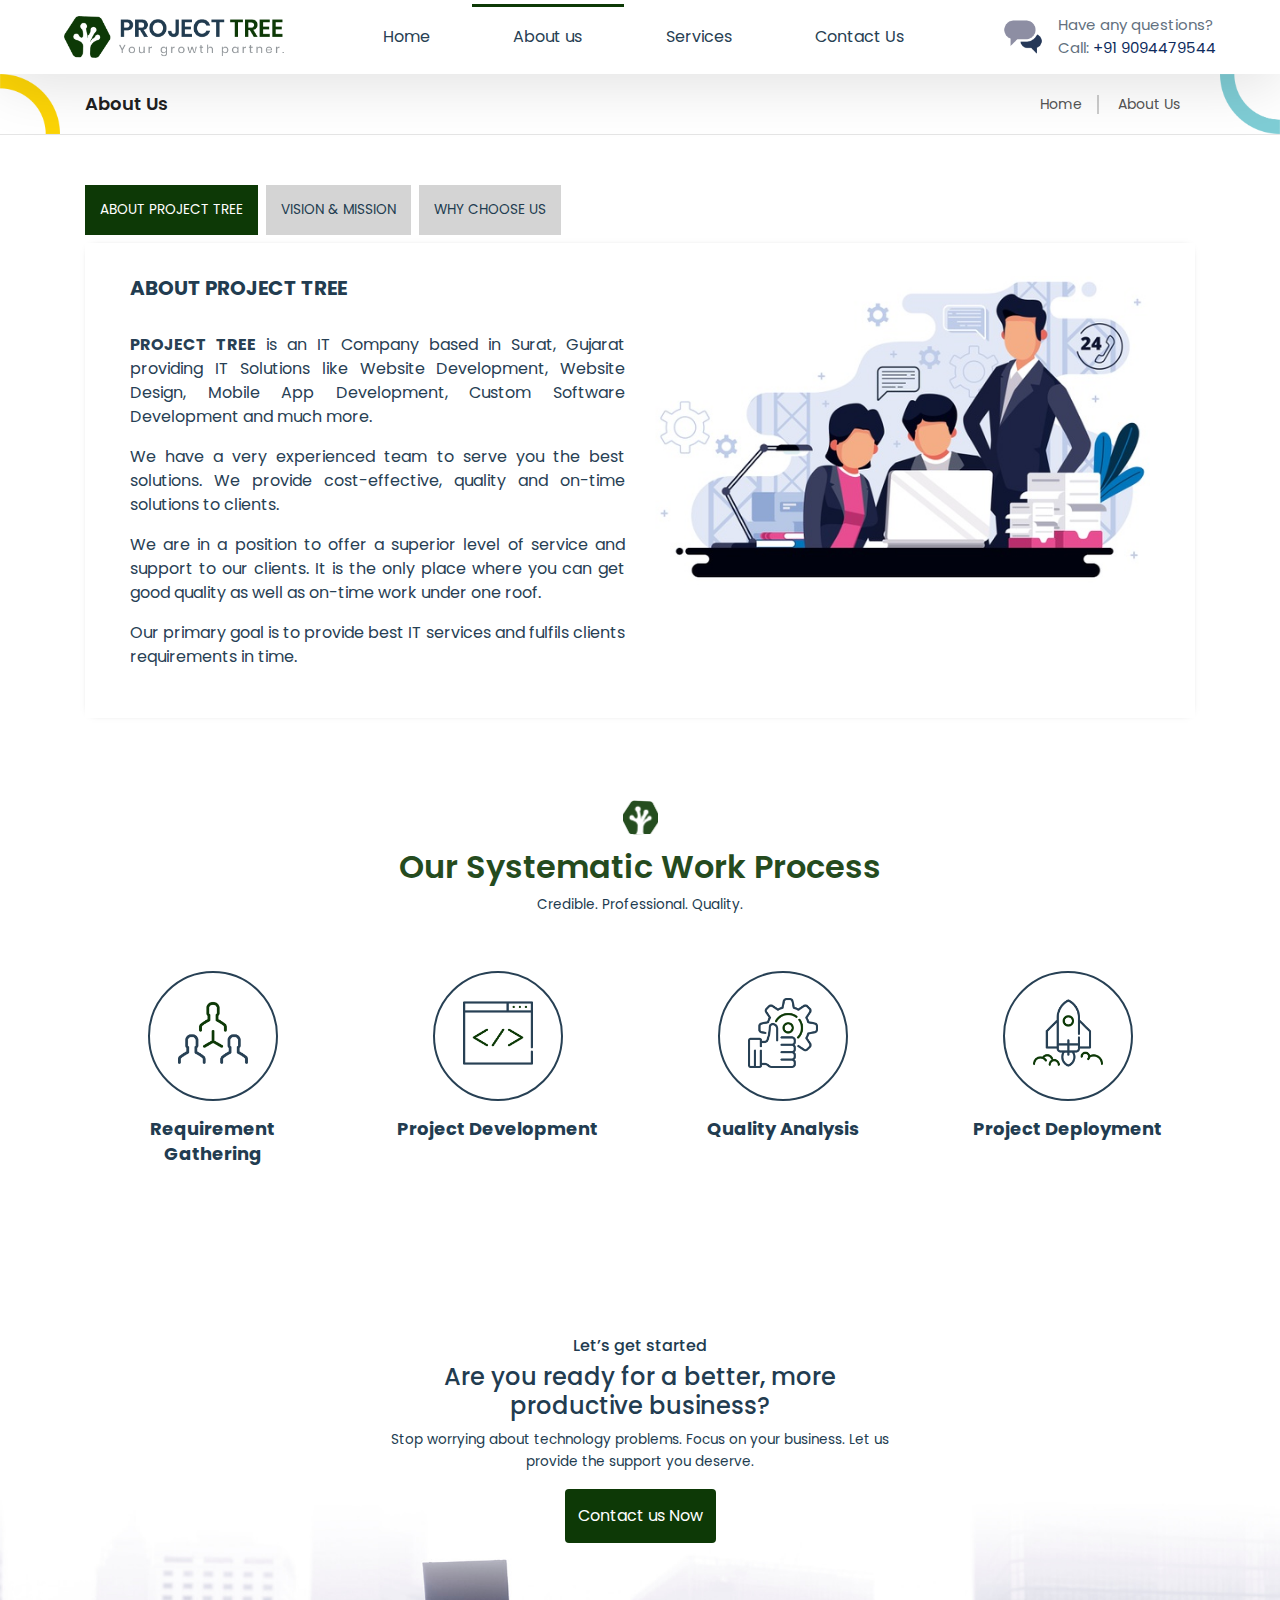
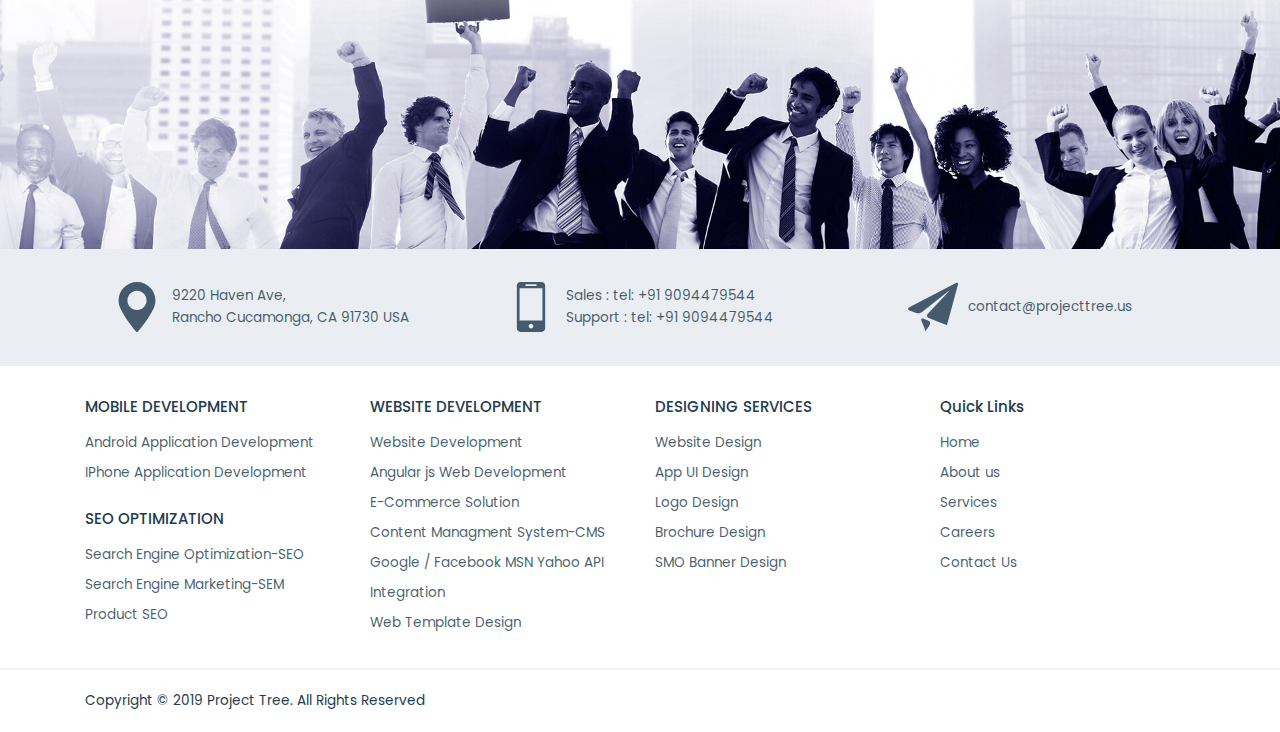
<file: aboutus.html>
<!doctype html>
<html lang="en">

<head>
    <!-- Required meta tags -->
    <meta charset="utf-8">
    <meta name="viewport" content="width=device-width, initial-scale=1, shrink-to-fit=no">
    <title>About Us</title>
    <!-- Fonts -->
    <link href="https://fonts.googleapis.com/css?family=Poppins:100,100i,200,200i,300,300i,400,400i,500,500i,600,600i,700,700i,800,800i,900,900i&display=swap" rel="stylesheet">
    <!-- Bootstrap CSS -->
    <link rel="stylesheet" href="https://stackpath.bootstrapcdn.com/bootstrap/4.4.1/css/bootstrap.min.css" integrity="sha384-Vkoo8x4CGsO3+Hhxv8T/Q5PaXtkKtu6ug5TOeNV6gBiFeWPGFN9MuhOf23Q9Ifjh" crossorigin="anonymous">
    <!-- Custom style CSS -->
    <link rel="stylesheet" type="text/css" href="css/style.css">
    <link rel="stylesheet" type="text/css" href="css/responsive.css">
</head>

<body class="layout-wide">
    <div class="site wrap header-main" >
        <div class="site-header site-header-classic header-brand-left header-full header-shadow">
            <div class="site-header-inner wrap">
                <div class="header-content">
                    <div class="header-brand">
                        <a href="index.html">
                            <img src="images/logo.png" class="logo logoDefault">
                        </a>
                    </div>
                    <nav class="navigator " id="navigator">
                         
                        <ul id="menu-main-menu" class="menu menu-primary">
                            <li class="menu-item"><a href="index.html" aria-current="page">Home</a>
                            </li>
                            <li class="menu-item active"><a href="#">About us</a>
                            </li>
                            <li class="menu-item"><a href="services.html">Services</a>
                            </li>
                             
                             
                            <li class="menu-item"><a href="contact.html">Contact Us</a>
                            </li>
                        </ul>
                    </nav>
                    <div class="extras">
                        <div class="header-info-text">
                            <div class="icons-info widget">
                                <div class="icons">
                                    <img src="images/icons/conversations.png" alt="icon">
                                </div>
                                <div class="info">Have any questions?
                                    <br>Call:<a class="dot" href=" tel: +91 9094479544"> +91 9094479544</a>
                                </div>
                            </div>
                        </div>
                    </div>
                    <button class="navbar-toggler collapsed" type="button" id="navbar-toggler">
                        <span class="icon-bar top-bar"></span>
                        <span class="icon-bar middle-bar"></span>
                        <span class="icon-bar bottom-bar"></span>				
                    </button>
                </div>
            </div>
        </div>
    </div>
    
    <section class="page-header">
        <div class="container">
          <div class="row">
            <div class="col-sm-6">
              <h2>About Us</h2>
            </div>
            
            <div class="col-sm-6">
              <ul class="page-header-ul">
                <li><a href="index.html">Home</a></li>
                <li><a>About Us</a></li>
              </ul c>
            </div>	
          </div>
        </div>
      </section>


      <section class="aboutus-page-section">
          <div class="container">

            

            <ul class="nav  nav-pills" id="myTab" role="tablist">
                <li class="nav-item">
                  <a class="nav-link active" id="about-tab" data-toggle="tab" href="#abouttab" role="tab" aria-controls="home" aria-selected="true">ABOUT PROJECT TREE</a>
                </li>
                <li class="nav-item">
                  <a class="nav-link" id="vision-tab" data-toggle="tab" href="#visiontab" role="tab" aria-controls="profile" aria-selected="false">VISION & MISSION</a>
                </li>
                <li class="nav-item">
                  <a class="nav-link" id="whychoose-tab" data-toggle="tab" href="#whychoosetab" role="tab" aria-controls="contact" aria-selected="false">WHY CHOOSE US</a>
                </li>
              </ul>

              
              <div class="portlet">
                <div class="portlet-body">
              <div class="tab-content" id="myTabContent">
                
                <div class="tab-pane fade show active" id="abouttab" role="tabpanel" aria-labelledby="about-tab">

                    
                            <div class="container-fluid">
                                <div class="row">
                      
                      <div class="col-sm-6">
                        <h2>ABOUT PROJECT TREE</h2>
                        <p><b>PROJECT TREE</b> is an IT Company based in Surat, Gujarat providing IT Solutions like Website Development, Website Design, Mobile App Development, Custom Software Development and much more.</p>
                        <p>We have a very experienced team to serve you the best solutions. We provide cost-effective, quality and on-time solutions to clients.</p>
                        <p>We are in a position to offer a superior level of service and support to our clients. It is the only place where you can get good quality as well as on-time work under one roof.</p>
                        <p>Our primary goal is to provide best IT services and fulfils clients requirements in time.</p>
                        
                      </div>
                      
                      <div class="col-sm-6 text-center">
                        <img src="images/aboutus.png" class="img-responsive" alt="">
                      </div>
                      
                    </div>
                             </div>
                        

                </div>
                <div class="tab-pane fade" id="visiontab" role="tabpanel" aria-labelledby="vision-tab">
                    
                    <div class="container-fluid">
                        <div class="row">
                <div class="col-sm-6 ">
               
               <ul class="ul-style2">                                        
                 <li>
                     <strong>Vision</strong>
                     <p>Our vision is to become trusted and preferred IT partner by providing with the best quality software solution, website and web application along with reliable, affordable and timely IT services.</p>
                 </li>                                         
                 <li>
                     <strong>Mission</strong>    
                     <p>Our mission is to gain 100% customer satisfaction by delivering advanced, easy to use and affordable software solutions.</p>
                 </li>
               </ul>
             </div>
                 <div class="col-sm-6">
                   <img src="images/vision-mission.png" style="margin:0 auto; width:400px;" alt=""> 
                 </div>
            </div>
                    </div>

                </div>
                <div class="tab-pane fade" id="whychoosetab" role="tabpanel" aria-labelledby="whychoose-tab">
                    
                    <div class="container-fluid">
                        <div class="row">
                        <div class="col-sm-6">
                        
                        <ul class="ul-style2">
                        <li>
                        <strong>Our Work Approach</strong>
                        <p> For us, it is not only just a work but We take pride in the solutions we deliver. We motivate each other to achieve quality in all the Work and aren't satisfied until we achieve that quality.</p>
                        </li>
                        <li>
                        <strong>Our Work Experience</strong>
                        <p> We have successfully completed over 30 projects including Static Website, Content Management System (CMS), E-commerce Website, Service CRM, Online Billing System, Bulk Email Solutions, Online Recharge System and much more.</p>
                        </li>
                        <li>
                        <strong>Our Work Quality</strong>
                        <p> We define a high-quality standard for each and every project. After completion of project development, project assigned to the quality controller.</p>
                        <p>The quality controller will review the website or application and will ensure the project conforms to all agreed standards. We try our best to provide error free solution.</p>
                        </li>
                        <li>
                        <strong>Our Support</strong>
                        <p> In terms of support, We have dedicated team who provide the best support over the phone as well as Remote Tool.</p>
                        
                        </li>
                        
                        <li><strong>Let's get in touch</strong> 
                        <p>Simply fill out our <a href="contact.html">contact form</a>, or email us at <a href="mailto:contact@projecttree.com">contact@projecttree.com</a></p>
                        </li>
                        
                        </ul>
                        
                        </div>
                        <div class="col-sm-6">
                        <img src="images/why-us.png" class="mt50" alt="">
                        </div>
                        </div>
                        </div>
                    </div>
                </div>
            </div> 
              </div>
          </div>
      </section>

      <section class="workprocess-section">
        <div class="site-title">
            <h4>Our Systematic Work Process</h4>
            <p>Credible. Professional. Quality.</p>
         </div>
            <div class="container">
                <div class="row">
                    <div class="col-sm-3">
                        <div class="workp-wrap">
                           <div class="img-wrap"><img src="images/icons/rg.png" alt=""></div>
                           <h2>Requirement Gathering</h2>
                        </div>
                    </div>
                    <div class="col-sm-3">
                        <div class="workp-wrap">
                           <div class="img-wrap"><img src="images/icons/pd.png" alt=""></div>
                           <h2>Project Development</h2>
                        </div>
                    </div>
                    <div class="col-sm-3">
                        <div class="workp-wrap">
                          <div class="img-wrap"><img src="images/icons/qa.png" alt=""></div>
                           <h2>Quality Analysis</h2>
                        </div>
                    </div>
                    <div class="col-sm-3">
                        <div class="workp-wrap">
                           <div class="img-wrap"><img src="images/icons/pd1.png" alt=""></div>
                           <h2>Project Deployment</h2>
                        </div>
                    </div>
                  </div>
            </div>
      </section>

    <section class="container-main getstarted-section">
        <div class="container">
            <div class="getstarted-inner">
                <div class="get-started-content">
                    <h6>Let’s get started</h6>
                    <h4>Are you ready for a better, more productive business?</h4>
                    <p>Stop worrying about technology problems. Focus on your business.
                        Let us provide the support you deserve.</p>
                        <a href="contact.html" class="btn btn-site ">Contact us Now</a>
                </div>
            </div>
        </div>
    </section>

    
    <footer>
			<div class="footer-top">
				<div class="container">

					<div class="row d-flex align-items-center ">
						<div class="col-md-4 col-sm-12 col-12 d-flex align-items-center justify-content-center mob-b-m20">
							<span class="contact-ico">
								<svg class="icon large-ico">
									<svg id="location" viewBox="0 0 97.713 97.713">
                                        <g>
                                          <path d="M48.855,0C29.021,0,12.883,16.138,12.883,35.974c0,5.174,1.059,10.114,3.146,14.684   c8.994,19.681,26.238,40.46,31.31,46.359c0.38,0.441,0.934,0.695,1.517,0.695s1.137-0.254,1.517-0.695   c5.07-5.898,22.314-26.676,31.311-46.359c2.088-4.57,3.146-9.51,3.146-14.684C84.828,16.138,68.69,0,48.855,0z M48.855,54.659   c-10.303,0-18.686-8.383-18.686-18.686c0-10.304,8.383-18.687,18.686-18.687s18.686,8.383,18.686,18.687   C67.542,46.276,59.159,54.659,48.855,54.659z"></path>
                                        </g>
                                        <g>
                                        </g>
                                        <g>
                                        </g>
                                        <g>
                                        </g>
                                        <g>
                                        </g>
                                        <g>
                                        </g>
                                        <g>
                                        </g>
                                        <g>
                                        </g>
                                        <g>
                                        </g>
                                        <g>
                                        </g>
                                        <g>
                                        </g>
                                        <g>
                                        </g>
                                        <g>
                                        </g>
                                        <g>
                                        </g>
                                        <g>
                                        </g>
                                        <g>
                                        </g>
                                      </svg>
								</svg>
							</span>
							<span>
								<a href="#" target="_blank"> 9220 Haven Ave, <br> Rancho Cucamonga, CA 91730 USA</a>
							</span>
						</div>
						<div class="col-md-4 col-sm-6  col-12 d-flex align-items-center  justify-content-center mob-xs-b20">
							<span class="contact-ico">
								<svg class="icon large-ico">
									<svg id="mobile" viewBox="0 0 27.442 27.442">
                                        <g>
                                          <path d="M19.494,0H7.948C6.843,0,5.951,0.896,5.951,1.999v23.446c0,1.102,0.892,1.997,1.997,1.997h11.546   c1.103,0,1.997-0.895,1.997-1.997V1.999C21.491,0.896,20.597,0,19.494,0z M10.872,1.214h5.7c0.144,0,0.261,0.215,0.261,0.481   s-0.117,0.482-0.261,0.482h-5.7c-0.145,0-0.26-0.216-0.26-0.482C10.612,1.429,10.727,1.214,10.872,1.214z M13.722,25.469   c-0.703,0-1.275-0.572-1.275-1.276s0.572-1.274,1.275-1.274c0.701,0,1.273,0.57,1.273,1.274S14.423,25.469,13.722,25.469z    M19.995,21.1H7.448V3.373h12.547V21.1z"></path>
                                          <g>
                                          </g>
                                          <g>
                                          </g>
                                          <g>
                                          </g>
                                          <g>
                                          </g>
                                          <g>
                                          </g>
                                          <g>
                                          </g>
                                          <g>
                                          </g>
                                          <g>
                                          </g>
                                          <g>
                                          </g>
                                          <g>
                                          </g>
                                          <g>
                                          </g>
                                          <g>
                                          </g>
                                          <g>
                                          </g>
                                          <g>
                                          </g>
                                          <g>
                                          </g>
                                        </g>
                                        <g>
                                        </g>
                                        <g>
                                        </g>
                                        <g>
                                        </g>
                                        <g>
                                        </g>
                                        <g>
                                        </g>
                                        <g>
                                        </g>
                                        <g>
                                        </g>
                                        <g>
                                        </g>
                                        <g>
                                        </g>
                                        <g>
                                        </g>
                                        <g>
                                        </g>
                                        <g>
                                        </g>
                                        <g>
                                        </g>
                                        <g>
                                        </g>
                                        <g>
                                        </g>
                                      </svg>
								</svg>
							</span>
							<span>
								<a href="tel: +91 9094479544" title=" tel: +91 9094479544">Sales :  tel: +91 9094479544</a><br>
								<a href="tel: +91 9094479544" title=" tel: +91 9094479544">Support :  tel: +91 9094479544</a>
							</span>
						</div>
						<div class="col-md-4 col-sm-6 col-12 d-flex align-items-center  justify-content-center">
							<span class="contact-ico">
								<svg class="icon large-ico">
									<svg id="plane" viewBox="0 0 25.73 25.73">
                                        <g>
                                          <g>
                                            <path d="M24.408,0.597L0.706,13.026c-0.975,0.511-0.935,1.26,0.088,1.665l3.026,1.196c1.021,0.404,2.569,0.185,3.437-0.494    L20.399,5.03c0.864-0.681,0.957-0.58,0.206,0.224l-10.39,11.123c-0.753,0.801-0.529,1.783,0.495,2.182l0.354,0.139    c1.024,0.396,2.698,1.062,3.717,1.478l3.356,1.366c1.02,0.415,1.854,0.759,1.854,0.765c0,0.006,0.006,0.025,0.011,0.026    c0.005,0.002,0.246-0.864,0.534-1.926L25.654,1.6C25.942,0.537,25.383,0.087,24.408,0.597z"></path>
                                            <path d="M10.324,19.82l-2.322-0.95c-1.018-0.417-1.506,0.072-1.084,1.089c0.001,0,2.156,5.194,2.096,5.377    c-0.062,0.182,2.068-3.082,2.068-3.082C11.684,21.332,11.342,20.237,10.324,19.82z"></path>
                                          </g>
                                        </g>
                                        <g>
                                        </g>
                                        <g>
                                        </g>
                                        <g>
                                        </g>
                                        <g>
                                        </g>
                                        <g>
                                        </g>
                                        <g>
                                        </g>
                                        <g>
                                        </g>
                                        <g>
                                        </g>
                                        <g>
                                        </g>
                                        <g>
                                        </g>
                                        <g>
                                        </g>
                                        <g>
                                        </g>
                                        <g>
                                        </g>
                                        <g>
                                        </g>
                                        <g>
                                        </g>
                                      </svg>
								</svg>
							</span>
							<span>
								<a href="#" title="contact@projecttree.us" s="">contact@projecttree.us</a>
							</span>
						</div>
					</div>
				</div>
			</div>
			<div class="footer-bottom">
				<div class="container">

					<div class="row">
						<div class="col-md-3 col-sm-6  col-sms-12 footer-col">
							<div class="footer-title">
								<span>
									MOBILE DEVELOPMENT
								</span>
							</div>
							<div class="footer-content">
								<ul class="footer-links">
									<li><a href="#">Android Application Development</a></li>
									<li><a href="#">IPhone Application Development</a></li>
								</ul>
							</div>
							<div class="footer-title">
								<span>
									SEO OPTIMIZATION
								</span>
							</div>
							<div class="footer-content">
								<ul class="footer-links">
									<li><a href="#">Search Engine Optimization-SEO</a></li>
									<li><a href="#">Search Engine Marketing-SEM</a></li>
									<li><a href="#">Product SEO</a></li>
								</ul>
							</div>
						</div>
						<div class="col-md-3 col-sm-6  col-sms-12 footer-col">
							<div class="footer-title">
								<span>
									WEBSITE DEVELOPMENT
								</span>
							</div>
							<div class="footer-content">
								<ul class="footer-links">
									<li><a href="#">Website Development</a></li>
									<li><a href="#">Angular js Web Development</a></li>
									<li><a href="#">E-Commerce Solution</a></li>
									<li><a href="#">Content Managment System-CMS</a></li>
									<li><a href="#">Google / Facebook MSN Yahoo API Integration</a></li>
									<li><a href="#">Web Template Design</a></li>
								</ul>
							</div>
						</div>
						<div class="col-md-3 col-sm-6  col-sms-12 footer-col">
							<div class="footer-title">
								<span>
									DESIGNING SERVICES
								</span>
							</div>
							<div class="footer-content">
								<ul class="footer-links">
									<li><a href="#">Website Design</a></li>
									<li><a href="#">App UI Design</a></li>
									<li><a href="#">Logo Design</a></li>
									<li><a href="#">Brochure Design</a></li>
									<li><a href="#">SMO Banner Design</a></li>
								</ul>
							</div>
						</div>
						<div class="col-md-3 col-sm-6  col-sms-12 footer-col">
							<div class="footer-title">
								<span>
									Quick Links
								</span>
							</div>
							<div class="footer-content">
                                <ul class="footer-links">
									<li><a href="index.html">Home</a></li>
									<li><a href="aboutus.html">About us</a></li>
									<li><a href="services.html">Services</a></li>
									<li><a href="career.html">Careers</a></li>
									<li><a href="contact.html">Contact Us</a></li>
								</ul>
							</div>
						</div>
					</div>
				</div>
			</div>

			<div class="copyright">
				<div class="container">
					<div class="row">
						<div class="col-md-6 col-sm-12 col-12 m-b-md mob-center">Copyright © 2019 Project Tree. All Rights Reserved</div>
						<div class="col-md-6 col-sm-12 col-12 m-b-md text-right mob-center">
							<span> </span>
						</div>
					</div>
				</div>
			</div>
		</footer>

    <!-- Optional JavaScript -->
    <!-- jQuery first, then Popper.js, then Bootstrap JS -->
    <script src="https://code.jquery.com/jquery-3.4.1.slim.min.js" integrity="sha384-J6qa4849blE2+poT4WnyKhv5vZF5SrPo0iEjwBvKU7imGFAV0wwj1yYfoRSJoZ+n" crossorigin="anonymous"></script>
    <script src="https://cdn.jsdelivr.net/npm/popper.js@1.16.0/dist/umd/popper.min.js" integrity="sha384-Q6E9RHvbIyZFJoft+2mJbHaEWldlvI9IOYy5n3zV9zzTtmI3UksdQRVvoxMfooAo" crossorigin="anonymous"></script>
    <script src="https://stackpath.bootstrapcdn.com/bootstrap/4.4.1/js/bootstrap.min.js" integrity="sha384-wfSDF2E50Y2D1uUdj0O3uMBJnjuUD4Ih7YwaYd1iqfktj0Uod8GCExl3Og8ifwB6" crossorigin="anonymous"></script>
    <script type="text/javascript" src="js/theme.js"></script>
</body>

</html>
</file>
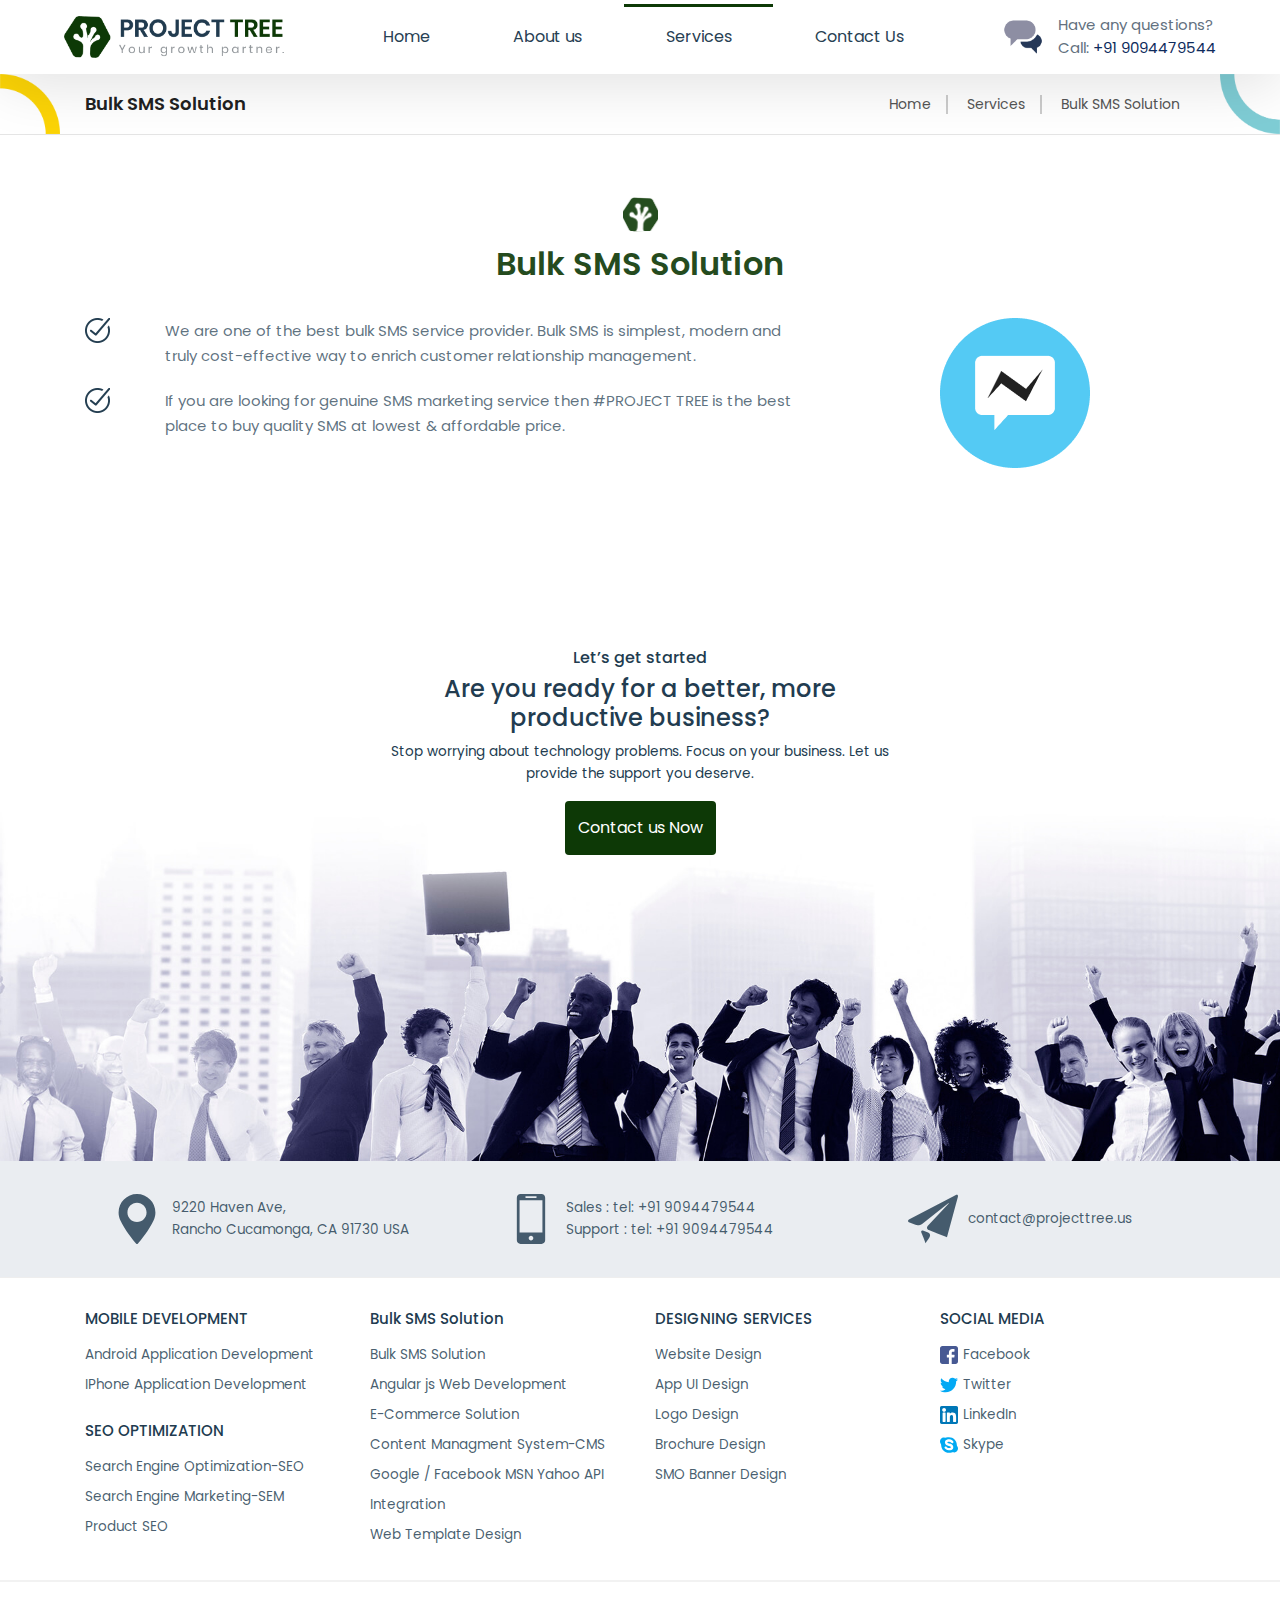
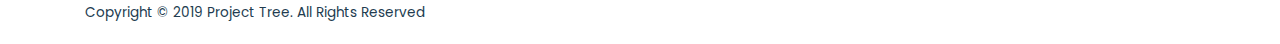
<file: bulk-sms.html>
<!doctype html>
<html lang="en">

<head>
    <!-- Required meta tags -->
    <meta charset="utf-8">
    <meta name="viewport" content="width=device-width, initial-scale=1, shrink-to-fit=no">
    <title>Bulk SMS Solution</title>
    <!-- Fonts -->
    <link href="https://fonts.googleapis.com/css?family=Poppins:100,100i,200,200i,300,300i,400,400i,500,500i,600,600i,700,700i,800,800i,900,900i&display=swap" rel="stylesheet">
    <!-- Bootstrap CSS -->
    <link rel="stylesheet" href="https://stackpath.bootstrapcdn.com/bootstrap/4.4.1/css/bootstrap.min.css" integrity="sha384-Vkoo8x4CGsO3+Hhxv8T/Q5PaXtkKtu6ug5TOeNV6gBiFeWPGFN9MuhOf23Q9Ifjh" crossorigin="anonymous">
    <!-- Custom style CSS -->
    <link rel="stylesheet" type="text/css" href="css/style.css">
    <link rel="stylesheet" type="text/css" href="css/responsive.css">
</head>

<body class="layout-wide">
    <div class="site wrap header-main" >
        <div class="site-header site-header-classic header-brand-left header-full header-shadow">
            <div class="site-header-inner wrap">
                <div class="header-content">
                    <div class="header-brand">
                        <a href="index.html">
                            <img src="images/logo.png" class="logo logoDefault">
                        </a>
                    </div>
                    <nav class="navigator " id="navigator">
                         
                        <ul id="menu-main-menu" class="menu menu-primary">
                            <li class="menu-item"><a href="index.html" aria-current="page">Home</a>
                            </li>
                            <li class="menu-item"><a href="aboutus.html">About us</a>
                            </li>
                            <li class="menu-item active"><a href="services.html">Services</a>
                            </li>
                             
                             
                            <li class="menu-item"><a href="contact.html">Contact Us</a>
                            </li>
                        </ul>
                    </nav>
                    <div class="extras">
                        <div class="header-info-text">
                            <div class="icons-info widget">
                                <div class="icons">
                                    <img src="images/icons/conversations.png" alt="icon">
                                </div>
                                <div class="info">Have any questions?
                                    <br>Call:<a class="dot" href=" tel: +91 9094479544"> +91 9094479544</a>
                                </div>
                            </div>
                        </div>
                    </div>
                    <button class="navbar-toggler collapsed" type="button" id="navbar-toggler">
                        <span class="icon-bar top-bar"></span>
                        <span class="icon-bar middle-bar"></span>
                        <span class="icon-bar bottom-bar"></span>				
                    </button>
                </div>
            </div>
        </div>
    </div>
    
    <section class="page-header">
        <div class="container">
          <div class="row">
            <div class="col-sm-6">
              <h2>Bulk SMS Solution</h2>
            </div>
            
            <div class="col-sm-6">
              <ul class="page-header-ul">
                <li><a href="index.html">Home</a></li>
                <li><a  href="services.html">Services </a></li>
                <li><a>Bulk SMS Solution</a></li>
              </ul>
            </div>	
          </div>
        </div>
      </section>


      <section class="services-detail-section">
        <div class="site-title">
            <h4>Bulk SMS Solution</h4>
         </div>
         <div class="container pt50">
          <div class="row">
             <div class="col-sm-8">
                <ul class="ul-style2">
                  <li>We are one of the best bulk SMS service provider. Bulk SMS is simplest, modern and truly cost-effective way to enrich customer relationship management.</li>
                  <li>If you are looking for genuine SMS marketing service then #PROJECT TREE is the best place to buy quality SMS at lowest &amp; affordable price.</li>
                </ul>
             </div>
             <div class="col-sm-1"></div>
             <div class="col-sm-3">
               <img src="images/icons/Bulk-SMS.png" alt="">
             </div>
            
             
          </div>
        </div>
      </section>

    <section class="container-main getstarted-section">
        <div class="container">
            <div class="getstarted-inner">
                <div class="get-started-content">
                    <h6>Let’s get started</h6>
                    <h4>Are you ready for a better, more productive business?</h4>
                    <p>Stop worrying about technology problems. Focus on your business.
                        Let us provide the support you deserve.</p>
                        <a href="contact.html" class="btn btn-site ">Contact us Now</a>
                </div>
            </div>
        </div>
    </section>

    
    <footer>
			<div class="footer-top">
				<div class="container">

					<div class="row d-flex align-items-center ">
						<div class="col-md-4 col-sm-12 col-12 d-flex align-items-center justify-content-center mob-b-m20">
							<span class="contact-ico">
								<svg class="icon large-ico">
									<svg id="location" viewBox="0 0 97.713 97.713">
                                        <g>
                                          <path d="M48.855,0C29.021,0,12.883,16.138,12.883,35.974c0,5.174,1.059,10.114,3.146,14.684   c8.994,19.681,26.238,40.46,31.31,46.359c0.38,0.441,0.934,0.695,1.517,0.695s1.137-0.254,1.517-0.695   c5.07-5.898,22.314-26.676,31.311-46.359c2.088-4.57,3.146-9.51,3.146-14.684C84.828,16.138,68.69,0,48.855,0z M48.855,54.659   c-10.303,0-18.686-8.383-18.686-18.686c0-10.304,8.383-18.687,18.686-18.687s18.686,8.383,18.686,18.687   C67.542,46.276,59.159,54.659,48.855,54.659z"></path>
                                        </g>
                                        <g>
                                        </g>
                                        <g>
                                        </g>
                                        <g>
                                        </g>
                                        <g>
                                        </g>
                                        <g>
                                        </g>
                                        <g>
                                        </g>
                                        <g>
                                        </g>
                                        <g>
                                        </g>
                                        <g>
                                        </g>
                                        <g>
                                        </g>
                                        <g>
                                        </g>
                                        <g>
                                        </g>
                                        <g>
                                        </g>
                                        <g>
                                        </g>
                                        <g>
                                        </g>
                                      </svg>
								</svg>
							</span>
							<span>
								<a href="#" target="_blank"> 9220 Haven Ave, <br> Rancho Cucamonga, CA 91730 USA</a>
							</span>
						</div>
						<div class="col-md-4 col-sm-6  col-12 d-flex align-items-center  justify-content-center mob-xs-b20">
							<span class="contact-ico">
								<svg class="icon large-ico">
									<svg id="mobile" viewBox="0 0 27.442 27.442">
                                        <g>
                                          <path d="M19.494,0H7.948C6.843,0,5.951,0.896,5.951,1.999v23.446c0,1.102,0.892,1.997,1.997,1.997h11.546   c1.103,0,1.997-0.895,1.997-1.997V1.999C21.491,0.896,20.597,0,19.494,0z M10.872,1.214h5.7c0.144,0,0.261,0.215,0.261,0.481   s-0.117,0.482-0.261,0.482h-5.7c-0.145,0-0.26-0.216-0.26-0.482C10.612,1.429,10.727,1.214,10.872,1.214z M13.722,25.469   c-0.703,0-1.275-0.572-1.275-1.276s0.572-1.274,1.275-1.274c0.701,0,1.273,0.57,1.273,1.274S14.423,25.469,13.722,25.469z    M19.995,21.1H7.448V3.373h12.547V21.1z"></path>
                                          <g>
                                          </g>
                                          <g>
                                          </g>
                                          <g>
                                          </g>
                                          <g>
                                          </g>
                                          <g>
                                          </g>
                                          <g>
                                          </g>
                                          <g>
                                          </g>
                                          <g>
                                          </g>
                                          <g>
                                          </g>
                                          <g>
                                          </g>
                                          <g>
                                          </g>
                                          <g>
                                          </g>
                                          <g>
                                          </g>
                                          <g>
                                          </g>
                                          <g>
                                          </g>
                                        </g>
                                        <g>
                                        </g>
                                        <g>
                                        </g>
                                        <g>
                                        </g>
                                        <g>
                                        </g>
                                        <g>
                                        </g>
                                        <g>
                                        </g>
                                        <g>
                                        </g>
                                        <g>
                                        </g>
                                        <g>
                                        </g>
                                        <g>
                                        </g>
                                        <g>
                                        </g>
                                        <g>
                                        </g>
                                        <g>
                                        </g>
                                        <g>
                                        </g>
                                        <g>
                                        </g>
                                      </svg>
								</svg>
							</span>
							<span>
								<a href="tel: +91 9094479544" title=" tel: +91 9094479544">Sales :  tel: +91 9094479544</a><br>
								<a href="tel: +91 9094479544" title=" tel: +91 9094479544">Support :  tel: +91 9094479544</a>
							</span>
						</div>
						<div class="col-md-4 col-sm-6 col-12 d-flex align-items-center  justify-content-center">
							<span class="contact-ico">
								<svg class="icon large-ico">
									<svg id="plane" viewBox="0 0 25.73 25.73">
                                        <g>
                                          <g>
                                            <path d="M24.408,0.597L0.706,13.026c-0.975,0.511-0.935,1.26,0.088,1.665l3.026,1.196c1.021,0.404,2.569,0.185,3.437-0.494    L20.399,5.03c0.864-0.681,0.957-0.58,0.206,0.224l-10.39,11.123c-0.753,0.801-0.529,1.783,0.495,2.182l0.354,0.139    c1.024,0.396,2.698,1.062,3.717,1.478l3.356,1.366c1.02,0.415,1.854,0.759,1.854,0.765c0,0.006,0.006,0.025,0.011,0.026    c0.005,0.002,0.246-0.864,0.534-1.926L25.654,1.6C25.942,0.537,25.383,0.087,24.408,0.597z"></path>
                                            <path d="M10.324,19.82l-2.322-0.95c-1.018-0.417-1.506,0.072-1.084,1.089c0.001,0,2.156,5.194,2.096,5.377    c-0.062,0.182,2.068-3.082,2.068-3.082C11.684,21.332,11.342,20.237,10.324,19.82z"></path>
                                          </g>
                                        </g>
                                        <g>
                                        </g>
                                        <g>
                                        </g>
                                        <g>
                                        </g>
                                        <g>
                                        </g>
                                        <g>
                                        </g>
                                        <g>
                                        </g>
                                        <g>
                                        </g>
                                        <g>
                                        </g>
                                        <g>
                                        </g>
                                        <g>
                                        </g>
                                        <g>
                                        </g>
                                        <g>
                                        </g>
                                        <g>
                                        </g>
                                        <g>
                                        </g>
                                        <g>
                                        </g>
                                      </svg>
								</svg>
							</span>
							<span>
								<a href="#" title="contact@projecttree.us" s="">contact@projecttree.us</a>
							</span>
						</div>
					</div>
				</div>
			</div>
			<div class="footer-bottom">
				<div class="container">

					<div class="row">
						<div class="col-md-3 col-sm-6  col-sms-12 footer-col">
							<div class="footer-title">
								<span>
									MOBILE DEVELOPMENT
								</span>
							</div>
							<div class="footer-content">
								<ul class="footer-links">
									<li><a href="#">Android Application Development</a></li>
									<li><a href="#">IPhone Application Development</a></li>
								</ul>
							</div>
							<div class="footer-title">
								<span>
									SEO OPTIMIZATION
								</span>
							</div>
							<div class="footer-content">
								<ul class="footer-links">
									<li><a href="#">Search Engine Optimization-SEO</a></li>
									<li><a href="#">Search Engine Marketing-SEM</a></li>
									<li><a href="#">Product SEO</a></li>
								</ul>
							</div>
						</div>
						<div class="col-md-3 col-sm-6  col-sms-12 footer-col">
							<div class="footer-title">
								<span>
									Bulk SMS Solution
								</span>
							</div>
							<div class="footer-content">
								<ul class="footer-links">
									<li><a href="#">Bulk SMS Solution</a></li>
									<li><a href="#">Angular js Web Development</a></li>
									<li><a href="#">E-Commerce Solution</a></li>
									<li><a href="#">Content Managment System-CMS</a></li>
									<li><a href="#">Google / Facebook MSN Yahoo API Integration</a></li>
									<li><a href="#">Web Template Design</a></li>
								</ul>
							</div>
						</div>
						<div class="col-md-3 col-sm-6  col-sms-12 footer-col">
							<div class="footer-title">
								<span>
									DESIGNING SERVICES
								</span>
							</div>
							<div class="footer-content">
								<ul class="footer-links">
									<li><a href="#">Website Design</a></li>
									<li><a href="#">App UI Design</a></li>
									<li><a href="#">Logo Design</a></li>
									<li><a href="#">Brochure Design</a></li>
									<li><a href="#">SMO Banner Design</a></li>
								</ul>
							</div>
						</div>
						<div class="col-md-3 col-sm-6  col-sms-12 footer-col">
							<div class="footer-title">
								<span>
									SOCIAL MEDIA
								</span>
							</div>
							<div class="footer-content">
								<ul class="footer-links">
									<li>
										<a href="#" target="_blank">
											<svg class="icon large-ico">
												<svg id="facebook" viewBox="0 0 408.788 408.788">
                                                    <path style="fill:#475993;" d="M353.701,0H55.087C24.665,0,0.002,24.662,0.002,55.085v298.616c0,30.423,24.662,55.085,55.085,55.085  h147.275l0.251-146.078h-37.951c-4.932,0-8.935-3.988-8.954-8.92l-0.182-47.087c-0.019-4.959,3.996-8.989,8.955-8.989h37.882  v-45.498c0-52.8,32.247-81.55,79.348-81.55h38.65c4.945,0,8.955,4.009,8.955,8.955v39.704c0,4.944-4.007,8.952-8.95,8.955  l-23.719,0.011c-25.615,0-30.575,12.172-30.575,30.035v39.389h56.285c5.363,0,9.524,4.683,8.892,10.009l-5.581,47.087  c-0.534,4.506-4.355,7.901-8.892,7.901h-50.453l-0.251,146.078h87.631c30.422,0,55.084-24.662,55.084-55.084V55.085  C408.786,24.662,384.124,0,353.701,0z"></path>
                                                    <g>
                                                    </g>
                                                    <g>
                                                    </g>
                                                    <g>
                                                    </g>
                                                    <g>
                                                    </g>
                                                    <g>
                                                    </g>
                                                    <g>
                                                    </g>
                                                    <g>
                                                    </g>
                                                    <g>
                                                    </g>
                                                    <g>
                                                    </g>
                                                    <g>
                                                    </g>
                                                    <g>
                                                    </g>
                                                    <g>
                                                    </g>
                                                    <g>
                                                    </g>
                                                    <g>
                                                    </g>
                                                    <g>
                                                    </g>
                                                  </svg>
											</svg>Facebook
										</a>
									</li>
									<li>
										<a href="#" target="_blank">
											<svg class="icon large-ico">
												<svg id="twitter" viewBox="0 0 512 512">
                                                    <path style="fill:#03A9F4;" d="M512,97.248c-19.04,8.352-39.328,13.888-60.48,16.576c21.76-12.992,38.368-33.408,46.176-58.016  c-20.288,12.096-42.688,20.64-66.56,25.408C411.872,60.704,384.416,48,354.464,48c-58.112,0-104.896,47.168-104.896,104.992  c0,8.32,0.704,16.32,2.432,23.936c-87.264-4.256-164.48-46.08-216.352-109.792c-9.056,15.712-14.368,33.696-14.368,53.056  c0,36.352,18.72,68.576,46.624,87.232c-16.864-0.32-33.408-5.216-47.424-12.928c0,0.32,0,0.736,0,1.152  c0,51.008,36.384,93.376,84.096,103.136c-8.544,2.336-17.856,3.456-27.52,3.456c-6.72,0-13.504-0.384-19.872-1.792  c13.6,41.568,52.192,72.128,98.08,73.12c-35.712,27.936-81.056,44.768-130.144,44.768c-8.608,0-16.864-0.384-25.12-1.44  C46.496,446.88,101.6,464,161.024,464c193.152,0,298.752-160,298.752-298.688c0-4.64-0.16-9.12-0.384-13.568  C480.224,136.96,497.728,118.496,512,97.248z"></path>
                                                    <g>
                                                    </g>
                                                    <g>
                                                    </g>
                                                    <g>
                                                    </g>
                                                    <g>
                                                    </g>
                                                    <g>
                                                    </g>
                                                    <g>
                                                    </g>
                                                    <g>
                                                    </g>
                                                    <g>
                                                    </g>
                                                    <g>
                                                    </g>
                                                    <g>
                                                    </g>
                                                    <g>
                                                    </g>
                                                    <g>
                                                    </g>
                                                    <g>
                                                    </g>
                                                    <g>
                                                    </g>
                                                    <g>
                                                    </g>
                                                  </svg>
											</svg>Twitter
										</a>
									</li>
									<li>
										<a href="#" target="_blank">
											<svg class="icon large-ico">
												<svg id="linkedin" viewBox="0 0 382 382">
                                                    <path style="fill:#0077B7;" d="M347.445,0H34.555C15.471,0,0,15.471,0,34.555v312.889C0,366.529,15.471,382,34.555,382h312.889  C366.529,382,382,366.529,382,347.444V34.555C382,15.471,366.529,0,347.445,0z M118.207,329.844c0,5.554-4.502,10.056-10.056,10.056  H65.345c-5.554,0-10.056-4.502-10.056-10.056V150.403c0-5.554,4.502-10.056,10.056-10.056h42.806  c5.554,0,10.056,4.502,10.056,10.056V329.844z M86.748,123.432c-22.459,0-40.666-18.207-40.666-40.666S64.289,42.1,86.748,42.1  s40.666,18.207,40.666,40.666S109.208,123.432,86.748,123.432z M341.91,330.654c0,5.106-4.14,9.246-9.246,9.246H286.73  c-5.106,0-9.246-4.14-9.246-9.246v-84.168c0-12.556,3.683-55.021-32.813-55.021c-28.309,0-34.051,29.066-35.204,42.11v97.079  c0,5.106-4.139,9.246-9.246,9.246h-44.426c-5.106,0-9.246-4.14-9.246-9.246V149.593c0-5.106,4.14-9.246,9.246-9.246h44.426  c5.106,0,9.246,4.14,9.246,9.246v15.655c10.497-15.753,26.097-27.912,59.312-27.912c73.552,0,73.131,68.716,73.131,106.472  L341.91,330.654L341.91,330.654z"></path>
                                                    <g>
                                                    </g>
                                                    <g>
                                                    </g>
                                                    <g>
                                                    </g>
                                                    <g>
                                                    </g>
                                                    <g>
                                                    </g>
                                                    <g>
                                                    </g>
                                                    <g>
                                                    </g>
                                                    <g>
                                                    </g>
                                                    <g>
                                                    </g>
                                                    <g>
                                                    </g>
                                                    <g>
                                                    </g>
                                                    <g>
                                                    </g>
                                                    <g>
                                                    </g>
                                                    <g>
                                                    </g>
                                                    <g>
                                                    </g>
                                                  </svg>
											</svg>LinkedIn
										</a>
									</li>
									<li>
										<a href="#" target="_blank">
											<svg class="icon large-ico">
												<svg id="skype" viewBox="0 0 400.932 400.932">
                                                    <path style="fill:#00AAF2;" d="M384.762,231.039c-6.361-8.792-9.309-19.53-9.297-30.382c0.001-0.063,0.001-0.126,0.001-0.19  c0-96.649-78.35-174.999-174.999-174.999c-21.143,0-41.402,3.763-60.162,10.64c-10.149,3.72-21.267,4.435-31.672,1.504  c-9.191-2.589-19.009-3.681-29.18-2.981c-42.725,2.94-77.121,37.955-79.335,80.724c-1.057,20.414,5.065,39.351,16.053,54.539  c6.361,8.792,9.309,19.53,9.296,30.382c0,0.063,0,0.126,0,0.19c0,96.649,78.349,174.999,174.999,174.999  c21.144,0,41.403-3.763,60.162-10.64c10.149-3.72,21.267-4.435,31.672-1.504c9.191,2.589,19.008,3.681,29.18,2.981  c42.725-2.94,77.12-37.954,79.335-80.722C401.872,265.166,395.75,246.228,384.762,231.039z M206.873,169.093  c35.286,8.391,88.608,21.071,88.608,79.806c0,28.934-14.249,51.006-40.124,62.149c-18.464,7.952-39.361,9.025-57.368,9.025  c-55.336,0-90.286-43.028-91.747-44.86c-9.062-11.366-7.197-27.928,4.17-36.99c11.364-9.066,27.926-7.196,36.99,4.167  c0.081,0.097,20.982,24.101,50.587,25.04c35.65,1.131,43.795-9.476,44.848-18.53c1.287-11.058-8.55-19.176-48.146-28.592  c-33.562-7.982-84.287-20.044-84.287-74.137c0-16.845,6.851-71.807,95.013-71.807c55.668,0,88.527,43.829,89.899,45.695  c8.61,11.713,6.096,28.189-5.617,36.798c-11.662,8.572-28.034,6.119-36.677-5.452c-0.62-0.797-19.429-21.723-47.605-24.398  c-21.32-2.025-42.37,5.663-42.37,17.02C163.047,156.06,169.092,160.108,206.873,169.093z"></path>
                                                    <g>
                                                    </g>
                                                    <g>
                                                    </g>
                                                    <g>
                                                    </g>
                                                    <g>
                                                    </g>
                                                    <g>
                                                    </g>
                                                    <g>
                                                    </g>
                                                    <g>
                                                    </g>
                                                    <g>
                                                    </g>
                                                    <g>
                                                    </g>
                                                    <g>
                                                    </g>
                                                    <g>
                                                    </g>
                                                    <g>
                                                    </g>
                                                    <g>
                                                    </g>
                                                    <g>
                                                    </g>
                                                    <g>
                                                    </g>
                                                  </svg>
											</svg>Skype
										</a>
									</li>
								</ul>
							</div>
						</div>
					</div>
				</div>
			</div>

			<div class="copyright">
				<div class="container">
					<div class="row">
						<div class="col-md-6 col-sm-12 col-12 m-b-md mob-center">Copyright © 2019 Project Tree. All Rights Reserved</div>
						<div class="col-md-6 col-sm-12 col-12 m-b-md text-right mob-center">
							<span> </span>
						</div>
					</div>
				</div>
			</div>
		</footer>

    <!-- Optional JavaScript -->
    <!-- jQuery first, then Popper.js, then Bootstrap JS -->
    <script src="https://code.jquery.com/jquery-3.4.1.slim.min.js" integrity="sha384-J6qa4849blE2+poT4WnyKhv5vZF5SrPo0iEjwBvKU7imGFAV0wwj1yYfoRSJoZ+n" crossorigin="anonymous"></script>
    <script src="https://cdn.jsdelivr.net/npm/popper.js@1.16.0/dist/umd/popper.min.js" integrity="sha384-Q6E9RHvbIyZFJoft+2mJbHaEWldlvI9IOYy5n3zV9zzTtmI3UksdQRVvoxMfooAo" crossorigin="anonymous"></script>
    <script src="https://stackpath.bootstrapcdn.com/bootstrap/4.4.1/js/bootstrap.min.js" integrity="sha384-wfSDF2E50Y2D1uUdj0O3uMBJnjuUD4Ih7YwaYd1iqfktj0Uod8GCExl3Og8ifwB6" crossorigin="anonymous"></script>
    <script type="text/javascript" src="js/theme.js"></script>
</body>

</html>
</file>
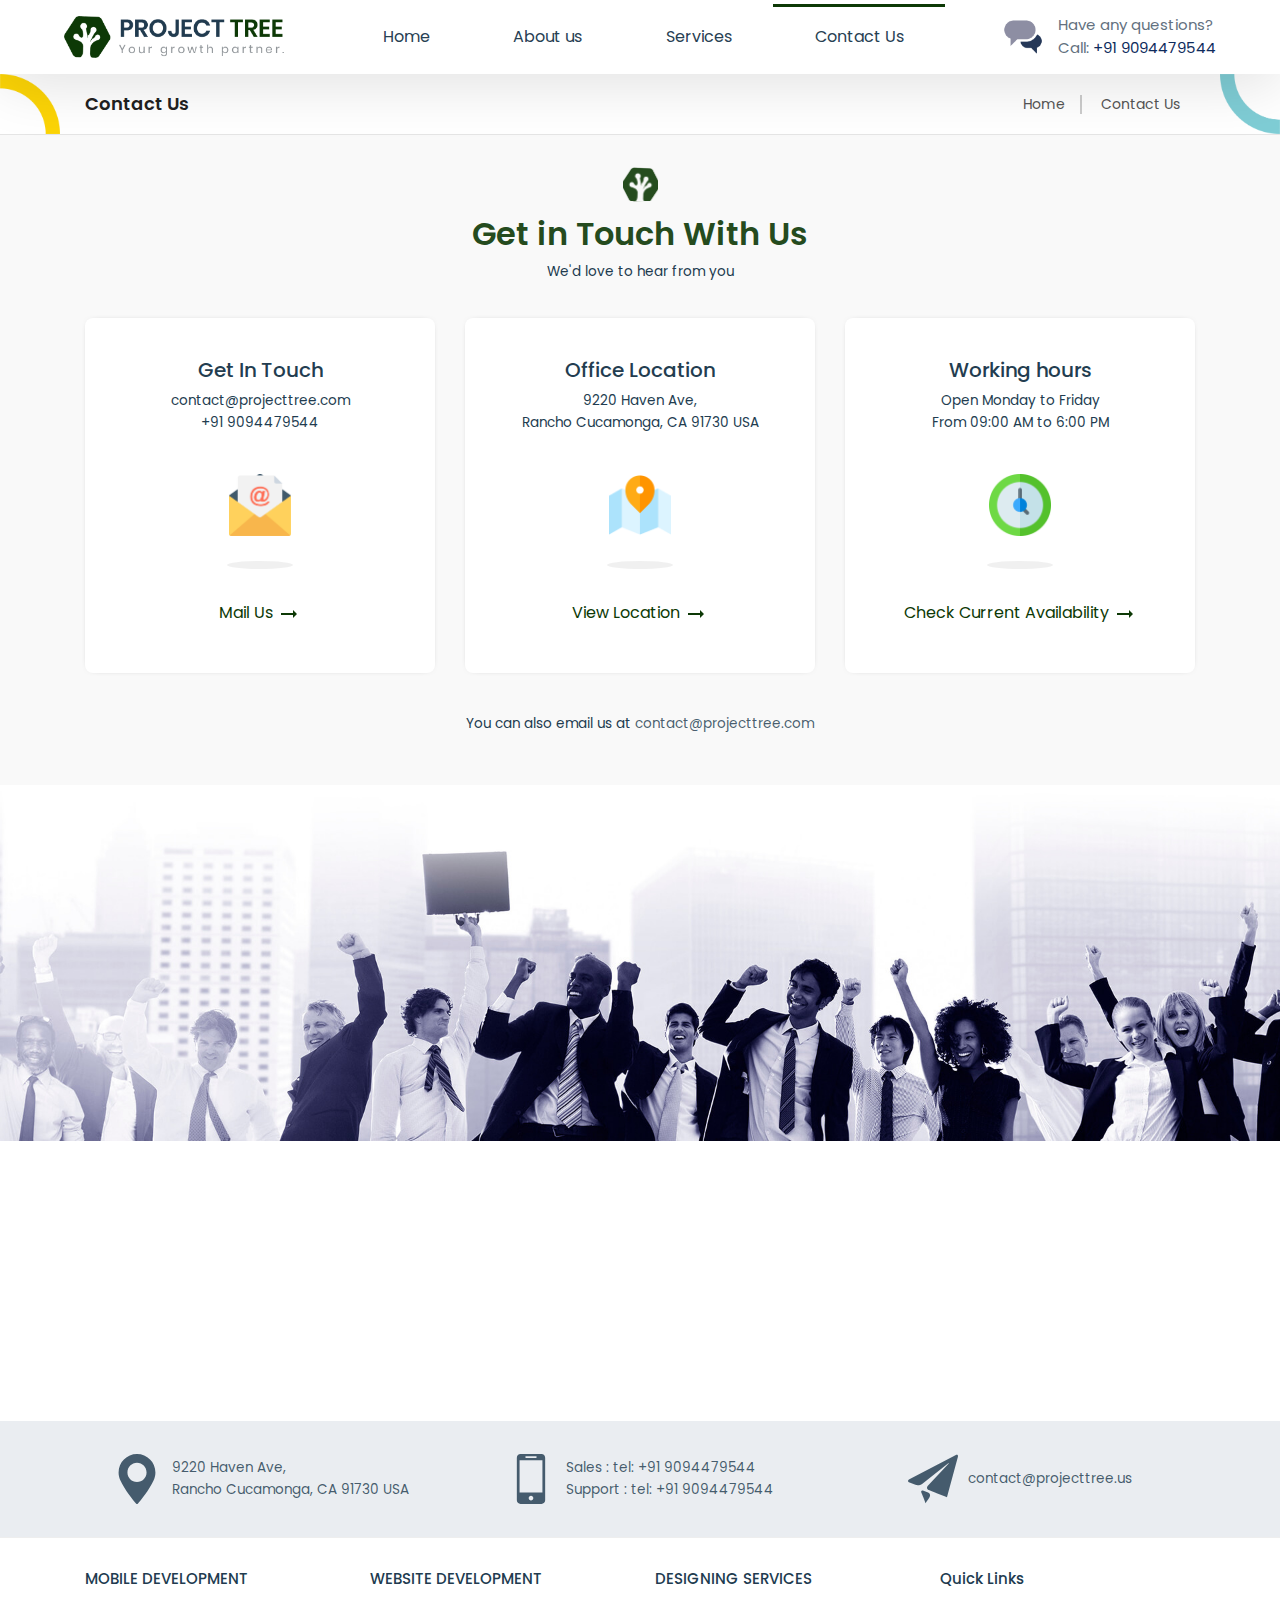
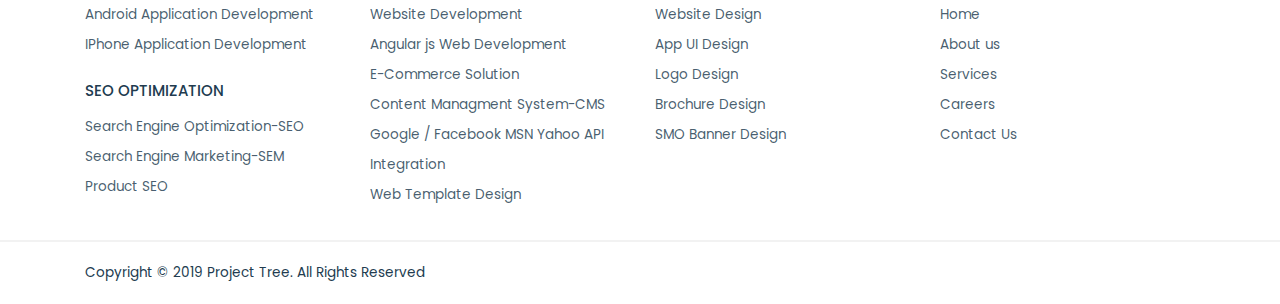
<file: contact.html>
<!doctype html>
<html lang="en">

<head>
    <!-- Required meta tags -->
    <meta charset="utf-8">
    <meta name="viewport" content="width=device-width, initial-scale=1, shrink-to-fit=no">
    <title>Contact Us</title>
    <!-- Fonts -->
    <link href="https://fonts.googleapis.com/css?family=Poppins:100,100i,200,200i,300,300i,400,400i,500,500i,600,600i,700,700i,800,800i,900,900i&display=swap" rel="stylesheet">
    <!-- Bootstrap CSS -->
    <link rel="stylesheet" href="https://stackpath.bootstrapcdn.com/bootstrap/4.4.1/css/bootstrap.min.css" integrity="sha384-Vkoo8x4CGsO3+Hhxv8T/Q5PaXtkKtu6ug5TOeNV6gBiFeWPGFN9MuhOf23Q9Ifjh" crossorigin="anonymous">
    <!-- Custom style CSS -->
    <link rel="stylesheet" type="text/css" href="css/style.css">
    <link rel="stylesheet" type="text/css" href="css/responsive.css">
</head>

<body class="layout-wide">
    <div class="site wrap header-main" >
        <div class="site-header site-header-classic header-brand-left header-full header-shadow">
            <div class="site-header-inner wrap">
                <div class="header-content">
                    <div class="header-brand">
                        <a href="index.html">
                            <img src="images/logo.png" class="logo logoDefault">
                        </a>
                    </div>
                    <nav class="navigator " id="navigator">
                         
                        <ul id="menu-main-menu" class="menu menu-primary">
                            <li class="menu-item"><a href="index.html" aria-current="page">Home</a>
                            </li>
                            <li class="menu-item"><a href="aboutus.html">About us</a>
                            </li>
                            <li class="menu-item"><a href="services.html">Services</a>
                            </li>
                             
                             
                            <li class="menu-item active"><a href="#">Contact Us</a>
                            </li>
                        </ul>
                    </nav>
                    <div class="extras">
                        <div class="header-info-text">
                            <div class="icons-info widget">
                                <div class="icons">
                                    <img src="images/icons/conversations.png" alt="icon">
                                </div>
                                <div class="info">Have any questions?
                                    <br>Call:<a class="dot" href=" tel:+91 9094479544"> +91 9094479544</a>
                                </div>
                            </div>
                        </div>
                    </div>
                    <button class="navbar-toggler collapsed" type="button" id="navbar-toggler">
                        <span class="icon-bar top-bar"></span>
                        <span class="icon-bar middle-bar"></span>
                        <span class="icon-bar bottom-bar"></span>				
                    </button>
                </div>
            </div>
        </div>
    </div>
    
    <section class="page-header">
        <div class="container">
          <div class="row">
            <div class="col-sm-6">
              <h2>Contact Us</h2>
            </div>
            
            <div class="col-sm-6">
              <ul class="page-header-ul">
                <li><a href="index.html">Home</a></li>
                <li><a  >Contact Us </a></li>
              </ul>
            </div>	
          </div>
        </div>
      </section>

      <section class="contactus-section">
        <div class="site-title">
          <h4>Get in Touch With Us</h4>
          <p>We'd love to hear from you</p>
       </div>

       <div class="container">
        <div class="contactus-inner">
          <div class="row">
              <div class="col-sm-4">
                  <div class="features-box">
                      
                      <h3>Get In Touch</h3>
                      <p>contact@projecttree.com<br>
                        +91 9094479544<br>
                        
                        <div class="icon">
                          <img src="images/icons/001-email.png" alt="">
                      </div>
                      <a class="btn btn-contact" href="mailto:contact@projecttree.com">Mail Us <svg xmlns="http://www.w3.org/2000/svg" width="24" height="24" viewBox="0 0 24 24"><path fill="none" d="M0 0h24v24H0V0z"></path><path d="M16.01 11H4v2h12.01v3L20 12l-3.99-4v3z"></path></svg></a>
                  </div>
              </div>
              <div class="col-sm-4">
                  <div class="features-box">
                     
                      <h3>Office Location</h3>
                      <p>
                          9220 Haven Ave, <br> Rancho Cucamonga, CA 91730 USA
                          
                        </p>
                        <div class="icon">
                          <img src="images/icons/002-map.png" alt="">
                      </div>
                      <a href="#map-section" class="btn btn-contact">View Location <svg xmlns="http://www.w3.org/2000/svg" width="24" height="24" viewBox="0 0 24 24"><path fill="none" d="M0 0h24v24H0V0z"></path><path d="M16.01 11H4v2h12.01v3L20 12l-3.99-4v3z"></path></svg></a>
                  </div> 
              </div>
              <div class="col-sm-4">
                  <div class="features-box">
                      
                      <h3>Working hours</h3>
                      <p>Open Monday to Friday<br>
                        From 09:00 AM to 6:00 PM
                        </p>
                        <div class="icon">
                          <img src="images/icons/003-clock.png" alt="">
                      </div>
                      <a class="btn btn-contact">Check Current Availability <svg xmlns="http://www.w3.org/2000/svg" width="24" height="24" viewBox="0 0 24 24"><path fill="none" d="M0 0h24v24H0V0z"></path><path d="M16.01 11H4v2h12.01v3L20 12l-3.99-4v3z"></path></svg></a>
                  </div>
              </div>

          </div>

          <p class="email-message">You can also email us at&nbsp;<a href="mailto:contact@test.com">contact@projecttree.com</a></p>

         </div>
       </div>

      </section>

      <section class="contactus-form">
        <div class="site-title">
          <h4>Drop Us a Message</h4>
       </div>
        <div class="container contact-form">
          <form method="post">
             <div class="row">
                  <div class="col-md-6">
                      <div class="form-group">
                          <input type="text" name="txtName" class="form-control" placeholder="Your Name *" value="" />
                      </div>
                      <div class="form-group">
                          <input type="text" name="txtEmail" class="form-control" placeholder="Your Email *" value="" />
                      </div>
                      <div class="form-group">
                          <input type="text" name="txtPhone" class="form-control" placeholder="Your Phone Number *" value="" />
                      </div>
                      <div class="form-group">
                        <label for="file">Attach Document (maximum file size: 5MB, Extensions: doc, txt, pdf, docx )</label>
                        <input type="file" id="file"/>
                    </div>
                      <div class="form-group">
                          <input type="submit" name="btnSubmit" class="btn btn-site " value="Send Message" />
                      </div>
                  </div>
                  <div class="col-md-6">
                      <div class="form-group">
                          <textarea name="txtMsg" class="form-control" placeholder="Your Message *" style="width: 100%; height: 200px;"></textarea>
                      </div>
                  </div>
              </div>
          </form>
</div>
      </section>


    <section class="container-main getstarted-section"></section>

    <div class="map-section" id="map-section">
      <iframe src="https://www.google.com/maps/embed?pb=!1m10!1m8!1m3!1d422957.0957826326!2d-117.57843199999999!3d34.086114!3m2!1i1024!2i768!4f13.1!5e0!3m2!1sen!2sus!4v1579529506214!5m2!1sen!2sus" width="100%" height="280" frameborder="0" style="border:0;" allowfullscreen=""></iframe>
  </div>
    <footer>
			<div class="footer-top">
				<div class="container">

					<div class="row d-flex align-items-center ">
						<div class="col-md-4 col-sm-12 col-12 d-flex align-items-center justify-content-center mob-b-m20">
							<span class="contact-ico">
								<svg class="icon large-ico">
									<svg id="location" viewBox="0 0 97.713 97.713">
                                        <g>
                                          <path d="M48.855,0C29.021,0,12.883,16.138,12.883,35.974c0,5.174,1.059,10.114,3.146,14.684   c8.994,19.681,26.238,40.46,31.31,46.359c0.38,0.441,0.934,0.695,1.517,0.695s1.137-0.254,1.517-0.695   c5.07-5.898,22.314-26.676,31.311-46.359c2.088-4.57,3.146-9.51,3.146-14.684C84.828,16.138,68.69,0,48.855,0z M48.855,54.659   c-10.303,0-18.686-8.383-18.686-18.686c0-10.304,8.383-18.687,18.686-18.687s18.686,8.383,18.686,18.687   C67.542,46.276,59.159,54.659,48.855,54.659z"></path>
                                        </g>
                                        <g>
                                        </g>
                                        <g>
                                        </g>
                                        <g>
                                        </g>
                                        <g>
                                        </g>
                                        <g>
                                        </g>
                                        <g>
                                        </g>
                                        <g>
                                        </g>
                                        <g>
                                        </g>
                                        <g>
                                        </g>
                                        <g>
                                        </g>
                                        <g>
                                        </g>
                                        <g>
                                        </g>
                                        <g>
                                        </g>
                                        <g>
                                        </g>
                                        <g>
                                        </g>
                                      </svg>
								</svg>
							</span>
							<span>
								<a href="#" target="_blank"> 9220 Haven Ave, <br> Rancho Cucamonga, CA 91730 USA</a>
							</span>
						</div>
						<div class="col-md-4 col-sm-6  col-12 d-flex align-items-center  justify-content-center mob-xs-b20">
							<span class="contact-ico">
								<svg class="icon large-ico">
									<svg id="mobile" viewBox="0 0 27.442 27.442">
                                        <g>
                                          <path d="M19.494,0H7.948C6.843,0,5.951,0.896,5.951,1.999v23.446c0,1.102,0.892,1.997,1.997,1.997h11.546   c1.103,0,1.997-0.895,1.997-1.997V1.999C21.491,0.896,20.597,0,19.494,0z M10.872,1.214h5.7c0.144,0,0.261,0.215,0.261,0.481   s-0.117,0.482-0.261,0.482h-5.7c-0.145,0-0.26-0.216-0.26-0.482C10.612,1.429,10.727,1.214,10.872,1.214z M13.722,25.469   c-0.703,0-1.275-0.572-1.275-1.276s0.572-1.274,1.275-1.274c0.701,0,1.273,0.57,1.273,1.274S14.423,25.469,13.722,25.469z    M19.995,21.1H7.448V3.373h12.547V21.1z"></path>
                                          <g>
                                          </g>
                                          <g>
                                          </g>
                                          <g>
                                          </g>
                                          <g>
                                          </g>
                                          <g>
                                          </g>
                                          <g>
                                          </g>
                                          <g>
                                          </g>
                                          <g>
                                          </g>
                                          <g>
                                          </g>
                                          <g>
                                          </g>
                                          <g>
                                          </g>
                                          <g>
                                          </g>
                                          <g>
                                          </g>
                                          <g>
                                          </g>
                                          <g>
                                          </g>
                                        </g>
                                        <g>
                                        </g>
                                        <g>
                                        </g>
                                        <g>
                                        </g>
                                        <g>
                                        </g>
                                        <g>
                                        </g>
                                        <g>
                                        </g>
                                        <g>
                                        </g>
                                        <g>
                                        </g>
                                        <g>
                                        </g>
                                        <g>
                                        </g>
                                        <g>
                                        </g>
                                        <g>
                                        </g>
                                        <g>
                                        </g>
                                        <g>
                                        </g>
                                        <g>
                                        </g>
                                      </svg>
								</svg>
							</span>
							<span>
								<a href="tel: +91 9094479544" title=" tel: +91 9094479544">Sales :  tel: +91 9094479544</a><br>
								<a href="tel: +91 9094479544" title=" tel: +91 9094479544">Support :  tel: +91 9094479544</a>
							</span>
						</div>
						<div class="col-md-4 col-sm-6 col-12 d-flex align-items-center  justify-content-center">
							<span class="contact-ico">
								<svg class="icon large-ico">
									<svg id="plane" viewBox="0 0 25.73 25.73">
                                        <g>
                                          <g>
                                            <path d="M24.408,0.597L0.706,13.026c-0.975,0.511-0.935,1.26,0.088,1.665l3.026,1.196c1.021,0.404,2.569,0.185,3.437-0.494    L20.399,5.03c0.864-0.681,0.957-0.58,0.206,0.224l-10.39,11.123c-0.753,0.801-0.529,1.783,0.495,2.182l0.354,0.139    c1.024,0.396,2.698,1.062,3.717,1.478l3.356,1.366c1.02,0.415,1.854,0.759,1.854,0.765c0,0.006,0.006,0.025,0.011,0.026    c0.005,0.002,0.246-0.864,0.534-1.926L25.654,1.6C25.942,0.537,25.383,0.087,24.408,0.597z"></path>
                                            <path d="M10.324,19.82l-2.322-0.95c-1.018-0.417-1.506,0.072-1.084,1.089c0.001,0,2.156,5.194,2.096,5.377    c-0.062,0.182,2.068-3.082,2.068-3.082C11.684,21.332,11.342,20.237,10.324,19.82z"></path>
                                          </g>
                                        </g>
                                        <g>
                                        </g>
                                        <g>
                                        </g>
                                        <g>
                                        </g>
                                        <g>
                                        </g>
                                        <g>
                                        </g>
                                        <g>
                                        </g>
                                        <g>
                                        </g>
                                        <g>
                                        </g>
                                        <g>
                                        </g>
                                        <g>
                                        </g>
                                        <g>
                                        </g>
                                        <g>
                                        </g>
                                        <g>
                                        </g>
                                        <g>
                                        </g>
                                        <g>
                                        </g>
                                      </svg>
								</svg>
							</span>
							<span>
								<a href="#" title="contact@projecttree.us" s="">contact@projecttree.us</a>
							</span>
						</div>
					</div>
				</div>
			</div>
			<div class="footer-bottom">
				<div class="container">

					<div class="row">
						<div class="col-md-3 col-sm-6  col-sms-12 footer-col">
							<div class="footer-title">
								<span>
									MOBILE DEVELOPMENT
								</span>
							</div>
							<div class="footer-content">
								<ul class="footer-links">
									<li><a href="#">Android Application Development</a></li>
									<li><a href="#">IPhone Application Development</a></li>
								</ul>
							</div>
							<div class="footer-title">
								<span>
									SEO OPTIMIZATION
								</span>
							</div>
							<div class="footer-content">
								<ul class="footer-links">
									<li><a href="#">Search Engine Optimization-SEO</a></li>
									<li><a href="#">Search Engine Marketing-SEM</a></li>
									<li><a href="#">Product SEO</a></li>
								</ul>
							</div>
						</div>
						<div class="col-md-3 col-sm-6  col-sms-12 footer-col">
							<div class="footer-title">
								<span>
									WEBSITE DEVELOPMENT
								</span>
							</div>
							<div class="footer-content">
								<ul class="footer-links">
									<li><a href="#">Website Development</a></li>
									<li><a href="#">Angular js Web Development</a></li>
									<li><a href="#">E-Commerce Solution</a></li>
									<li><a href="#">Content Managment System-CMS</a></li>
									<li><a href="#">Google / Facebook MSN Yahoo API Integration</a></li>
									<li><a href="#">Web Template Design</a></li>
								</ul>
							</div>
						</div>
						<div class="col-md-3 col-sm-6  col-sms-12 footer-col">
							<div class="footer-title">
								<span>
									DESIGNING SERVICES
								</span>
							</div>
							<div class="footer-content">
								<ul class="footer-links">
									<li><a href="#">Website Design</a></li>
									<li><a href="#">App UI Design</a></li>
									<li><a href="#">Logo Design</a></li>
									<li><a href="#">Brochure Design</a></li>
									<li><a href="#">SMO Banner Design</a></li>
								</ul>
							</div>
						</div>
						<div class="col-md-3 col-sm-6  col-sms-12 footer-col">
							<div class="footer-title">
								<span>
									Quick Links
								</span>
							</div>
							<div class="footer-content">
                                <ul class="footer-links">
									<li><a href="index.html">Home</a></li>
									<li><a href="aboutus.html">About us</a></li>
									<li><a href="services.html">Services</a></li>
									<li><a href="career.html">Careers</a></li>
									<li><a href="contact.html">Contact Us</a></li>
								</ul>
							</div>
						</div>
					</div>
				</div>
			</div>

			<div class="copyright">
				<div class="container">
					<div class="row">
						<div class="col-md-6 col-sm-12 col-12 m-b-md mob-center">Copyright © 2019 Project Tree. All Rights Reserved</div>
						<div class="col-md-6 col-sm-12 col-12 m-b-md text-right mob-center">
							<span> </span>
						</div>
					</div>
				</div>
			</div>
		</footer>

    <!-- Optional JavaScript -->
    <!-- jQuery first, then Popper.js, then Bootstrap JS -->
    <script src="https://code.jquery.com/jquery-3.4.1.slim.min.js" integrity="sha384-J6qa4849blE2+poT4WnyKhv5vZF5SrPo0iEjwBvKU7imGFAV0wwj1yYfoRSJoZ+n" crossorigin="anonymous"></script>
    <script src="https://cdn.jsdelivr.net/npm/popper.js@1.16.0/dist/umd/popper.min.js" integrity="sha384-Q6E9RHvbIyZFJoft+2mJbHaEWldlvI9IOYy5n3zV9zzTtmI3UksdQRVvoxMfooAo" crossorigin="anonymous"></script>
    <script src="https://stackpath.bootstrapcdn.com/bootstrap/4.4.1/js/bootstrap.min.js" integrity="sha384-wfSDF2E50Y2D1uUdj0O3uMBJnjuUD4Ih7YwaYd1iqfktj0Uod8GCExl3Og8ifwB6" crossorigin="anonymous"></script>
    <script type="text/javascript" src="js/theme.js"></script>
</body>

</html>
</file>
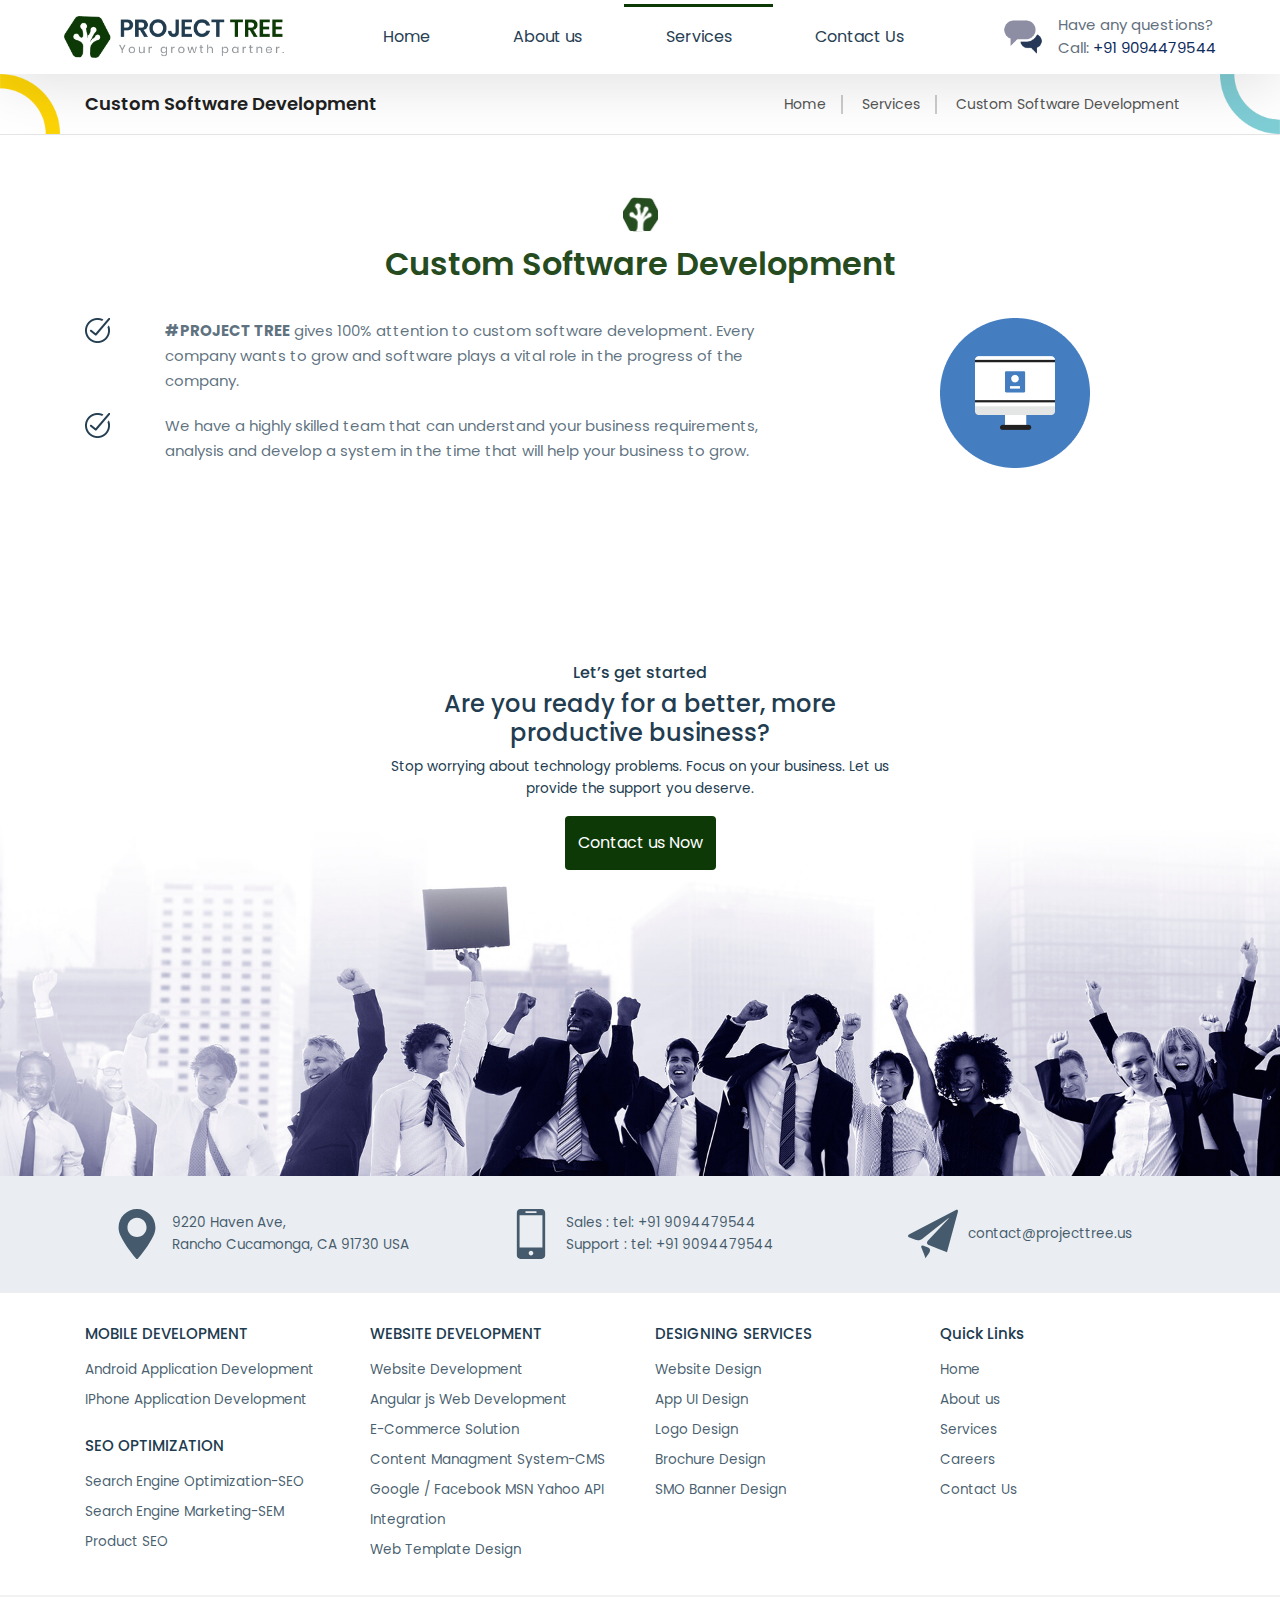
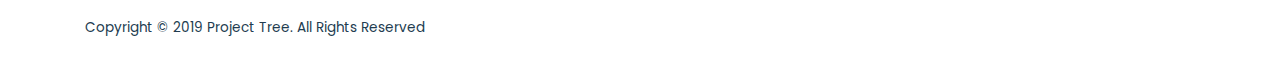
<file: custom-software-development.html>
<!doctype html>
<html lang="en">

<head>
    <!-- Required meta tags -->
    <meta charset="utf-8">
    <meta name="viewport" content="width=device-width, initial-scale=1, shrink-to-fit=no">
    <title>Custom Software Development</title>
    <!-- Fonts -->
    <link href="https://fonts.googleapis.com/css?family=Poppins:100,100i,200,200i,300,300i,400,400i,500,500i,600,600i,700,700i,800,800i,900,900i&display=swap" rel="stylesheet">
    <!-- Bootstrap CSS -->
    <link rel="stylesheet" href="https://stackpath.bootstrapcdn.com/bootstrap/4.4.1/css/bootstrap.min.css" integrity="sha384-Vkoo8x4CGsO3+Hhxv8T/Q5PaXtkKtu6ug5TOeNV6gBiFeWPGFN9MuhOf23Q9Ifjh" crossorigin="anonymous">
    <!-- Custom style CSS -->
    <link rel="stylesheet" type="text/css" href="css/style.css">
    <link rel="stylesheet" type="text/css" href="css/responsive.css">
</head>

<body class="layout-wide">
    <div class="site wrap header-main" >
        <div class="site-header site-header-classic header-brand-left header-full header-shadow">
            <div class="site-header-inner wrap">
                <div class="header-content">
                    <div class="header-brand">
                        <a href="index.html">
                            <img src="images/logo.png" class="logo logoDefault">
                        </a>
                    </div>
                    <nav class="navigator " id="navigator">
                         
                        <ul id="menu-main-menu" class="menu menu-primary">
                            <li class="menu-item"><a href="index.html" aria-current="page">Home</a>
                            </li>
                            <li class="menu-item"><a href="aboutus.html">About us</a>
                            </li>
                            <li class="menu-item active"><a href="services.html">Services</a>
                            </li>
                             
                             
                            <li class="menu-item"><a href="contact.html">Contact Us</a>
                            </li>
                        </ul>
                    </nav>
                    <div class="extras">
                        <div class="header-info-text">
                            <div class="icons-info widget">
                                <div class="icons">
                                    <img src="images/icons/conversations.png" alt="icon">
                                </div>
                                <div class="info">Have any questions?
                                    <br>Call:<a class="dot" href=" tel: +91 9094479544"> +91 9094479544</a>
                                </div>
                            </div>
                        </div>
                    </div>
                    <button class="navbar-toggler collapsed" type="button" id="navbar-toggler">
                        <span class="icon-bar top-bar"></span>
                        <span class="icon-bar middle-bar"></span>
                        <span class="icon-bar bottom-bar"></span>				
                    </button>
                </div>
            </div>
        </div>
    </div>
    
    <section class="page-header">
        <div class="container">
          <div class="row">
            <div class="col-sm-6">
              <h2>Custom Software Development</h2>
            </div>
            
            <div class="col-sm-6">
              <ul class="page-header-ul">
                <li><a href="index.html">Home</a></li>
                <li><a  href="services.html">Services </a></li>
                <li><a>Custom Software Development</a></li>
              </ul>
            </div>	
          </div>
        </div>
      </section>


      <section class="services-detail-section">
        <div class="site-title">
            <h4>Custom Software Development</h4>
         </div>
         <div class="container pt50">
          <div class="row">
             <div class="col-sm-8">
                <ul class="ul-style2">
                  <li><b>#PROJECT TREE</b> gives 100% attention to custom software development. Every company wants to grow and software plays a vital role in the progress of the company.</li>
                  <li>We have a highly skilled team that can understand your business requirements, analysis and develop a system in the time that will help your business to grow.</li>             
                </ul>
             </div>
             <div class="col-sm-1"></div>
             <div class="col-sm-3">
               <img src="images/icons/CMS-Website.png" alt="">
             </div>
            
             
          </div>
        </div>
      </section>

    <section class="container-main getstarted-section">
        <div class="container">
            <div class="getstarted-inner">
                <div class="get-started-content">
                    <h6>Let’s get started</h6>
                    <h4>Are you ready for a better, more productive business?</h4>
                    <p>Stop worrying about technology problems. Focus on your business.
                        Let us provide the support you deserve.</p>
                        <a href="contact.html" class="btn btn-site ">Contact us Now</a>
                </div>
            </div>
        </div>
    </section>

    
    <footer>
			<div class="footer-top">
				<div class="container">

					<div class="row d-flex align-items-center ">
						<div class="col-md-4 col-sm-12 col-12 d-flex align-items-center justify-content-center mob-b-m20">
							<span class="contact-ico">
								<svg class="icon large-ico">
									<svg id="location" viewBox="0 0 97.713 97.713">
                                        <g>
                                          <path d="M48.855,0C29.021,0,12.883,16.138,12.883,35.974c0,5.174,1.059,10.114,3.146,14.684   c8.994,19.681,26.238,40.46,31.31,46.359c0.38,0.441,0.934,0.695,1.517,0.695s1.137-0.254,1.517-0.695   c5.07-5.898,22.314-26.676,31.311-46.359c2.088-4.57,3.146-9.51,3.146-14.684C84.828,16.138,68.69,0,48.855,0z M48.855,54.659   c-10.303,0-18.686-8.383-18.686-18.686c0-10.304,8.383-18.687,18.686-18.687s18.686,8.383,18.686,18.687   C67.542,46.276,59.159,54.659,48.855,54.659z"></path>
                                        </g>
                                        <g>
                                        </g>
                                        <g>
                                        </g>
                                        <g>
                                        </g>
                                        <g>
                                        </g>
                                        <g>
                                        </g>
                                        <g>
                                        </g>
                                        <g>
                                        </g>
                                        <g>
                                        </g>
                                        <g>
                                        </g>
                                        <g>
                                        </g>
                                        <g>
                                        </g>
                                        <g>
                                        </g>
                                        <g>
                                        </g>
                                        <g>
                                        </g>
                                        <g>
                                        </g>
                                      </svg>
								</svg>
							</span>
							<span>
								<a href="#" target="_blank"> 9220 Haven Ave, <br> Rancho Cucamonga, CA 91730 USA</a>
							</span>
						</div>
						<div class="col-md-4 col-sm-6  col-12 d-flex align-items-center  justify-content-center mob-xs-b20">
							<span class="contact-ico">
								<svg class="icon large-ico">
									<svg id="mobile" viewBox="0 0 27.442 27.442">
                                        <g>
                                          <path d="M19.494,0H7.948C6.843,0,5.951,0.896,5.951,1.999v23.446c0,1.102,0.892,1.997,1.997,1.997h11.546   c1.103,0,1.997-0.895,1.997-1.997V1.999C21.491,0.896,20.597,0,19.494,0z M10.872,1.214h5.7c0.144,0,0.261,0.215,0.261,0.481   s-0.117,0.482-0.261,0.482h-5.7c-0.145,0-0.26-0.216-0.26-0.482C10.612,1.429,10.727,1.214,10.872,1.214z M13.722,25.469   c-0.703,0-1.275-0.572-1.275-1.276s0.572-1.274,1.275-1.274c0.701,0,1.273,0.57,1.273,1.274S14.423,25.469,13.722,25.469z    M19.995,21.1H7.448V3.373h12.547V21.1z"></path>
                                          <g>
                                          </g>
                                          <g>
                                          </g>
                                          <g>
                                          </g>
                                          <g>
                                          </g>
                                          <g>
                                          </g>
                                          <g>
                                          </g>
                                          <g>
                                          </g>
                                          <g>
                                          </g>
                                          <g>
                                          </g>
                                          <g>
                                          </g>
                                          <g>
                                          </g>
                                          <g>
                                          </g>
                                          <g>
                                          </g>
                                          <g>
                                          </g>
                                          <g>
                                          </g>
                                        </g>
                                        <g>
                                        </g>
                                        <g>
                                        </g>
                                        <g>
                                        </g>
                                        <g>
                                        </g>
                                        <g>
                                        </g>
                                        <g>
                                        </g>
                                        <g>
                                        </g>
                                        <g>
                                        </g>
                                        <g>
                                        </g>
                                        <g>
                                        </g>
                                        <g>
                                        </g>
                                        <g>
                                        </g>
                                        <g>
                                        </g>
                                        <g>
                                        </g>
                                        <g>
                                        </g>
                                      </svg>
								</svg>
							</span>
							<span>
								<a href="tel: +91 9094479544" title=" tel: +91 9094479544">Sales :  tel: +91 9094479544</a><br>
								<a href="tel: +91 9094479544" title=" tel: +91 9094479544">Support :  tel: +91 9094479544</a>
							</span>
						</div>
						<div class="col-md-4 col-sm-6 col-12 d-flex align-items-center  justify-content-center">
							<span class="contact-ico">
								<svg class="icon large-ico">
									<svg id="plane" viewBox="0 0 25.73 25.73">
                                        <g>
                                          <g>
                                            <path d="M24.408,0.597L0.706,13.026c-0.975,0.511-0.935,1.26,0.088,1.665l3.026,1.196c1.021,0.404,2.569,0.185,3.437-0.494    L20.399,5.03c0.864-0.681,0.957-0.58,0.206,0.224l-10.39,11.123c-0.753,0.801-0.529,1.783,0.495,2.182l0.354,0.139    c1.024,0.396,2.698,1.062,3.717,1.478l3.356,1.366c1.02,0.415,1.854,0.759,1.854,0.765c0,0.006,0.006,0.025,0.011,0.026    c0.005,0.002,0.246-0.864,0.534-1.926L25.654,1.6C25.942,0.537,25.383,0.087,24.408,0.597z"></path>
                                            <path d="M10.324,19.82l-2.322-0.95c-1.018-0.417-1.506,0.072-1.084,1.089c0.001,0,2.156,5.194,2.096,5.377    c-0.062,0.182,2.068-3.082,2.068-3.082C11.684,21.332,11.342,20.237,10.324,19.82z"></path>
                                          </g>
                                        </g>
                                        <g>
                                        </g>
                                        <g>
                                        </g>
                                        <g>
                                        </g>
                                        <g>
                                        </g>
                                        <g>
                                        </g>
                                        <g>
                                        </g>
                                        <g>
                                        </g>
                                        <g>
                                        </g>
                                        <g>
                                        </g>
                                        <g>
                                        </g>
                                        <g>
                                        </g>
                                        <g>
                                        </g>
                                        <g>
                                        </g>
                                        <g>
                                        </g>
                                        <g>
                                        </g>
                                      </svg>
								</svg>
							</span>
							<span>
								<a href="#" title="contact@projecttree.us" s="">contact@projecttree.us</a>
							</span>
						</div>
					</div>
				</div>
			</div>
			<div class="footer-bottom">
				<div class="container">

					<div class="row">
						<div class="col-md-3 col-sm-6  col-sms-12 footer-col">
							<div class="footer-title">
								<span>
									MOBILE DEVELOPMENT
								</span>
							</div>
							<div class="footer-content">
								<ul class="footer-links">
									<li><a href="#">Android Application Development</a></li>
									<li><a href="#">IPhone Application Development</a></li>
								</ul>
							</div>
							<div class="footer-title">
								<span>
									SEO OPTIMIZATION
								</span>
							</div>
							<div class="footer-content">
								<ul class="footer-links">
									<li><a href="#">Search Engine Optimization-SEO</a></li>
									<li><a href="#">Search Engine Marketing-SEM</a></li>
									<li><a href="#">Product SEO</a></li>
								</ul>
							</div>
						</div>
						<div class="col-md-3 col-sm-6  col-sms-12 footer-col">
							<div class="footer-title">
								<span>
									WEBSITE DEVELOPMENT
								</span>
							</div>
							<div class="footer-content">
								<ul class="footer-links">
									<li><a href="#">Website Development</a></li>
									<li><a href="#">Angular js Web Development</a></li>
									<li><a href="#">E-Commerce Solution</a></li>
									<li><a href="#">Content Managment System-CMS</a></li>
									<li><a href="#">Google / Facebook MSN Yahoo API Integration</a></li>
									<li><a href="#">Web Template Design</a></li>
								</ul>
							</div>
						</div>
						<div class="col-md-3 col-sm-6  col-sms-12 footer-col">
							<div class="footer-title">
								<span>
									DESIGNING SERVICES
								</span>
							</div>
							<div class="footer-content">
								<ul class="footer-links">
									<li><a href="#">Website Design</a></li>
									<li><a href="#">App UI Design</a></li>
									<li><a href="#">Logo Design</a></li>
									<li><a href="#">Brochure Design</a></li>
									<li><a href="#">SMO Banner Design</a></li>
								</ul>
							</div>
						</div>
						<div class="col-md-3 col-sm-6  col-sms-12 footer-col">
							<div class="footer-title">
								<span>
									Quick Links
								</span>
							</div>
							<div class="footer-content">
                                <ul class="footer-links">
									<li><a href="index.html">Home</a></li>
									<li><a href="aboutus.html">About us</a></li>
									<li><a href="services.html">Services</a></li>
									<li><a href="career.html">Careers</a></li>
									<li><a href="contact.html">Contact Us</a></li>
								</ul>
							</div>
						</div>
					</div>
				</div>
			</div>

			<div class="copyright">
				<div class="container">
					<div class="row">
						<div class="col-md-6 col-sm-12 col-12 m-b-md mob-center">Copyright © 2019 Project Tree. All Rights Reserved</div>
						<div class="col-md-6 col-sm-12 col-12 m-b-md text-right mob-center">
							<span> </span>
						</div>
					</div>
				</div>
			</div>
		</footer>

    <!-- Optional JavaScript -->
    <!-- jQuery first, then Popper.js, then Bootstrap JS -->
    <script src="https://code.jquery.com/jquery-3.4.1.slim.min.js" integrity="sha384-J6qa4849blE2+poT4WnyKhv5vZF5SrPo0iEjwBvKU7imGFAV0wwj1yYfoRSJoZ+n" crossorigin="anonymous"></script>
    <script src="https://cdn.jsdelivr.net/npm/popper.js@1.16.0/dist/umd/popper.min.js" integrity="sha384-Q6E9RHvbIyZFJoft+2mJbHaEWldlvI9IOYy5n3zV9zzTtmI3UksdQRVvoxMfooAo" crossorigin="anonymous"></script>
    <script src="https://stackpath.bootstrapcdn.com/bootstrap/4.4.1/js/bootstrap.min.js" integrity="sha384-wfSDF2E50Y2D1uUdj0O3uMBJnjuUD4Ih7YwaYd1iqfktj0Uod8GCExl3Og8ifwB6" crossorigin="anonymous"></script>
    <script type="text/javascript" src="js/theme.js"></script>
</body>

</html>
</file>
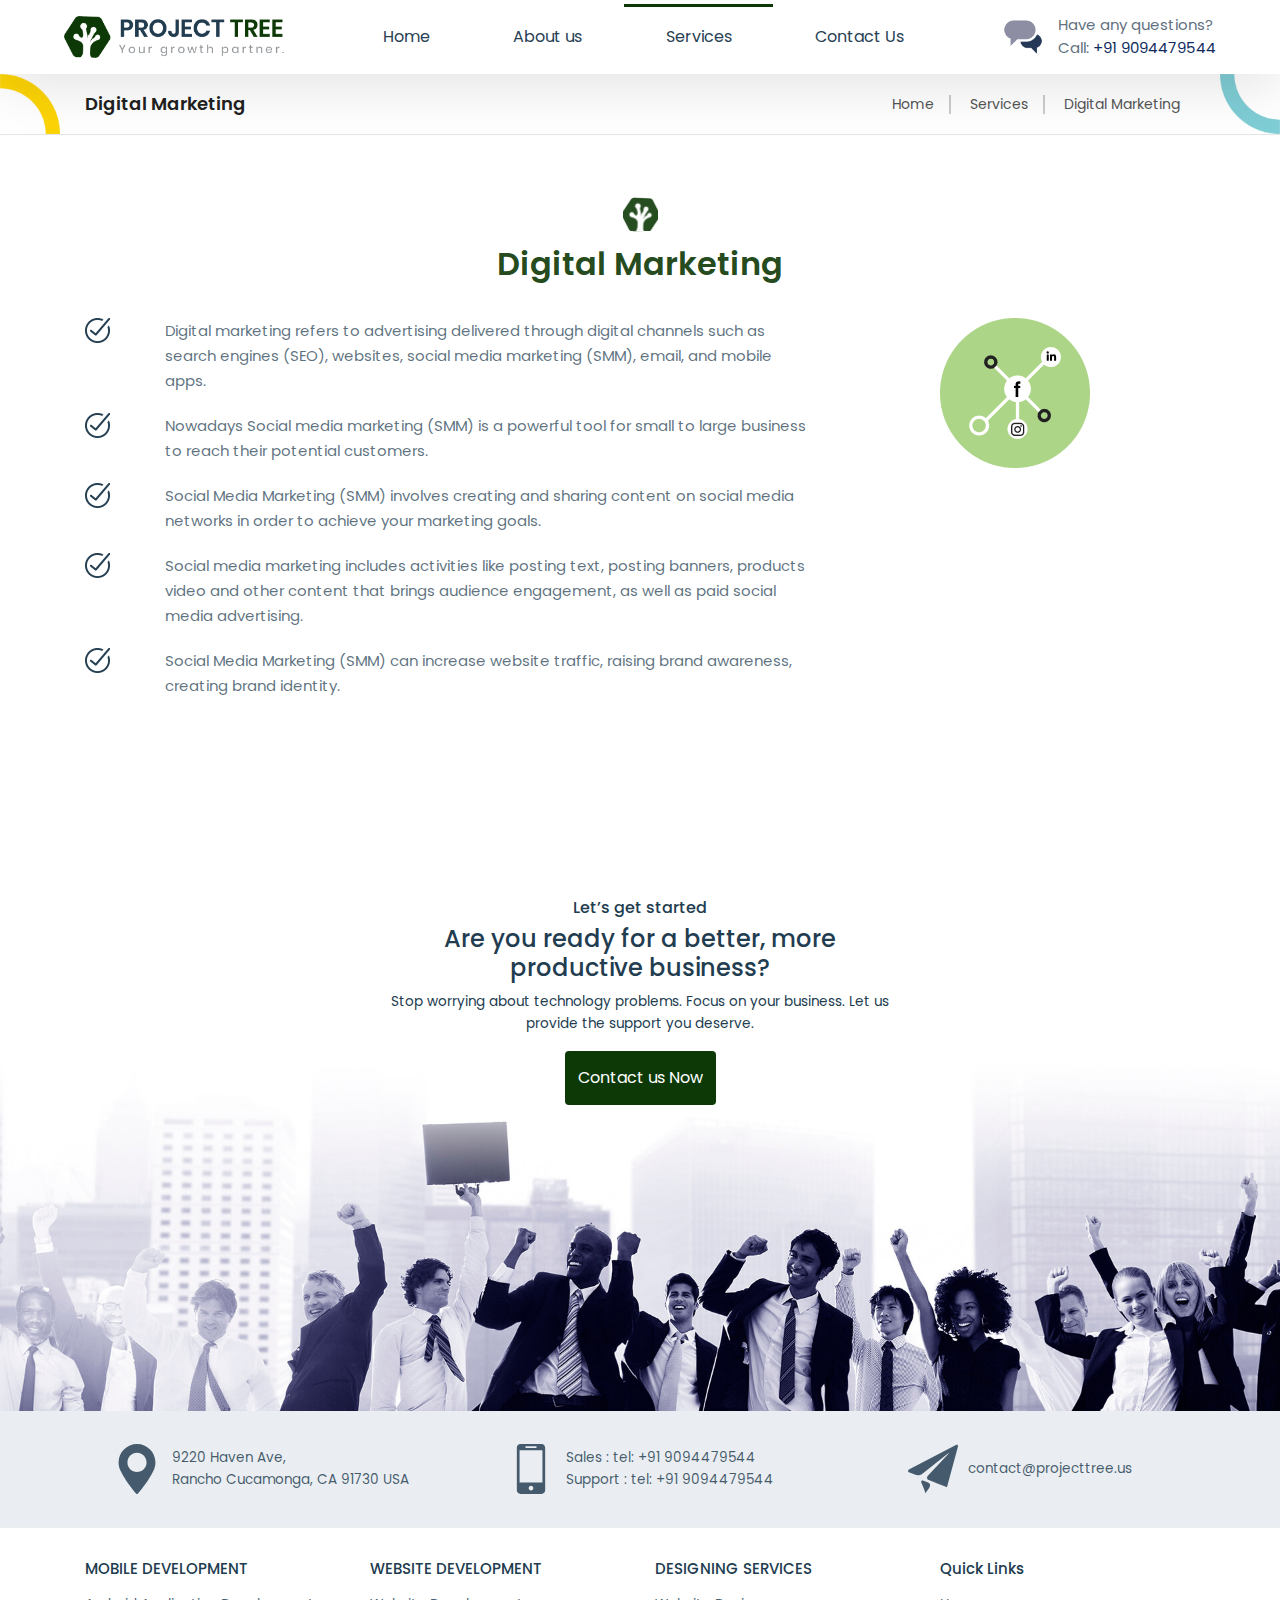
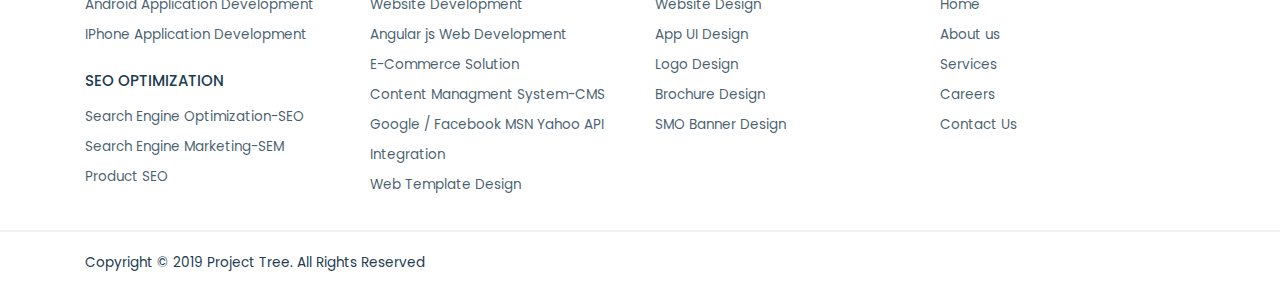
<file: digital-marketing.html>
<!doctype html>
<html lang="en">

<head>
    <!-- Required meta tags -->
    <meta charset="utf-8">
    <meta name="viewport" content="width=device-width, initial-scale=1, shrink-to-fit=no">
    <title>Digital Marketing</title>
    <!-- Fonts -->
    <link href="https://fonts.googleapis.com/css?family=Poppins:100,100i,200,200i,300,300i,400,400i,500,500i,600,600i,700,700i,800,800i,900,900i&display=swap" rel="stylesheet">
    <!-- Bootstrap CSS -->
    <link rel="stylesheet" href="https://stackpath.bootstrapcdn.com/bootstrap/4.4.1/css/bootstrap.min.css" integrity="sha384-Vkoo8x4CGsO3+Hhxv8T/Q5PaXtkKtu6ug5TOeNV6gBiFeWPGFN9MuhOf23Q9Ifjh" crossorigin="anonymous">
    <!-- Custom style CSS -->
    <link rel="stylesheet" type="text/css" href="css/style.css">
    <link rel="stylesheet" type="text/css" href="css/responsive.css">
</head>

<body class="layout-wide">
    <div class="site wrap header-main" >
        <div class="site-header site-header-classic header-brand-left header-full header-shadow">
            <div class="site-header-inner wrap">
                <div class="header-content">
                    <div class="header-brand">
                        <a href="index.html">
                            <img src="images/logo.png" class="logo logoDefault">
                        </a>
                    </div>
                    <nav class="navigator " id="navigator">
                         
                        <ul id="menu-main-menu" class="menu menu-primary">
                            <li class="menu-item"><a href="index.html" aria-current="page">Home</a>
                            </li>
                            <li class="menu-item"><a href="aboutus.html">About us</a>
                            </li>
                            <li class="menu-item active"><a href="services.html">Services</a>
                            </li>
                             
                             
                            <li class="menu-item"><a href="contact.html">Contact Us</a>
                            </li>
                        </ul>
                    </nav>
                    <div class="extras">
                        <div class="header-info-text">
                            <div class="icons-info widget">
                                <div class="icons">
                                    <img src="images/icons/conversations.png" alt="icon">
                                </div>
                                <div class="info">Have any questions?
                                    <br>Call:<a class="dot" href=" tel: +91 9094479544"> +91 9094479544</a>
                                </div>
                            </div>
                        </div>
                    </div>
                    <button class="navbar-toggler collapsed" type="button" id="navbar-toggler">
                        <span class="icon-bar top-bar"></span>
                        <span class="icon-bar middle-bar"></span>
                        <span class="icon-bar bottom-bar"></span>				
                    </button>
                </div>
            </div>
        </div>
    </div>
    
    <section class="page-header">
        <div class="container">
          <div class="row">
            <div class="col-sm-6">
              <h2>Digital Marketing</h2>
            </div>
            
            <div class="col-sm-6">
              <ul class="page-header-ul">
                <li><a href="index.html">Home</a></li>
                <li><a  href="services.html">Services </a></li>
                <li><a>Digital Marketing</a></li>
              </ul>
            </div>	
          </div>
        </div>
      </section>


      <section class="services-detail-section">
        <div class="site-title">
            <h4>Digital Marketing</h4>
         </div>
         <div class="container pt50">
          <div class="row">
             <div class="col-sm-8">
                <ul class="ul-style2">
                  <li>Digital marketing refers to advertising delivered through digital channels such as search engines (SEO), websites, social media marketing (SMM), email, and mobile apps.</li>
                  <li>Nowadays Social media marketing (SMM) is a powerful tool for small to large business to reach their potential customers.</li>
                  <li>Social Media Marketing (SMM) involves creating and sharing content on social media networks in order to achieve your marketing goals.</li>
                  <li>Social media marketing includes activities like posting text, posting banners, products video and other content that brings audience engagement, as well as paid social media advertising.</li>
                  <li>Social Media Marketing (SMM) can increase website traffic, raising brand awareness, creating brand identity.</li>
                </ul>
             </div>
             <div class="col-sm-1"></div>
             <div class="col-sm-3">
               <img src="images/icons/digital-marketing.png" alt="">
             </div>
            
             
          </div>
        </div>
      </section>

    <section class="container-main getstarted-section">
        <div class="container">
            <div class="getstarted-inner">
                <div class="get-started-content">
                    <h6>Let’s get started</h6>
                    <h4>Are you ready for a better, more productive business?</h4>
                    <p>Stop worrying about technology problems. Focus on your business.
                        Let us provide the support you deserve.</p>
                        <a href="contact.html" class="btn btn-site ">Contact us Now</a>
                </div>
            </div>
        </div>
    </section>

    
    <footer>
			<div class="footer-top">
				<div class="container">

					<div class="row d-flex align-items-center ">
						<div class="col-md-4 col-sm-12 col-12 d-flex align-items-center justify-content-center mob-b-m20">
							<span class="contact-ico">
								<svg class="icon large-ico">
									<svg id="location" viewBox="0 0 97.713 97.713">
                                        <g>
                                          <path d="M48.855,0C29.021,0,12.883,16.138,12.883,35.974c0,5.174,1.059,10.114,3.146,14.684   c8.994,19.681,26.238,40.46,31.31,46.359c0.38,0.441,0.934,0.695,1.517,0.695s1.137-0.254,1.517-0.695   c5.07-5.898,22.314-26.676,31.311-46.359c2.088-4.57,3.146-9.51,3.146-14.684C84.828,16.138,68.69,0,48.855,0z M48.855,54.659   c-10.303,0-18.686-8.383-18.686-18.686c0-10.304,8.383-18.687,18.686-18.687s18.686,8.383,18.686,18.687   C67.542,46.276,59.159,54.659,48.855,54.659z"></path>
                                        </g>
                                        <g>
                                        </g>
                                        <g>
                                        </g>
                                        <g>
                                        </g>
                                        <g>
                                        </g>
                                        <g>
                                        </g>
                                        <g>
                                        </g>
                                        <g>
                                        </g>
                                        <g>
                                        </g>
                                        <g>
                                        </g>
                                        <g>
                                        </g>
                                        <g>
                                        </g>
                                        <g>
                                        </g>
                                        <g>
                                        </g>
                                        <g>
                                        </g>
                                        <g>
                                        </g>
                                      </svg>
								</svg>
							</span>
							<span>
								<a href="#" target="_blank"> 9220 Haven Ave, <br> Rancho Cucamonga, CA 91730 USA</a>
							</span>
						</div>
						<div class="col-md-4 col-sm-6  col-12 d-flex align-items-center  justify-content-center mob-xs-b20">
							<span class="contact-ico">
								<svg class="icon large-ico">
									<svg id="mobile" viewBox="0 0 27.442 27.442">
                                        <g>
                                          <path d="M19.494,0H7.948C6.843,0,5.951,0.896,5.951,1.999v23.446c0,1.102,0.892,1.997,1.997,1.997h11.546   c1.103,0,1.997-0.895,1.997-1.997V1.999C21.491,0.896,20.597,0,19.494,0z M10.872,1.214h5.7c0.144,0,0.261,0.215,0.261,0.481   s-0.117,0.482-0.261,0.482h-5.7c-0.145,0-0.26-0.216-0.26-0.482C10.612,1.429,10.727,1.214,10.872,1.214z M13.722,25.469   c-0.703,0-1.275-0.572-1.275-1.276s0.572-1.274,1.275-1.274c0.701,0,1.273,0.57,1.273,1.274S14.423,25.469,13.722,25.469z    M19.995,21.1H7.448V3.373h12.547V21.1z"></path>
                                          <g>
                                          </g>
                                          <g>
                                          </g>
                                          <g>
                                          </g>
                                          <g>
                                          </g>
                                          <g>
                                          </g>
                                          <g>
                                          </g>
                                          <g>
                                          </g>
                                          <g>
                                          </g>
                                          <g>
                                          </g>
                                          <g>
                                          </g>
                                          <g>
                                          </g>
                                          <g>
                                          </g>
                                          <g>
                                          </g>
                                          <g>
                                          </g>
                                          <g>
                                          </g>
                                        </g>
                                        <g>
                                        </g>
                                        <g>
                                        </g>
                                        <g>
                                        </g>
                                        <g>
                                        </g>
                                        <g>
                                        </g>
                                        <g>
                                        </g>
                                        <g>
                                        </g>
                                        <g>
                                        </g>
                                        <g>
                                        </g>
                                        <g>
                                        </g>
                                        <g>
                                        </g>
                                        <g>
                                        </g>
                                        <g>
                                        </g>
                                        <g>
                                        </g>
                                        <g>
                                        </g>
                                      </svg>
								</svg>
							</span>
							<span>
								<a href="tel: +91 9094479544" title=" tel: +91 9094479544">Sales :  tel: +91 9094479544</a><br>
								<a href="tel: +91 9094479544" title=" tel: +91 9094479544">Support :  tel: +91 9094479544</a>
							</span>
						</div>
						<div class="col-md-4 col-sm-6 col-12 d-flex align-items-center  justify-content-center">
							<span class="contact-ico">
								<svg class="icon large-ico">
									<svg id="plane" viewBox="0 0 25.73 25.73">
                                        <g>
                                          <g>
                                            <path d="M24.408,0.597L0.706,13.026c-0.975,0.511-0.935,1.26,0.088,1.665l3.026,1.196c1.021,0.404,2.569,0.185,3.437-0.494    L20.399,5.03c0.864-0.681,0.957-0.58,0.206,0.224l-10.39,11.123c-0.753,0.801-0.529,1.783,0.495,2.182l0.354,0.139    c1.024,0.396,2.698,1.062,3.717,1.478l3.356,1.366c1.02,0.415,1.854,0.759,1.854,0.765c0,0.006,0.006,0.025,0.011,0.026    c0.005,0.002,0.246-0.864,0.534-1.926L25.654,1.6C25.942,0.537,25.383,0.087,24.408,0.597z"></path>
                                            <path d="M10.324,19.82l-2.322-0.95c-1.018-0.417-1.506,0.072-1.084,1.089c0.001,0,2.156,5.194,2.096,5.377    c-0.062,0.182,2.068-3.082,2.068-3.082C11.684,21.332,11.342,20.237,10.324,19.82z"></path>
                                          </g>
                                        </g>
                                        <g>
                                        </g>
                                        <g>
                                        </g>
                                        <g>
                                        </g>
                                        <g>
                                        </g>
                                        <g>
                                        </g>
                                        <g>
                                        </g>
                                        <g>
                                        </g>
                                        <g>
                                        </g>
                                        <g>
                                        </g>
                                        <g>
                                        </g>
                                        <g>
                                        </g>
                                        <g>
                                        </g>
                                        <g>
                                        </g>
                                        <g>
                                        </g>
                                        <g>
                                        </g>
                                      </svg>
								</svg>
							</span>
							<span>
								<a href="#" title="contact@projecttree.us" s="">contact@projecttree.us</a>
							</span>
						</div>
					</div>
				</div>
			</div>
			<div class="footer-bottom">
				<div class="container">

					<div class="row">
						<div class="col-md-3 col-sm-6  col-sms-12 footer-col">
							<div class="footer-title">
								<span>
									MOBILE DEVELOPMENT
								</span>
							</div>
							<div class="footer-content">
								<ul class="footer-links">
									<li><a href="#">Android Application Development</a></li>
									<li><a href="#">IPhone Application Development</a></li>
								</ul>
							</div>
							<div class="footer-title">
								<span>
									SEO OPTIMIZATION
								</span>
							</div>
							<div class="footer-content">
								<ul class="footer-links">
									<li><a href="#">Search Engine Optimization-SEO</a></li>
									<li><a href="#">Search Engine Marketing-SEM</a></li>
									<li><a href="#">Product SEO</a></li>
								</ul>
							</div>
						</div>
						<div class="col-md-3 col-sm-6  col-sms-12 footer-col">
							<div class="footer-title">
								<span>
									WEBSITE DEVELOPMENT
								</span>
							</div>
							<div class="footer-content">
								<ul class="footer-links">
									<li><a href="#">Website Development</a></li>
									<li><a href="#">Angular js Web Development</a></li>
									<li><a href="#">E-Commerce Solution</a></li>
									<li><a href="#">Content Managment System-CMS</a></li>
									<li><a href="#">Google / Facebook MSN Yahoo API Integration</a></li>
									<li><a href="#">Web Template Design</a></li>
								</ul>
							</div>
						</div>
						<div class="col-md-3 col-sm-6  col-sms-12 footer-col">
							<div class="footer-title">
								<span>
									DESIGNING SERVICES
								</span>
							</div>
							<div class="footer-content">
								<ul class="footer-links">
									<li><a href="#">Website Design</a></li>
									<li><a href="#">App UI Design</a></li>
									<li><a href="#">Logo Design</a></li>
									<li><a href="#">Brochure Design</a></li>
									<li><a href="#">SMO Banner Design</a></li>
								</ul>
							</div>
						</div>
						<div class="col-md-3 col-sm-6  col-sms-12 footer-col">
							<div class="footer-title">
								<span>
									Quick Links
								</span>
							</div>
							<div class="footer-content">
                                <ul class="footer-links">
									<li><a href="index.html">Home</a></li>
									<li><a href="aboutus.html">About us</a></li>
									<li><a href="services.html">Services</a></li>
									<li><a href="career.html">Careers</a></li>
									<li><a href="contact.html">Contact Us</a></li>
								</ul>
							</div>
						</div>
					</div>
				</div>
			</div>

			<div class="copyright">
				<div class="container">
					<div class="row">
						<div class="col-md-6 col-sm-12 col-12 m-b-md mob-center">Copyright © 2019 Project Tree. All Rights Reserved</div>
						<div class="col-md-6 col-sm-12 col-12 m-b-md text-right mob-center">
							<span> </span>
						</div>
					</div>
				</div>
			</div>
		</footer>

    <!-- Optional JavaScript -->
    <!-- jQuery first, then Popper.js, then Bootstrap JS -->
    <script src="https://code.jquery.com/jquery-3.4.1.slim.min.js" integrity="sha384-J6qa4849blE2+poT4WnyKhv5vZF5SrPo0iEjwBvKU7imGFAV0wwj1yYfoRSJoZ+n" crossorigin="anonymous"></script>
    <script src="https://cdn.jsdelivr.net/npm/popper.js@1.16.0/dist/umd/popper.min.js" integrity="sha384-Q6E9RHvbIyZFJoft+2mJbHaEWldlvI9IOYy5n3zV9zzTtmI3UksdQRVvoxMfooAo" crossorigin="anonymous"></script>
    <script src="https://stackpath.bootstrapcdn.com/bootstrap/4.4.1/js/bootstrap.min.js" integrity="sha384-wfSDF2E50Y2D1uUdj0O3uMBJnjuUD4Ih7YwaYd1iqfktj0Uod8GCExl3Og8ifwB6" crossorigin="anonymous"></script>
    <script type="text/javascript" src="js/theme.js"></script>
</body>

</html>
</file>
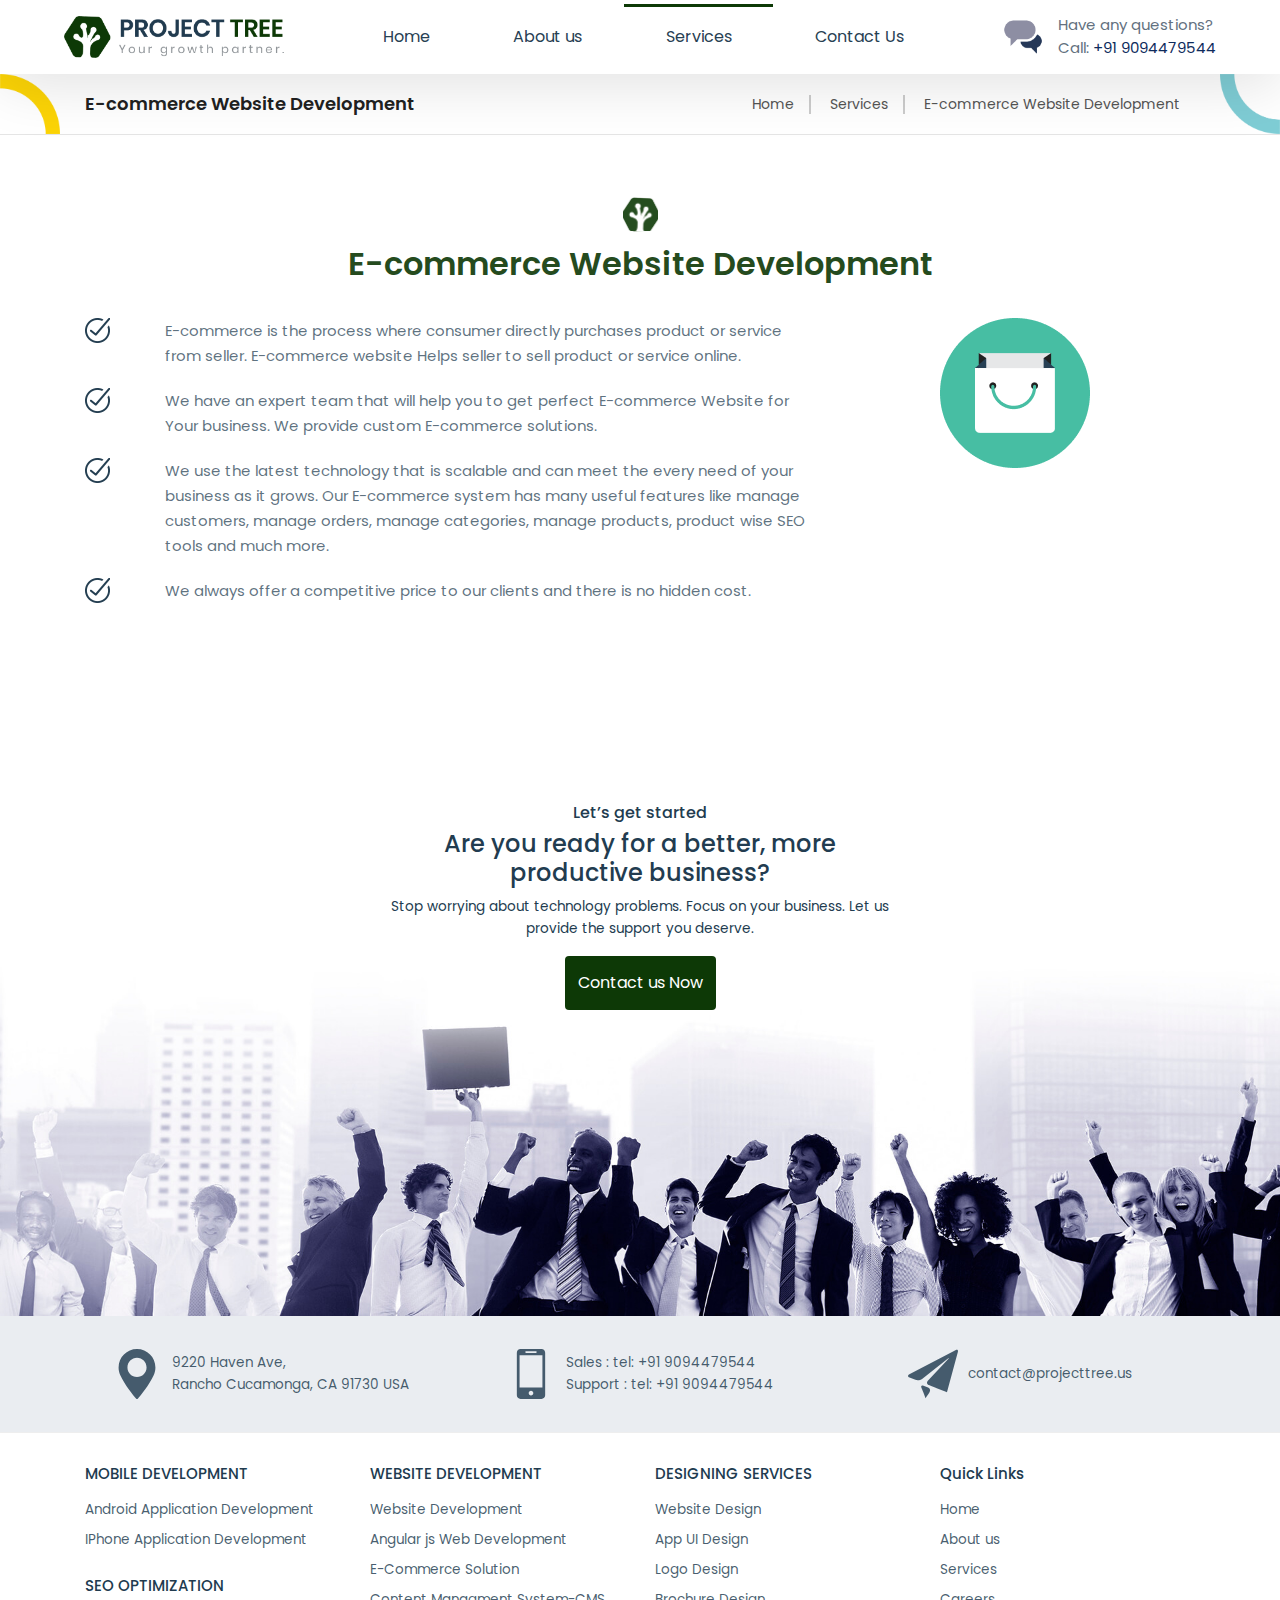
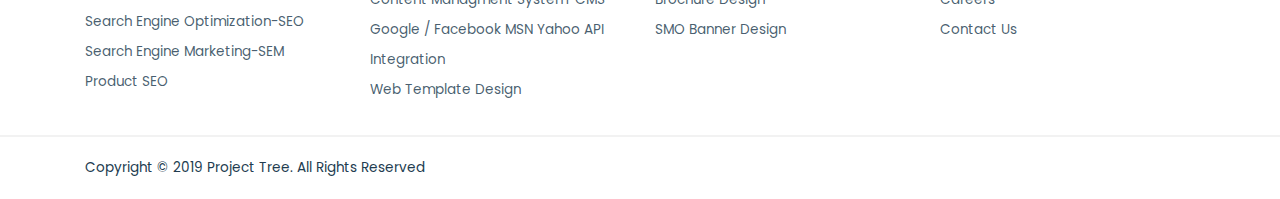
<file: e-commerce-website-development.html>
<!doctype html>
<html lang="en">

<head>
    <!-- Required meta tags -->
    <meta charset="utf-8">
    <meta name="viewport" content="width=device-width, initial-scale=1, shrink-to-fit=no">
    <title>E-commerce Website Development</title>
    <!-- Fonts -->
    <link href="https://fonts.googleapis.com/css?family=Poppins:100,100i,200,200i,300,300i,400,400i,500,500i,600,600i,700,700i,800,800i,900,900i&display=swap" rel="stylesheet">
    <!-- Bootstrap CSS -->
    <link rel="stylesheet" href="https://stackpath.bootstrapcdn.com/bootstrap/4.4.1/css/bootstrap.min.css" integrity="sha384-Vkoo8x4CGsO3+Hhxv8T/Q5PaXtkKtu6ug5TOeNV6gBiFeWPGFN9MuhOf23Q9Ifjh" crossorigin="anonymous">
    <!-- Custom style CSS -->
    <link rel="stylesheet" type="text/css" href="css/style.css">
    <link rel="stylesheet" type="text/css" href="css/responsive.css">
</head>

<body class="layout-wide">
    <div class="site wrap header-main" >
        <div class="site-header site-header-classic header-brand-left header-full header-shadow">
            <div class="site-header-inner wrap">
                <div class="header-content">
                    <div class="header-brand">
                        <a href="index.html">
                            <img src="images/logo.png" class="logo logoDefault">
                        </a>
                    </div>
                    <nav class="navigator " id="navigator">
                         
                        <ul id="menu-main-menu" class="menu menu-primary">
                            <li class="menu-item"><a href="index.html" aria-current="page">Home</a>
                            </li>
                            <li class="menu-item"><a href="aboutus.html">About us</a>
                            </li>
                            <li class="menu-item active"><a href="services.html">Services</a>
                            </li>
                             
                             
                            <li class="menu-item"><a href="contact.html">Contact Us</a>
                            </li>
                        </ul>
                    </nav>
                    <div class="extras">
                        <div class="header-info-text">
                            <div class="icons-info widget">
                                <div class="icons">
                                    <img src="images/icons/conversations.png" alt="icon">
                                </div>
                                <div class="info">Have any questions?
                                    <br>Call:<a class="dot" href=" tel: +91 9094479544"> +91 9094479544</a>
                                </div>
                            </div>
                        </div>
                    </div>
                    <button class="navbar-toggler collapsed" type="button" id="navbar-toggler">
                        <span class="icon-bar top-bar"></span>
                        <span class="icon-bar middle-bar"></span>
                        <span class="icon-bar bottom-bar"></span>				
                    </button>
                </div>
            </div>
        </div>
    </div>
    
    <section class="page-header">
        <div class="container">
          <div class="row">
            <div class="col-sm-6">
              <h2>E-commerce Website Development</h2>
            </div>
            
            <div class="col-sm-6">
              <ul class="page-header-ul">
                <li><a href="index.html">Home</a></li>
                <li><a  href="services.html">Services </a></li>
                <li><a>E-commerce Website Development</a></li>
              </ul>
            </div>	
          </div>
        </div>
      </section>


      <section class="services-detail-section">
        <div class="site-title">
            <h4>E-commerce Website Development</h4>
         </div>
         <div class="container pt50">
          <div class="row">
             <div class="col-sm-8">
                <ul class="ul-style2">
                  <li>E-commerce is the process where consumer directly purchases product or service from seller. E-commerce website Helps seller to sell product or service online.</li>
                  <li>We have an expert team that will help you to get perfect E-commerce Website for Your business. We provide custom E-commerce solutions.</li>
                  <li>We use the latest technology that is scalable and can meet the every need of your business as it grows. Our E-commerce system has many useful features like manage customers, manage orders, manage categories, manage products, product wise SEO tools and much more.</li>
                  <li>We always offer a competitive price to our clients and there is no hidden cost. </li>
                </ul>
             </div>
             <div class="col-sm-1"></div>
             <div class="col-sm-3">
               <img src="images/icons/Ecommerce.png" alt="">
             </div>
            
             
          </div>
        </div>
      </section>

    <section class="container-main getstarted-section">
        <div class="container">
            <div class="getstarted-inner">
                <div class="get-started-content">
                    <h6>Let’s get started</h6>
                    <h4>Are you ready for a better, more productive business?</h4>
                    <p>Stop worrying about technology problems. Focus on your business.
                        Let us provide the support you deserve.</p>
                        <a href="contact.html" class="btn btn-site ">Contact us Now</a>
                </div>
            </div>
        </div>
    </section>

    
    <footer>
			<div class="footer-top">
				<div class="container">

					<div class="row d-flex align-items-center ">
						<div class="col-md-4 col-sm-12 col-12 d-flex align-items-center justify-content-center mob-b-m20">
							<span class="contact-ico">
								<svg class="icon large-ico">
									<svg id="location" viewBox="0 0 97.713 97.713">
                                        <g>
                                          <path d="M48.855,0C29.021,0,12.883,16.138,12.883,35.974c0,5.174,1.059,10.114,3.146,14.684   c8.994,19.681,26.238,40.46,31.31,46.359c0.38,0.441,0.934,0.695,1.517,0.695s1.137-0.254,1.517-0.695   c5.07-5.898,22.314-26.676,31.311-46.359c2.088-4.57,3.146-9.51,3.146-14.684C84.828,16.138,68.69,0,48.855,0z M48.855,54.659   c-10.303,0-18.686-8.383-18.686-18.686c0-10.304,8.383-18.687,18.686-18.687s18.686,8.383,18.686,18.687   C67.542,46.276,59.159,54.659,48.855,54.659z"></path>
                                        </g>
                                        <g>
                                        </g>
                                        <g>
                                        </g>
                                        <g>
                                        </g>
                                        <g>
                                        </g>
                                        <g>
                                        </g>
                                        <g>
                                        </g>
                                        <g>
                                        </g>
                                        <g>
                                        </g>
                                        <g>
                                        </g>
                                        <g>
                                        </g>
                                        <g>
                                        </g>
                                        <g>
                                        </g>
                                        <g>
                                        </g>
                                        <g>
                                        </g>
                                        <g>
                                        </g>
                                      </svg>
								</svg>
							</span>
							<span>
								<a href="#" target="_blank"> 9220 Haven Ave, <br> Rancho Cucamonga, CA 91730 USA</a>
							</span>
						</div>
						<div class="col-md-4 col-sm-6  col-12 d-flex align-items-center  justify-content-center mob-xs-b20">
							<span class="contact-ico">
								<svg class="icon large-ico">
									<svg id="mobile" viewBox="0 0 27.442 27.442">
                                        <g>
                                          <path d="M19.494,0H7.948C6.843,0,5.951,0.896,5.951,1.999v23.446c0,1.102,0.892,1.997,1.997,1.997h11.546   c1.103,0,1.997-0.895,1.997-1.997V1.999C21.491,0.896,20.597,0,19.494,0z M10.872,1.214h5.7c0.144,0,0.261,0.215,0.261,0.481   s-0.117,0.482-0.261,0.482h-5.7c-0.145,0-0.26-0.216-0.26-0.482C10.612,1.429,10.727,1.214,10.872,1.214z M13.722,25.469   c-0.703,0-1.275-0.572-1.275-1.276s0.572-1.274,1.275-1.274c0.701,0,1.273,0.57,1.273,1.274S14.423,25.469,13.722,25.469z    M19.995,21.1H7.448V3.373h12.547V21.1z"></path>
                                          <g>
                                          </g>
                                          <g>
                                          </g>
                                          <g>
                                          </g>
                                          <g>
                                          </g>
                                          <g>
                                          </g>
                                          <g>
                                          </g>
                                          <g>
                                          </g>
                                          <g>
                                          </g>
                                          <g>
                                          </g>
                                          <g>
                                          </g>
                                          <g>
                                          </g>
                                          <g>
                                          </g>
                                          <g>
                                          </g>
                                          <g>
                                          </g>
                                          <g>
                                          </g>
                                        </g>
                                        <g>
                                        </g>
                                        <g>
                                        </g>
                                        <g>
                                        </g>
                                        <g>
                                        </g>
                                        <g>
                                        </g>
                                        <g>
                                        </g>
                                        <g>
                                        </g>
                                        <g>
                                        </g>
                                        <g>
                                        </g>
                                        <g>
                                        </g>
                                        <g>
                                        </g>
                                        <g>
                                        </g>
                                        <g>
                                        </g>
                                        <g>
                                        </g>
                                        <g>
                                        </g>
                                      </svg>
								</svg>
							</span>
							<span>
								<a href="tel: +91 9094479544" title=" tel: +91 9094479544">Sales :  tel: +91 9094479544</a><br>
								<a href="tel: +91 9094479544" title=" tel: +91 9094479544">Support :  tel: +91 9094479544</a>
							</span>
						</div>
						<div class="col-md-4 col-sm-6 col-12 d-flex align-items-center  justify-content-center">
							<span class="contact-ico">
								<svg class="icon large-ico">
									<svg id="plane" viewBox="0 0 25.73 25.73">
                                        <g>
                                          <g>
                                            <path d="M24.408,0.597L0.706,13.026c-0.975,0.511-0.935,1.26,0.088,1.665l3.026,1.196c1.021,0.404,2.569,0.185,3.437-0.494    L20.399,5.03c0.864-0.681,0.957-0.58,0.206,0.224l-10.39,11.123c-0.753,0.801-0.529,1.783,0.495,2.182l0.354,0.139    c1.024,0.396,2.698,1.062,3.717,1.478l3.356,1.366c1.02,0.415,1.854,0.759,1.854,0.765c0,0.006,0.006,0.025,0.011,0.026    c0.005,0.002,0.246-0.864,0.534-1.926L25.654,1.6C25.942,0.537,25.383,0.087,24.408,0.597z"></path>
                                            <path d="M10.324,19.82l-2.322-0.95c-1.018-0.417-1.506,0.072-1.084,1.089c0.001,0,2.156,5.194,2.096,5.377    c-0.062,0.182,2.068-3.082,2.068-3.082C11.684,21.332,11.342,20.237,10.324,19.82z"></path>
                                          </g>
                                        </g>
                                        <g>
                                        </g>
                                        <g>
                                        </g>
                                        <g>
                                        </g>
                                        <g>
                                        </g>
                                        <g>
                                        </g>
                                        <g>
                                        </g>
                                        <g>
                                        </g>
                                        <g>
                                        </g>
                                        <g>
                                        </g>
                                        <g>
                                        </g>
                                        <g>
                                        </g>
                                        <g>
                                        </g>
                                        <g>
                                        </g>
                                        <g>
                                        </g>
                                        <g>
                                        </g>
                                      </svg>
								</svg>
							</span>
							<span>
								<a href="#" title="contact@projecttree.us" s="">contact@projecttree.us</a>
							</span>
						</div>
					</div>
				</div>
			</div>
			<div class="footer-bottom">
				<div class="container">

					<div class="row">
						<div class="col-md-3 col-sm-6  col-sms-12 footer-col">
							<div class="footer-title">
								<span>
									MOBILE DEVELOPMENT
								</span>
							</div>
							<div class="footer-content">
								<ul class="footer-links">
									<li><a href="#">Android Application Development</a></li>
									<li><a href="#">IPhone Application Development</a></li>
								</ul>
							</div>
							<div class="footer-title">
								<span>
									SEO OPTIMIZATION
								</span>
							</div>
							<div class="footer-content">
								<ul class="footer-links">
									<li><a href="#">Search Engine Optimization-SEO</a></li>
									<li><a href="#">Search Engine Marketing-SEM</a></li>
									<li><a href="#">Product SEO</a></li>
								</ul>
							</div>
						</div>
						<div class="col-md-3 col-sm-6  col-sms-12 footer-col">
							<div class="footer-title">
								<span>
									WEBSITE DEVELOPMENT
								</span>
							</div>
							<div class="footer-content">
								<ul class="footer-links">
									<li><a href="#">Website Development</a></li>
									<li><a href="#">Angular js Web Development</a></li>
									<li><a href="#">E-Commerce Solution</a></li>
									<li><a href="#">Content Managment System-CMS</a></li>
									<li><a href="#">Google / Facebook MSN Yahoo API Integration</a></li>
									<li><a href="#">Web Template Design</a></li>
								</ul>
							</div>
						</div>
						<div class="col-md-3 col-sm-6  col-sms-12 footer-col">
							<div class="footer-title">
								<span>
									DESIGNING SERVICES
								</span>
							</div>
							<div class="footer-content">
								<ul class="footer-links">
									<li><a href="#">Website Design</a></li>
									<li><a href="#">App UI Design</a></li>
									<li><a href="#">Logo Design</a></li>
									<li><a href="#">Brochure Design</a></li>
									<li><a href="#">SMO Banner Design</a></li>
								</ul>
							</div>
						</div>
						<div class="col-md-3 col-sm-6  col-sms-12 footer-col">
							<div class="footer-title">
								<span>
									Quick Links
								</span>
							</div>
							<div class="footer-content">
                                <ul class="footer-links">
									<li><a href="index.html">Home</a></li>
									<li><a href="aboutus.html">About us</a></li>
									<li><a href="services.html">Services</a></li>
									<li><a href="career.html">Careers</a></li>
									<li><a href="contact.html">Contact Us</a></li>
								</ul>
							</div>
						</div>
					</div>
				</div>
			</div>

			<div class="copyright">
				<div class="container">
					<div class="row">
						<div class="col-md-6 col-sm-12 col-12 m-b-md mob-center">Copyright © 2019 Project Tree. All Rights Reserved</div>
						<div class="col-md-6 col-sm-12 col-12 m-b-md text-right mob-center">
							<span> </span>
						</div>
					</div>
				</div>
			</div>
		</footer>

    <!-- Optional JavaScript -->
    <!-- jQuery first, then Popper.js, then Bootstrap JS -->
    <script src="https://code.jquery.com/jquery-3.4.1.slim.min.js" integrity="sha384-J6qa4849blE2+poT4WnyKhv5vZF5SrPo0iEjwBvKU7imGFAV0wwj1yYfoRSJoZ+n" crossorigin="anonymous"></script>
    <script src="https://cdn.jsdelivr.net/npm/popper.js@1.16.0/dist/umd/popper.min.js" integrity="sha384-Q6E9RHvbIyZFJoft+2mJbHaEWldlvI9IOYy5n3zV9zzTtmI3UksdQRVvoxMfooAo" crossorigin="anonymous"></script>
    <script src="https://stackpath.bootstrapcdn.com/bootstrap/4.4.1/js/bootstrap.min.js" integrity="sha384-wfSDF2E50Y2D1uUdj0O3uMBJnjuUD4Ih7YwaYd1iqfktj0Uod8GCExl3Og8ifwB6" crossorigin="anonymous"></script>
    <script type="text/javascript" src="js/theme.js"></script>
</body>

</html>
</file>
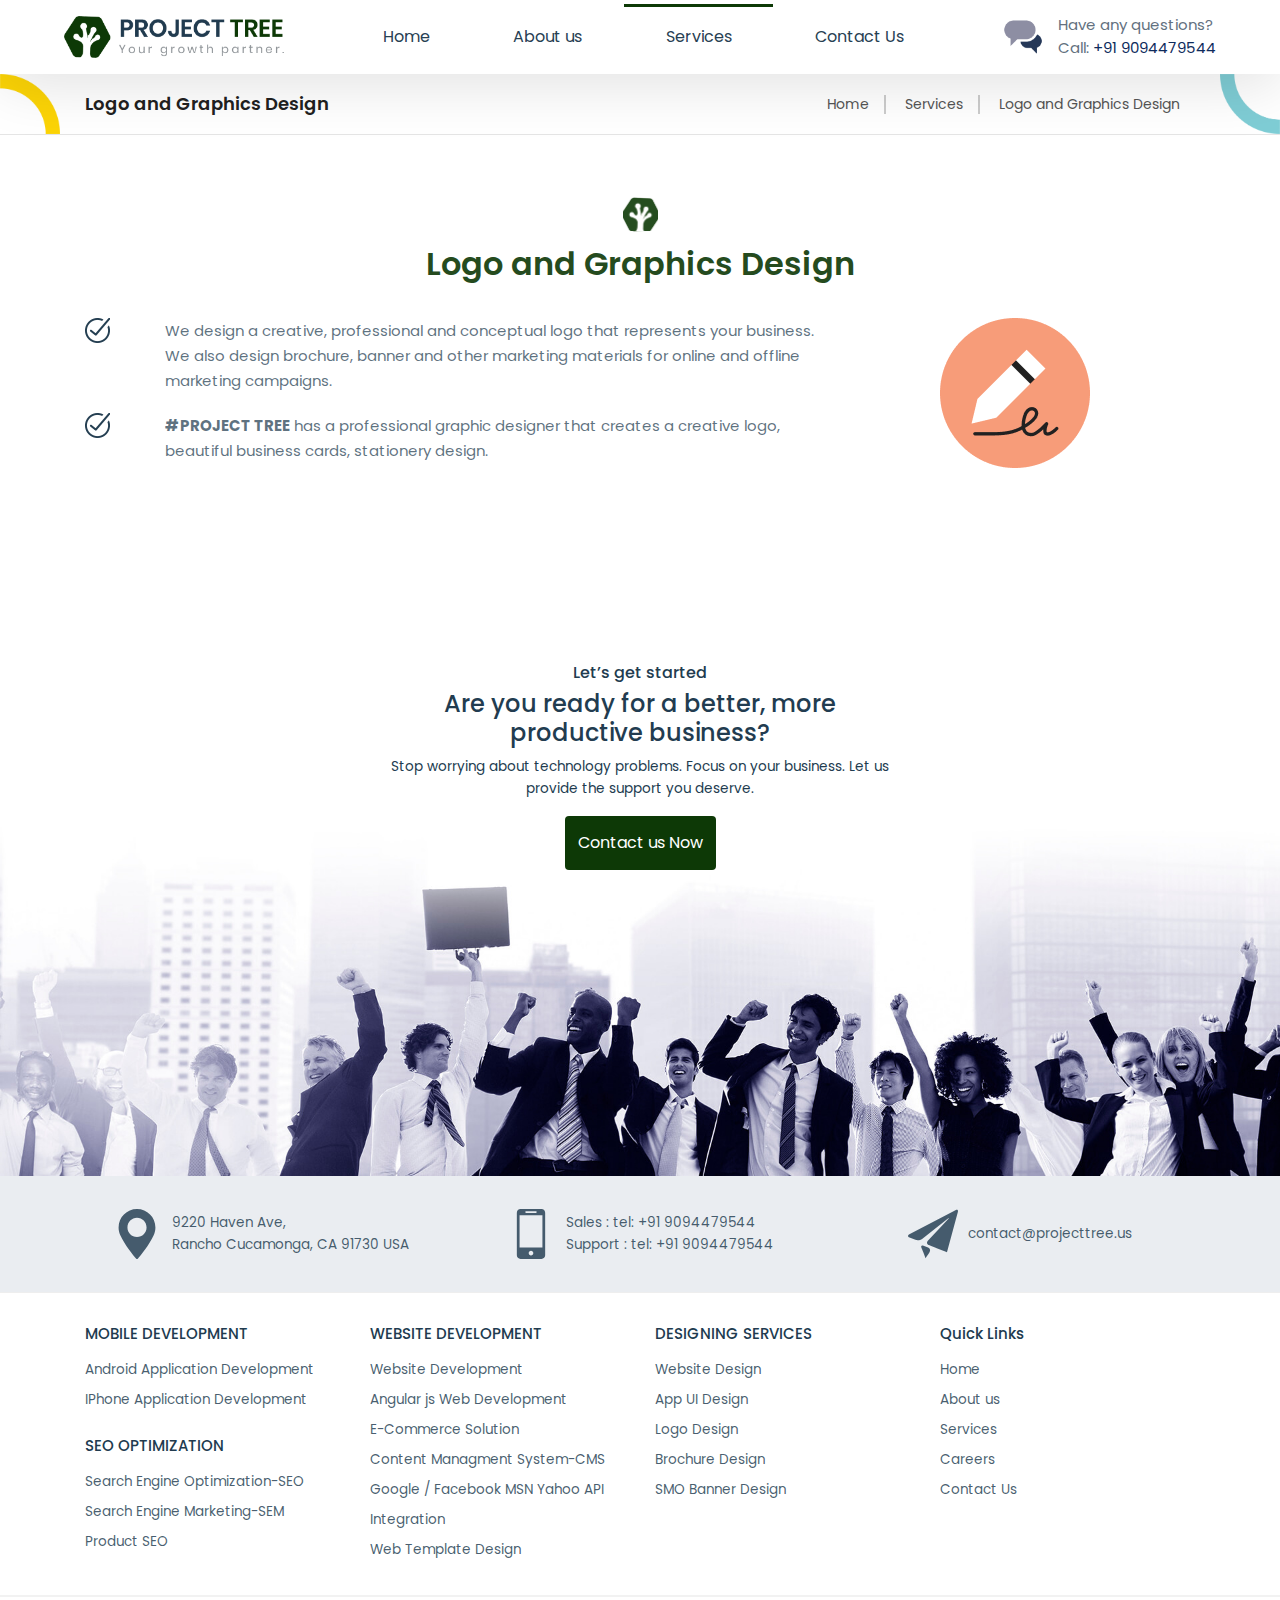
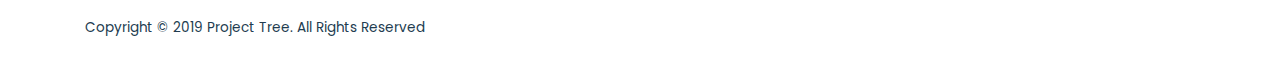
<file: logo-and-graphics-design.html>
<!doctype html>
<html lang="en">

<head>
    <!-- Required meta tags -->
    <meta charset="utf-8">
    <meta name="viewport" content="width=device-width, initial-scale=1, shrink-to-fit=no">
    <title>Logo and Graphics Design</title>
    <!-- Fonts -->
    <link href="https://fonts.googleapis.com/css?family=Poppins:100,100i,200,200i,300,300i,400,400i,500,500i,600,600i,700,700i,800,800i,900,900i&display=swap" rel="stylesheet">
    <!-- Bootstrap CSS -->
    <link rel="stylesheet" href="https://stackpath.bootstrapcdn.com/bootstrap/4.4.1/css/bootstrap.min.css" integrity="sha384-Vkoo8x4CGsO3+Hhxv8T/Q5PaXtkKtu6ug5TOeNV6gBiFeWPGFN9MuhOf23Q9Ifjh" crossorigin="anonymous">
    <!-- Custom style CSS -->
    <link rel="stylesheet" type="text/css" href="css/style.css">
    <link rel="stylesheet" type="text/css" href="css/responsive.css">
</head>

<body class="layout-wide">
    <div class="site wrap header-main" >
        <div class="site-header site-header-classic header-brand-left header-full header-shadow">
            <div class="site-header-inner wrap">
                <div class="header-content">
                    <div class="header-brand">
                        <a href="index.html">
                            <img src="images/logo.png" class="logo logoDefault">
                        </a>
                    </div>
                    <nav class="navigator " id="navigator">
                         
                        <ul id="menu-main-menu" class="menu menu-primary">
                            <li class="menu-item"><a href="index.html" aria-current="page">Home</a>
                            </li>
                            <li class="menu-item"><a href="aboutus.html">About us</a>
                            </li>
                            <li class="menu-item active"><a href="services.html">Services</a>
                            </li>
                             
                             
                            <li class="menu-item"><a href="contact.html">Contact Us</a>
                            </li>
                        </ul>
                    </nav>
                    <div class="extras">
                        <div class="header-info-text">
                            <div class="icons-info widget">
                                <div class="icons">
                                    <img src="images/icons/conversations.png" alt="icon">
                                </div>
                                <div class="info">Have any questions?
                                    <br>Call:<a class="dot" href=" tel: +91 9094479544"> +91 9094479544</a>
                                </div>
                            </div>
                        </div>
                    </div>
                    <button class="navbar-toggler collapsed" type="button" id="navbar-toggler">
                        <span class="icon-bar top-bar"></span>
                        <span class="icon-bar middle-bar"></span>
                        <span class="icon-bar bottom-bar"></span>				
                    </button>
                </div>
            </div>
        </div>
    </div>
    
    <section class="page-header">
        <div class="container">
          <div class="row">
            <div class="col-sm-6">
              <h2>Logo and Graphics Design</h2>
            </div>
            
            <div class="col-sm-6">
              <ul class="page-header-ul">
                <li><a href="index.html">Home</a></li>
                <li><a  href="services.html">Services </a></li>
                <li><a>Logo and Graphics Design</a></li>
              </ul>
            </div>	
          </div>
        </div>
      </section>


      <section class="services-detail-section">
        <div class="site-title">
            <h4>Logo and Graphics Design</h4>
         </div>
         <div class="container pt50">
          <div class="row">
             <div class="col-sm-8">
                <ul class="ul-style2">
                  <li>We design a creative, professional and conceptual logo that represents your business. We also design brochure, banner and other marketing materials for online and offline marketing campaigns.</li>
                  <li><b>#PROJECT TREE</b> has a professional graphic designer that creates a creative logo, beautiful business cards, stationery design.</li>
                </ul>
             </div>
             <div class="col-sm-1"></div>
             <div class="col-sm-3">
               <img src="images/icons/Logo-&-Graphic.png" alt="">
             </div>
            
             
          </div>
        </div>
      </section>

    <section class="container-main getstarted-section">
        <div class="container">
            <div class="getstarted-inner">
                <div class="get-started-content">
                    <h6>Let’s get started</h6>
                    <h4>Are you ready for a better, more productive business?</h4>
                    <p>Stop worrying about technology problems. Focus on your business.
                        Let us provide the support you deserve.</p>
                        <a href="contact.html" class="btn btn-site ">Contact us Now</a>
                </div>
            </div>
        </div>
    </section>

    
    <footer>
			<div class="footer-top">
				<div class="container">

					<div class="row d-flex align-items-center ">
						<div class="col-md-4 col-sm-12 col-12 d-flex align-items-center justify-content-center mob-b-m20">
							<span class="contact-ico">
								<svg class="icon large-ico">
									<svg id="location" viewBox="0 0 97.713 97.713">
                                        <g>
                                          <path d="M48.855,0C29.021,0,12.883,16.138,12.883,35.974c0,5.174,1.059,10.114,3.146,14.684   c8.994,19.681,26.238,40.46,31.31,46.359c0.38,0.441,0.934,0.695,1.517,0.695s1.137-0.254,1.517-0.695   c5.07-5.898,22.314-26.676,31.311-46.359c2.088-4.57,3.146-9.51,3.146-14.684C84.828,16.138,68.69,0,48.855,0z M48.855,54.659   c-10.303,0-18.686-8.383-18.686-18.686c0-10.304,8.383-18.687,18.686-18.687s18.686,8.383,18.686,18.687   C67.542,46.276,59.159,54.659,48.855,54.659z"></path>
                                        </g>
                                        <g>
                                        </g>
                                        <g>
                                        </g>
                                        <g>
                                        </g>
                                        <g>
                                        </g>
                                        <g>
                                        </g>
                                        <g>
                                        </g>
                                        <g>
                                        </g>
                                        <g>
                                        </g>
                                        <g>
                                        </g>
                                        <g>
                                        </g>
                                        <g>
                                        </g>
                                        <g>
                                        </g>
                                        <g>
                                        </g>
                                        <g>
                                        </g>
                                        <g>
                                        </g>
                                      </svg>
								</svg>
							</span>
							<span>
								<a href="#" target="_blank"> 9220 Haven Ave, <br> Rancho Cucamonga, CA 91730 USA</a>
							</span>
						</div>
						<div class="col-md-4 col-sm-6  col-12 d-flex align-items-center  justify-content-center mob-xs-b20">
							<span class="contact-ico">
								<svg class="icon large-ico">
									<svg id="mobile" viewBox="0 0 27.442 27.442">
                                        <g>
                                          <path d="M19.494,0H7.948C6.843,0,5.951,0.896,5.951,1.999v23.446c0,1.102,0.892,1.997,1.997,1.997h11.546   c1.103,0,1.997-0.895,1.997-1.997V1.999C21.491,0.896,20.597,0,19.494,0z M10.872,1.214h5.7c0.144,0,0.261,0.215,0.261,0.481   s-0.117,0.482-0.261,0.482h-5.7c-0.145,0-0.26-0.216-0.26-0.482C10.612,1.429,10.727,1.214,10.872,1.214z M13.722,25.469   c-0.703,0-1.275-0.572-1.275-1.276s0.572-1.274,1.275-1.274c0.701,0,1.273,0.57,1.273,1.274S14.423,25.469,13.722,25.469z    M19.995,21.1H7.448V3.373h12.547V21.1z"></path>
                                          <g>
                                          </g>
                                          <g>
                                          </g>
                                          <g>
                                          </g>
                                          <g>
                                          </g>
                                          <g>
                                          </g>
                                          <g>
                                          </g>
                                          <g>
                                          </g>
                                          <g>
                                          </g>
                                          <g>
                                          </g>
                                          <g>
                                          </g>
                                          <g>
                                          </g>
                                          <g>
                                          </g>
                                          <g>
                                          </g>
                                          <g>
                                          </g>
                                          <g>
                                          </g>
                                        </g>
                                        <g>
                                        </g>
                                        <g>
                                        </g>
                                        <g>
                                        </g>
                                        <g>
                                        </g>
                                        <g>
                                        </g>
                                        <g>
                                        </g>
                                        <g>
                                        </g>
                                        <g>
                                        </g>
                                        <g>
                                        </g>
                                        <g>
                                        </g>
                                        <g>
                                        </g>
                                        <g>
                                        </g>
                                        <g>
                                        </g>
                                        <g>
                                        </g>
                                        <g>
                                        </g>
                                      </svg>
								</svg>
							</span>
							<span>
								<a href="tel: +91 9094479544" title=" tel: +91 9094479544">Sales :  tel: +91 9094479544</a><br>
								<a href="tel: +91 9094479544" title=" tel: +91 9094479544">Support :  tel: +91 9094479544</a>
							</span>
						</div>
						<div class="col-md-4 col-sm-6 col-12 d-flex align-items-center  justify-content-center">
							<span class="contact-ico">
								<svg class="icon large-ico">
									<svg id="plane" viewBox="0 0 25.73 25.73">
                                        <g>
                                          <g>
                                            <path d="M24.408,0.597L0.706,13.026c-0.975,0.511-0.935,1.26,0.088,1.665l3.026,1.196c1.021,0.404,2.569,0.185,3.437-0.494    L20.399,5.03c0.864-0.681,0.957-0.58,0.206,0.224l-10.39,11.123c-0.753,0.801-0.529,1.783,0.495,2.182l0.354,0.139    c1.024,0.396,2.698,1.062,3.717,1.478l3.356,1.366c1.02,0.415,1.854,0.759,1.854,0.765c0,0.006,0.006,0.025,0.011,0.026    c0.005,0.002,0.246-0.864,0.534-1.926L25.654,1.6C25.942,0.537,25.383,0.087,24.408,0.597z"></path>
                                            <path d="M10.324,19.82l-2.322-0.95c-1.018-0.417-1.506,0.072-1.084,1.089c0.001,0,2.156,5.194,2.096,5.377    c-0.062,0.182,2.068-3.082,2.068-3.082C11.684,21.332,11.342,20.237,10.324,19.82z"></path>
                                          </g>
                                        </g>
                                        <g>
                                        </g>
                                        <g>
                                        </g>
                                        <g>
                                        </g>
                                        <g>
                                        </g>
                                        <g>
                                        </g>
                                        <g>
                                        </g>
                                        <g>
                                        </g>
                                        <g>
                                        </g>
                                        <g>
                                        </g>
                                        <g>
                                        </g>
                                        <g>
                                        </g>
                                        <g>
                                        </g>
                                        <g>
                                        </g>
                                        <g>
                                        </g>
                                        <g>
                                        </g>
                                      </svg>
								</svg>
							</span>
							<span>
								<a href="#" title="contact@projecttree.us" s="">contact@projecttree.us</a>
							</span>
						</div>
					</div>
				</div>
			</div>
			<div class="footer-bottom">
				<div class="container">

					<div class="row">
						<div class="col-md-3 col-sm-6  col-sms-12 footer-col">
							<div class="footer-title">
								<span>
									MOBILE DEVELOPMENT
								</span>
							</div>
							<div class="footer-content">
								<ul class="footer-links">
									<li><a href="#">Android Application Development</a></li>
									<li><a href="#">IPhone Application Development</a></li>
								</ul>
							</div>
							<div class="footer-title">
								<span>
									SEO OPTIMIZATION
								</span>
							</div>
							<div class="footer-content">
								<ul class="footer-links">
									<li><a href="#">Search Engine Optimization-SEO</a></li>
									<li><a href="#">Search Engine Marketing-SEM</a></li>
									<li><a href="#">Product SEO</a></li>
								</ul>
							</div>
						</div>
						<div class="col-md-3 col-sm-6  col-sms-12 footer-col">
							<div class="footer-title">
								<span>
									WEBSITE DEVELOPMENT
								</span>
							</div>
							<div class="footer-content">
								<ul class="footer-links">
									<li><a href="#">Website Development</a></li>
									<li><a href="#">Angular js Web Development</a></li>
									<li><a href="#">E-Commerce Solution</a></li>
									<li><a href="#">Content Managment System-CMS</a></li>
									<li><a href="#">Google / Facebook MSN Yahoo API Integration</a></li>
									<li><a href="#">Web Template Design</a></li>
								</ul>
							</div>
						</div>
						<div class="col-md-3 col-sm-6  col-sms-12 footer-col">
							<div class="footer-title">
								<span>
									DESIGNING SERVICES
								</span>
							</div>
							<div class="footer-content">
								<ul class="footer-links">
									<li><a href="#">Website Design</a></li>
									<li><a href="#">App UI Design</a></li>
									<li><a href="#">Logo Design</a></li>
									<li><a href="#">Brochure Design</a></li>
									<li><a href="#">SMO Banner Design</a></li>
								</ul>
							</div>
						</div>
						<div class="col-md-3 col-sm-6  col-sms-12 footer-col">
							<div class="footer-title">
								<span>
									Quick Links
								</span>
							</div>
							<div class="footer-content">
                                <ul class="footer-links">
									<li><a href="index.html">Home</a></li>
									<li><a href="aboutus.html">About us</a></li>
									<li><a href="services.html">Services</a></li>
									<li><a href="career.html">Careers</a></li>
									<li><a href="contact.html">Contact Us</a></li>
								</ul>
							</div>
						</div>
					</div>
				</div>
			</div>

			<div class="copyright">
				<div class="container">
					<div class="row">
						<div class="col-md-6 col-sm-12 col-12 m-b-md mob-center">Copyright © 2019 Project Tree. All Rights Reserved</div>
						<div class="col-md-6 col-sm-12 col-12 m-b-md text-right mob-center">
							<span> </span>
						</div>
					</div>
				</div>
			</div>
		</footer>

    <!-- Optional JavaScript -->
    <!-- jQuery first, then Popper.js, then Bootstrap JS -->
    <script src="https://code.jquery.com/jquery-3.4.1.slim.min.js" integrity="sha384-J6qa4849blE2+poT4WnyKhv5vZF5SrPo0iEjwBvKU7imGFAV0wwj1yYfoRSJoZ+n" crossorigin="anonymous"></script>
    <script src="https://cdn.jsdelivr.net/npm/popper.js@1.16.0/dist/umd/popper.min.js" integrity="sha384-Q6E9RHvbIyZFJoft+2mJbHaEWldlvI9IOYy5n3zV9zzTtmI3UksdQRVvoxMfooAo" crossorigin="anonymous"></script>
    <script src="https://stackpath.bootstrapcdn.com/bootstrap/4.4.1/js/bootstrap.min.js" integrity="sha384-wfSDF2E50Y2D1uUdj0O3uMBJnjuUD4Ih7YwaYd1iqfktj0Uod8GCExl3Og8ifwB6" crossorigin="anonymous"></script>
    <script type="text/javascript" src="js/theme.js"></script>
</body>

</html>
</file>
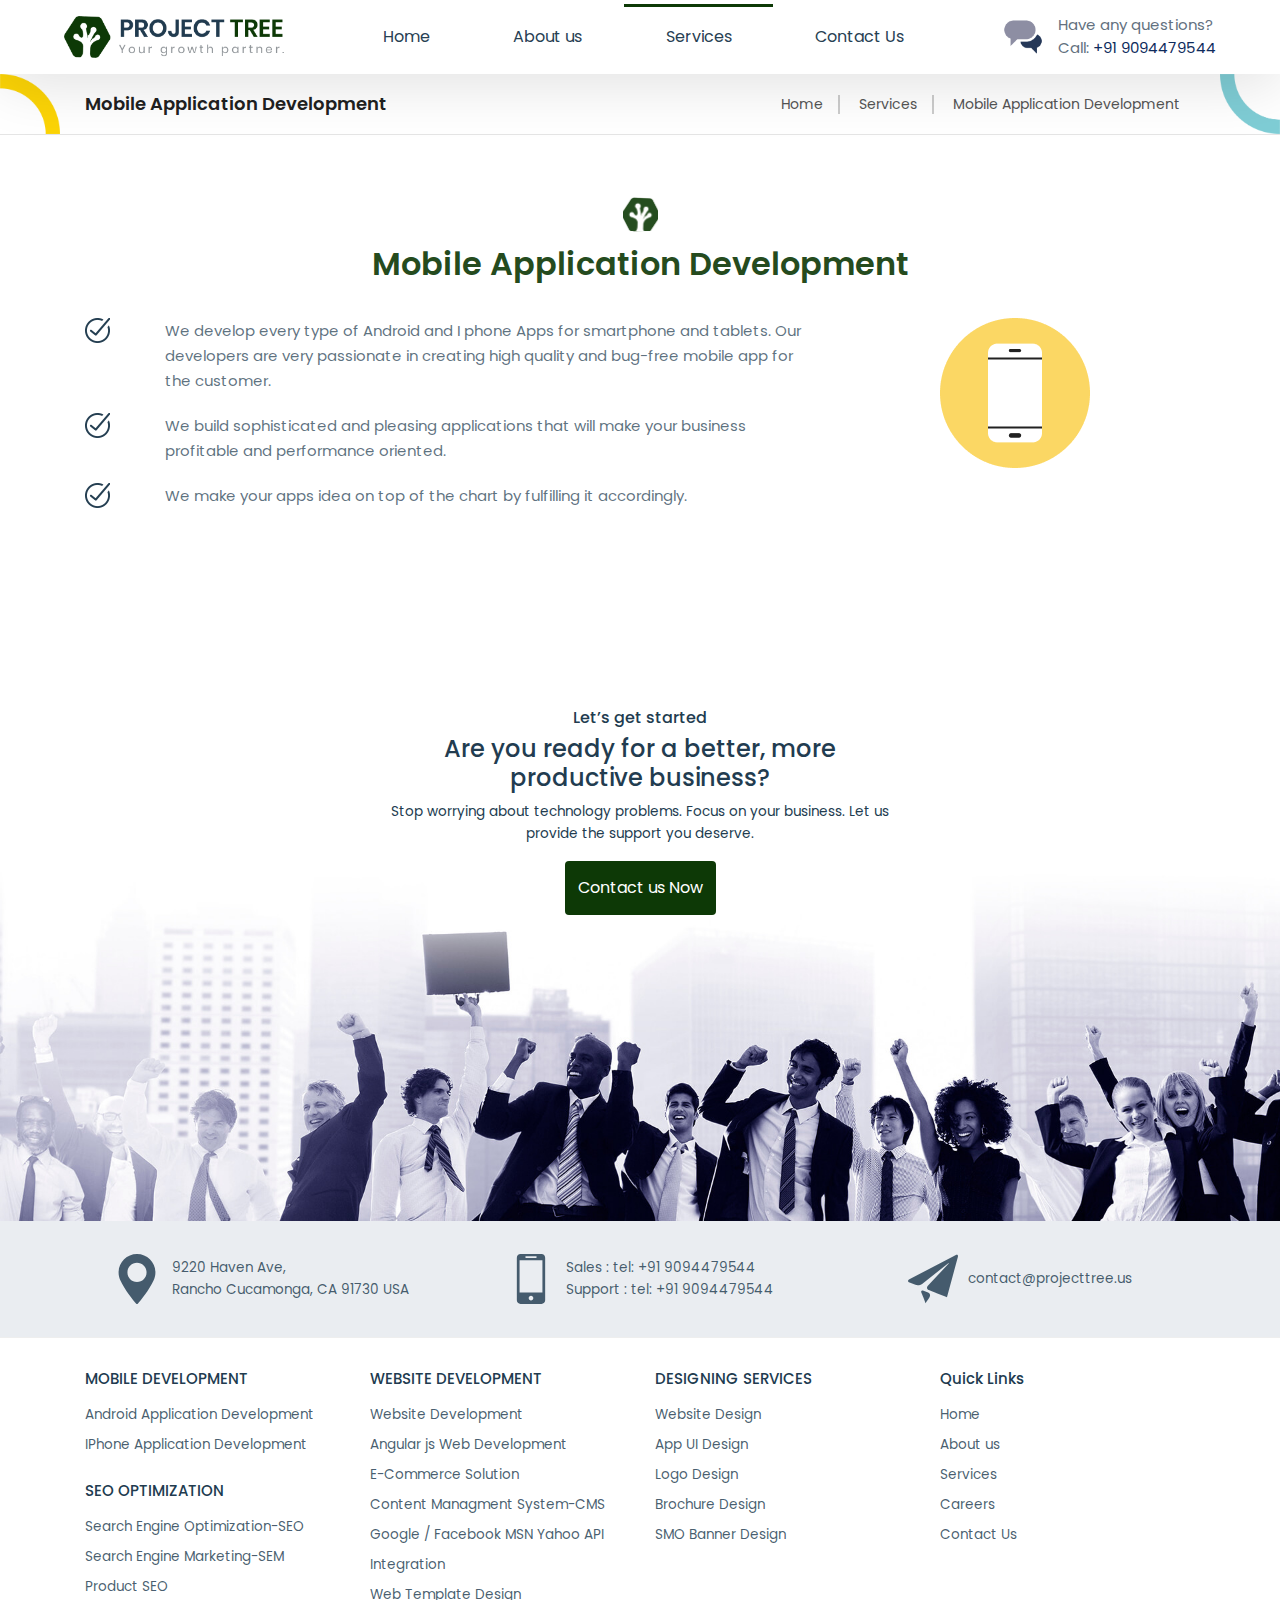
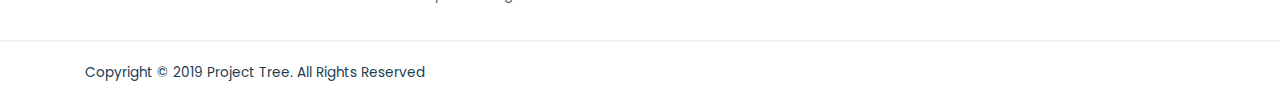
<file: mobile-application-development.html>
<!doctype html>
<html lang="en">

<head>
    <!-- Required meta tags -->
    <meta charset="utf-8">
    <meta name="viewport" content="width=device-width, initial-scale=1, shrink-to-fit=no">
    <title>Mobile Application Development</title>
    <!-- Fonts -->
    <link href="https://fonts.googleapis.com/css?family=Poppins:100,100i,200,200i,300,300i,400,400i,500,500i,600,600i,700,700i,800,800i,900,900i&display=swap" rel="stylesheet">
    <!-- Bootstrap CSS -->
    <link rel="stylesheet" href="https://stackpath.bootstrapcdn.com/bootstrap/4.4.1/css/bootstrap.min.css" integrity="sha384-Vkoo8x4CGsO3+Hhxv8T/Q5PaXtkKtu6ug5TOeNV6gBiFeWPGFN9MuhOf23Q9Ifjh" crossorigin="anonymous">
    <!-- Custom style CSS -->
    <link rel="stylesheet" type="text/css" href="css/style.css">
    <link rel="stylesheet" type="text/css" href="css/responsive.css">
</head>

<body class="layout-wide">
    <div class="site wrap header-main" >
        <div class="site-header site-header-classic header-brand-left header-full header-shadow">
            <div class="site-header-inner wrap">
                <div class="header-content">
                    <div class="header-brand">
                        <a href="index.html">
                            <img src="images/logo.png" class="logo logoDefault">
                        </a>
                    </div>
                    <nav class="navigator " id="navigator">
                         
                        <ul id="menu-main-menu" class="menu menu-primary">
                            <li class="menu-item"><a href="index.html" aria-current="page">Home</a>
                            </li>
                            <li class="menu-item"><a href="aboutus.html">About us</a>
                            </li>
                            <li class="menu-item active"><a href="services.html">Services</a>
                            </li>
                             
                             
                            <li class="menu-item"><a href="contact.html">Contact Us</a>
                            </li>
                        </ul>
                    </nav>
                    <div class="extras">
                        <div class="header-info-text">
                            <div class="icons-info widget">
                                <div class="icons">
                                    <img src="images/icons/conversations.png" alt="icon">
                                </div>
                                <div class="info">Have any questions?
                                    <br>Call:<a class="dot" href=" tel: +91 9094479544"> +91 9094479544</a>
                                </div>
                            </div>
                        </div>
                    </div>
                    <button class="navbar-toggler collapsed" type="button" id="navbar-toggler">
                        <span class="icon-bar top-bar"></span>
                        <span class="icon-bar middle-bar"></span>
                        <span class="icon-bar bottom-bar"></span>				
                    </button>
                </div>
            </div>
        </div>
    </div>
    
    <section class="page-header">
        <div class="container">
          <div class="row">
            <div class="col-sm-6">
              <h2>Mobile Application Development</h2>
            </div>
            
            <div class="col-sm-6">
              <ul class="page-header-ul">
                <li><a href="index.html">Home</a></li>
                <li><a  href="services.html">Services </a></li>
                <li><a>Mobile Application Development</a></li>
              </ul>
            </div>	
          </div>
        </div>
      </section>


      <section class="services-detail-section">
        <div class="site-title">
            <h4>Mobile Application Development</h4>
         </div>
         <div class="container pt50">
          <div class="row">
             <div class="col-sm-8">
                <ul class="ul-style2">
                  <li>We develop every type of Android and I phone Apps for smartphone and tablets. Our developers are very passionate in creating high quality and bug-free mobile app for the customer.</li>
                  <li>We build sophisticated and pleasing applications that will make your business profitable and performance oriented.</li>
                  <li>We make your apps idea on top of the chart by fulfilling it accordingly.</li>
                  
                </ul>
             </div>
             <div class="col-sm-1"></div>
             <div class="col-sm-3">
               <img src="images/icons/Mobile-App.png" alt="">
             </div>
            
             
          </div>
        </div>
      </section>

    <section class="container-main getstarted-section">
        <div class="container">
            <div class="getstarted-inner">
                <div class="get-started-content">
                    <h6>Let’s get started</h6>
                    <h4>Are you ready for a better, more productive business?</h4>
                    <p>Stop worrying about technology problems. Focus on your business.
                        Let us provide the support you deserve.</p>
                        <a href="contact.html" class="btn btn-site ">Contact us Now</a>
                </div>
            </div>
        </div>
    </section>

    
    <footer>
			<div class="footer-top">
				<div class="container">

					<div class="row d-flex align-items-center ">
						<div class="col-md-4 col-sm-12 col-12 d-flex align-items-center justify-content-center mob-b-m20">
							<span class="contact-ico">
								<svg class="icon large-ico">
									<svg id="location" viewBox="0 0 97.713 97.713">
                                        <g>
                                          <path d="M48.855,0C29.021,0,12.883,16.138,12.883,35.974c0,5.174,1.059,10.114,3.146,14.684   c8.994,19.681,26.238,40.46,31.31,46.359c0.38,0.441,0.934,0.695,1.517,0.695s1.137-0.254,1.517-0.695   c5.07-5.898,22.314-26.676,31.311-46.359c2.088-4.57,3.146-9.51,3.146-14.684C84.828,16.138,68.69,0,48.855,0z M48.855,54.659   c-10.303,0-18.686-8.383-18.686-18.686c0-10.304,8.383-18.687,18.686-18.687s18.686,8.383,18.686,18.687   C67.542,46.276,59.159,54.659,48.855,54.659z"></path>
                                        </g>
                                        <g>
                                        </g>
                                        <g>
                                        </g>
                                        <g>
                                        </g>
                                        <g>
                                        </g>
                                        <g>
                                        </g>
                                        <g>
                                        </g>
                                        <g>
                                        </g>
                                        <g>
                                        </g>
                                        <g>
                                        </g>
                                        <g>
                                        </g>
                                        <g>
                                        </g>
                                        <g>
                                        </g>
                                        <g>
                                        </g>
                                        <g>
                                        </g>
                                        <g>
                                        </g>
                                      </svg>
								</svg>
							</span>
							<span>
								<a href="#" target="_blank"> 9220 Haven Ave, <br> Rancho Cucamonga, CA 91730 USA</a>
							</span>
						</div>
						<div class="col-md-4 col-sm-6  col-12 d-flex align-items-center  justify-content-center mob-xs-b20">
							<span class="contact-ico">
								<svg class="icon large-ico">
									<svg id="mobile" viewBox="0 0 27.442 27.442">
                                        <g>
                                          <path d="M19.494,0H7.948C6.843,0,5.951,0.896,5.951,1.999v23.446c0,1.102,0.892,1.997,1.997,1.997h11.546   c1.103,0,1.997-0.895,1.997-1.997V1.999C21.491,0.896,20.597,0,19.494,0z M10.872,1.214h5.7c0.144,0,0.261,0.215,0.261,0.481   s-0.117,0.482-0.261,0.482h-5.7c-0.145,0-0.26-0.216-0.26-0.482C10.612,1.429,10.727,1.214,10.872,1.214z M13.722,25.469   c-0.703,0-1.275-0.572-1.275-1.276s0.572-1.274,1.275-1.274c0.701,0,1.273,0.57,1.273,1.274S14.423,25.469,13.722,25.469z    M19.995,21.1H7.448V3.373h12.547V21.1z"></path>
                                          <g>
                                          </g>
                                          <g>
                                          </g>
                                          <g>
                                          </g>
                                          <g>
                                          </g>
                                          <g>
                                          </g>
                                          <g>
                                          </g>
                                          <g>
                                          </g>
                                          <g>
                                          </g>
                                          <g>
                                          </g>
                                          <g>
                                          </g>
                                          <g>
                                          </g>
                                          <g>
                                          </g>
                                          <g>
                                          </g>
                                          <g>
                                          </g>
                                          <g>
                                          </g>
                                        </g>
                                        <g>
                                        </g>
                                        <g>
                                        </g>
                                        <g>
                                        </g>
                                        <g>
                                        </g>
                                        <g>
                                        </g>
                                        <g>
                                        </g>
                                        <g>
                                        </g>
                                        <g>
                                        </g>
                                        <g>
                                        </g>
                                        <g>
                                        </g>
                                        <g>
                                        </g>
                                        <g>
                                        </g>
                                        <g>
                                        </g>
                                        <g>
                                        </g>
                                        <g>
                                        </g>
                                      </svg>
								</svg>
							</span>
							<span>
								<a href="tel: +91 9094479544" title=" tel: +91 9094479544">Sales :  tel: +91 9094479544</a><br>
								<a href="tel: +91 9094479544" title=" tel: +91 9094479544">Support :  tel: +91 9094479544</a>
							</span>
						</div>
						<div class="col-md-4 col-sm-6 col-12 d-flex align-items-center  justify-content-center">
							<span class="contact-ico">
								<svg class="icon large-ico">
									<svg id="plane" viewBox="0 0 25.73 25.73">
                                        <g>
                                          <g>
                                            <path d="M24.408,0.597L0.706,13.026c-0.975,0.511-0.935,1.26,0.088,1.665l3.026,1.196c1.021,0.404,2.569,0.185,3.437-0.494    L20.399,5.03c0.864-0.681,0.957-0.58,0.206,0.224l-10.39,11.123c-0.753,0.801-0.529,1.783,0.495,2.182l0.354,0.139    c1.024,0.396,2.698,1.062,3.717,1.478l3.356,1.366c1.02,0.415,1.854,0.759,1.854,0.765c0,0.006,0.006,0.025,0.011,0.026    c0.005,0.002,0.246-0.864,0.534-1.926L25.654,1.6C25.942,0.537,25.383,0.087,24.408,0.597z"></path>
                                            <path d="M10.324,19.82l-2.322-0.95c-1.018-0.417-1.506,0.072-1.084,1.089c0.001,0,2.156,5.194,2.096,5.377    c-0.062,0.182,2.068-3.082,2.068-3.082C11.684,21.332,11.342,20.237,10.324,19.82z"></path>
                                          </g>
                                        </g>
                                        <g>
                                        </g>
                                        <g>
                                        </g>
                                        <g>
                                        </g>
                                        <g>
                                        </g>
                                        <g>
                                        </g>
                                        <g>
                                        </g>
                                        <g>
                                        </g>
                                        <g>
                                        </g>
                                        <g>
                                        </g>
                                        <g>
                                        </g>
                                        <g>
                                        </g>
                                        <g>
                                        </g>
                                        <g>
                                        </g>
                                        <g>
                                        </g>
                                        <g>
                                        </g>
                                      </svg>
								</svg>
							</span>
							<span>
								<a href="#" title="contact@projecttree.us" s="">contact@projecttree.us</a>
							</span>
						</div>
					</div>
				</div>
			</div>
			<div class="footer-bottom">
				<div class="container">

					<div class="row">
						<div class="col-md-3 col-sm-6  col-sms-12 footer-col">
							<div class="footer-title">
								<span>
									MOBILE DEVELOPMENT
								</span>
							</div>
							<div class="footer-content">
								<ul class="footer-links">
									<li><a href="#">Android Application Development</a></li>
									<li><a href="#">IPhone Application Development</a></li>
								</ul>
							</div>
							<div class="footer-title">
								<span>
									SEO OPTIMIZATION
								</span>
							</div>
							<div class="footer-content">
								<ul class="footer-links">
									<li><a href="#">Search Engine Optimization-SEO</a></li>
									<li><a href="#">Search Engine Marketing-SEM</a></li>
									<li><a href="#">Product SEO</a></li>
								</ul>
							</div>
						</div>
						<div class="col-md-3 col-sm-6  col-sms-12 footer-col">
							<div class="footer-title">
								<span>
									WEBSITE DEVELOPMENT
								</span>
							</div>
							<div class="footer-content">
								<ul class="footer-links">
									<li><a href="#">Website Development</a></li>
									<li><a href="#">Angular js Web Development</a></li>
									<li><a href="#">E-Commerce Solution</a></li>
									<li><a href="#">Content Managment System-CMS</a></li>
									<li><a href="#">Google / Facebook MSN Yahoo API Integration</a></li>
									<li><a href="#">Web Template Design</a></li>
								</ul>
							</div>
						</div>
						<div class="col-md-3 col-sm-6  col-sms-12 footer-col">
							<div class="footer-title">
								<span>
									DESIGNING SERVICES
								</span>
							</div>
							<div class="footer-content">
								<ul class="footer-links">
									<li><a href="#">Website Design</a></li>
									<li><a href="#">App UI Design</a></li>
									<li><a href="#">Logo Design</a></li>
									<li><a href="#">Brochure Design</a></li>
									<li><a href="#">SMO Banner Design</a></li>
								</ul>
							</div>
						</div>
						<div class="col-md-3 col-sm-6  col-sms-12 footer-col">
							<div class="footer-title">
								<span>
									Quick Links
								</span>
							</div>
							<div class="footer-content">
                                <ul class="footer-links">
									<li><a href="index.html">Home</a></li>
									<li><a href="aboutus.html">About us</a></li>
									<li><a href="services.html">Services</a></li>
									<li><a href="career.html">Careers</a></li>
									<li><a href="contact.html">Contact Us</a></li>
								</ul>
							</div>
						</div>
					</div>
				</div>
			</div>

			<div class="copyright">
				<div class="container">
					<div class="row">
						<div class="col-md-6 col-sm-12 col-12 m-b-md mob-center">Copyright © 2019 Project Tree. All Rights Reserved</div>
						<div class="col-md-6 col-sm-12 col-12 m-b-md text-right mob-center">
							<span> </span>
						</div>
					</div>
				</div>
			</div>
		</footer>

    <!-- Optional JavaScript -->
    <!-- jQuery first, then Popper.js, then Bootstrap JS -->
    <script src="https://code.jquery.com/jquery-3.4.1.slim.min.js" integrity="sha384-J6qa4849blE2+poT4WnyKhv5vZF5SrPo0iEjwBvKU7imGFAV0wwj1yYfoRSJoZ+n" crossorigin="anonymous"></script>
    <script src="https://cdn.jsdelivr.net/npm/popper.js@1.16.0/dist/umd/popper.min.js" integrity="sha384-Q6E9RHvbIyZFJoft+2mJbHaEWldlvI9IOYy5n3zV9zzTtmI3UksdQRVvoxMfooAo" crossorigin="anonymous"></script>
    <script src="https://stackpath.bootstrapcdn.com/bootstrap/4.4.1/js/bootstrap.min.js" integrity="sha384-wfSDF2E50Y2D1uUdj0O3uMBJnjuUD4Ih7YwaYd1iqfktj0Uod8GCExl3Og8ifwB6" crossorigin="anonymous"></script>
    <script type="text/javascript" src="js/theme.js"></script>
</body>

</html>
</file>
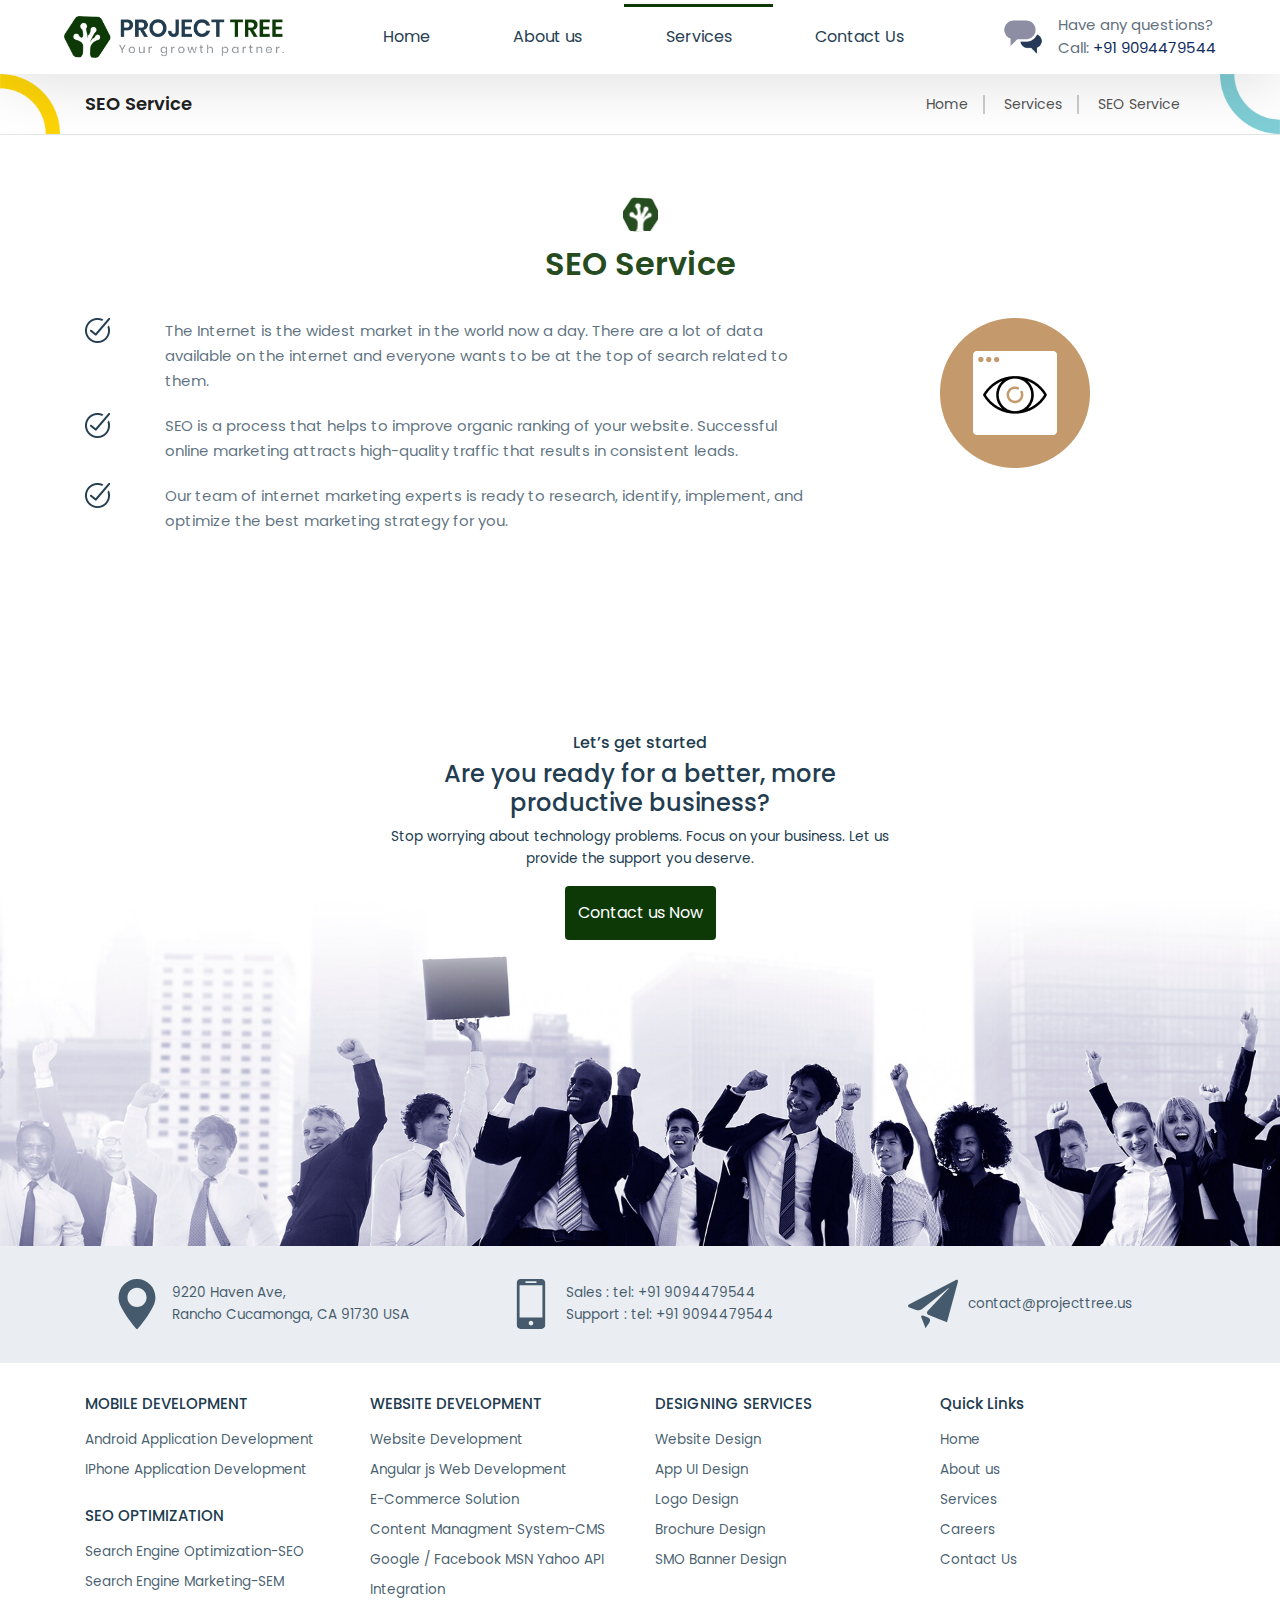
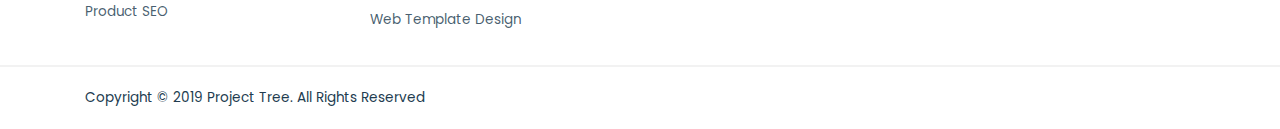
<file: seo-services.html>
<!doctype html>
<html lang="en">

<head>
    <!-- Required meta tags -->
    <meta charset="utf-8">
    <meta name="viewport" content="width=device-width, initial-scale=1, shrink-to-fit=no">
    <title>SEO Service</title>
    <!-- Fonts -->
    <link href="https://fonts.googleapis.com/css?family=Poppins:100,100i,200,200i,300,300i,400,400i,500,500i,600,600i,700,700i,800,800i,900,900i&display=swap" rel="stylesheet">
    <!-- Bootstrap CSS -->
    <link rel="stylesheet" href="https://stackpath.bootstrapcdn.com/bootstrap/4.4.1/css/bootstrap.min.css" integrity="sha384-Vkoo8x4CGsO3+Hhxv8T/Q5PaXtkKtu6ug5TOeNV6gBiFeWPGFN9MuhOf23Q9Ifjh" crossorigin="anonymous">
    <!-- Custom style CSS -->
    <link rel="stylesheet" type="text/css" href="css/style.css">
    <link rel="stylesheet" type="text/css" href="css/responsive.css">
</head>

<body class="layout-wide">
    <div class="site wrap header-main" >
        <div class="site-header site-header-classic header-brand-left header-full header-shadow">
            <div class="site-header-inner wrap">
                <div class="header-content">
                    <div class="header-brand">
                        <a href="index.html">
                            <img src="images/logo.png" class="logo logoDefault">
                        </a>
                    </div>
                    <nav class="navigator " id="navigator">
                         
                        <ul id="menu-main-menu" class="menu menu-primary">
                            <li class="menu-item"><a href="index.html" aria-current="page">Home</a>
                            </li>
                            <li class="menu-item"><a href="aboutus.html">About us</a>
                            </li>
                            <li class="menu-item active"><a href="services.html">Services</a>
                            </li>
                             
                             
                            <li class="menu-item"><a href="contact.html">Contact Us</a>
                            </li>
                        </ul>
                    </nav>
                    <div class="extras">
                        <div class="header-info-text">
                            <div class="icons-info widget">
                                <div class="icons">
                                    <img src="images/icons/conversations.png" alt="icon">
                                </div>
                                <div class="info">Have any questions?
                                    <br>Call:<a class="dot" href=" tel: +91 9094479544"> +91 9094479544</a>
                                </div>
                            </div>
                        </div>
                    </div>
                    <button class="navbar-toggler collapsed" type="button" id="navbar-toggler">
                        <span class="icon-bar top-bar"></span>
                        <span class="icon-bar middle-bar"></span>
                        <span class="icon-bar bottom-bar"></span>				
                    </button>
                </div>
            </div>
        </div>
    </div>
    
    <section class="page-header">
        <div class="container">
          <div class="row">
            <div class="col-sm-6">
              <h2>SEO Service</h2>
            </div>
            
            <div class="col-sm-6">
              <ul class="page-header-ul">
                <li><a href="index.html">Home</a></li>
                <li><a  href="services.html">Services </a></li>
                <li><a>SEO Service</a></li>
              </ul>
            </div>	
          </div>
        </div>
      </section>


      <section class="services-detail-section">
        <div class="site-title">
            <h4>SEO Service</h4>
         </div>
         <div class="container pt50">
          <div class="row">
             <div class="col-sm-8">
                <ul class="ul-style2">
                  <li>The Internet is the widest market in the world now a day. There are a lot of data available on the internet and everyone wants to be at the top of search related to them.</li>
                  <li>SEO is a process that helps to improve organic ranking of your website. Successful online marketing attracts high-quality traffic that results in consistent leads.</li>
                  <li>Our team of internet marketing experts is ready to research, identify, implement, and optimize the best marketing strategy for you.</li>
                  
                </ul>
             </div>
             <div class="col-sm-1"></div>
             <div class="col-sm-3">
               <img src="images/icons/SEO-Services.png" alt="">
             </div>
            
             
          </div>
        </div>
      </section>

    <section class="container-main getstarted-section">
        <div class="container">
            <div class="getstarted-inner">
                <div class="get-started-content">
                    <h6>Let’s get started</h6>
                    <h4>Are you ready for a better, more productive business?</h4>
                    <p>Stop worrying about technology problems. Focus on your business.
                        Let us provide the support you deserve.</p>
                        <a href="contact.html" class="btn btn-site ">Contact us Now</a>
                </div>
            </div>
        </div>
    </section>

    
    <footer>
			<div class="footer-top">
				<div class="container">

					<div class="row d-flex align-items-center ">
						<div class="col-md-4 col-sm-12 col-12 d-flex align-items-center justify-content-center mob-b-m20">
							<span class="contact-ico">
								<svg class="icon large-ico">
									<svg id="location" viewBox="0 0 97.713 97.713">
                                        <g>
                                          <path d="M48.855,0C29.021,0,12.883,16.138,12.883,35.974c0,5.174,1.059,10.114,3.146,14.684   c8.994,19.681,26.238,40.46,31.31,46.359c0.38,0.441,0.934,0.695,1.517,0.695s1.137-0.254,1.517-0.695   c5.07-5.898,22.314-26.676,31.311-46.359c2.088-4.57,3.146-9.51,3.146-14.684C84.828,16.138,68.69,0,48.855,0z M48.855,54.659   c-10.303,0-18.686-8.383-18.686-18.686c0-10.304,8.383-18.687,18.686-18.687s18.686,8.383,18.686,18.687   C67.542,46.276,59.159,54.659,48.855,54.659z"></path>
                                        </g>
                                        <g>
                                        </g>
                                        <g>
                                        </g>
                                        <g>
                                        </g>
                                        <g>
                                        </g>
                                        <g>
                                        </g>
                                        <g>
                                        </g>
                                        <g>
                                        </g>
                                        <g>
                                        </g>
                                        <g>
                                        </g>
                                        <g>
                                        </g>
                                        <g>
                                        </g>
                                        <g>
                                        </g>
                                        <g>
                                        </g>
                                        <g>
                                        </g>
                                        <g>
                                        </g>
                                      </svg>
								</svg>
							</span>
							<span>
								<a href="#" target="_blank"> 9220 Haven Ave, <br> Rancho Cucamonga, CA 91730 USA</a>
							</span>
						</div>
						<div class="col-md-4 col-sm-6  col-12 d-flex align-items-center  justify-content-center mob-xs-b20">
							<span class="contact-ico">
								<svg class="icon large-ico">
									<svg id="mobile" viewBox="0 0 27.442 27.442">
                                        <g>
                                          <path d="M19.494,0H7.948C6.843,0,5.951,0.896,5.951,1.999v23.446c0,1.102,0.892,1.997,1.997,1.997h11.546   c1.103,0,1.997-0.895,1.997-1.997V1.999C21.491,0.896,20.597,0,19.494,0z M10.872,1.214h5.7c0.144,0,0.261,0.215,0.261,0.481   s-0.117,0.482-0.261,0.482h-5.7c-0.145,0-0.26-0.216-0.26-0.482C10.612,1.429,10.727,1.214,10.872,1.214z M13.722,25.469   c-0.703,0-1.275-0.572-1.275-1.276s0.572-1.274,1.275-1.274c0.701,0,1.273,0.57,1.273,1.274S14.423,25.469,13.722,25.469z    M19.995,21.1H7.448V3.373h12.547V21.1z"></path>
                                          <g>
                                          </g>
                                          <g>
                                          </g>
                                          <g>
                                          </g>
                                          <g>
                                          </g>
                                          <g>
                                          </g>
                                          <g>
                                          </g>
                                          <g>
                                          </g>
                                          <g>
                                          </g>
                                          <g>
                                          </g>
                                          <g>
                                          </g>
                                          <g>
                                          </g>
                                          <g>
                                          </g>
                                          <g>
                                          </g>
                                          <g>
                                          </g>
                                          <g>
                                          </g>
                                        </g>
                                        <g>
                                        </g>
                                        <g>
                                        </g>
                                        <g>
                                        </g>
                                        <g>
                                        </g>
                                        <g>
                                        </g>
                                        <g>
                                        </g>
                                        <g>
                                        </g>
                                        <g>
                                        </g>
                                        <g>
                                        </g>
                                        <g>
                                        </g>
                                        <g>
                                        </g>
                                        <g>
                                        </g>
                                        <g>
                                        </g>
                                        <g>
                                        </g>
                                        <g>
                                        </g>
                                      </svg>
								</svg>
							</span>
							<span>
								<a href="tel: +91 9094479544" title=" tel: +91 9094479544">Sales :  tel: +91 9094479544</a><br>
								<a href="tel: +91 9094479544" title=" tel: +91 9094479544">Support :  tel: +91 9094479544</a>
							</span>
						</div>
						<div class="col-md-4 col-sm-6 col-12 d-flex align-items-center  justify-content-center">
							<span class="contact-ico">
								<svg class="icon large-ico">
									<svg id="plane" viewBox="0 0 25.73 25.73">
                                        <g>
                                          <g>
                                            <path d="M24.408,0.597L0.706,13.026c-0.975,0.511-0.935,1.26,0.088,1.665l3.026,1.196c1.021,0.404,2.569,0.185,3.437-0.494    L20.399,5.03c0.864-0.681,0.957-0.58,0.206,0.224l-10.39,11.123c-0.753,0.801-0.529,1.783,0.495,2.182l0.354,0.139    c1.024,0.396,2.698,1.062,3.717,1.478l3.356,1.366c1.02,0.415,1.854,0.759,1.854,0.765c0,0.006,0.006,0.025,0.011,0.026    c0.005,0.002,0.246-0.864,0.534-1.926L25.654,1.6C25.942,0.537,25.383,0.087,24.408,0.597z"></path>
                                            <path d="M10.324,19.82l-2.322-0.95c-1.018-0.417-1.506,0.072-1.084,1.089c0.001,0,2.156,5.194,2.096,5.377    c-0.062,0.182,2.068-3.082,2.068-3.082C11.684,21.332,11.342,20.237,10.324,19.82z"></path>
                                          </g>
                                        </g>
                                        <g>
                                        </g>
                                        <g>
                                        </g>
                                        <g>
                                        </g>
                                        <g>
                                        </g>
                                        <g>
                                        </g>
                                        <g>
                                        </g>
                                        <g>
                                        </g>
                                        <g>
                                        </g>
                                        <g>
                                        </g>
                                        <g>
                                        </g>
                                        <g>
                                        </g>
                                        <g>
                                        </g>
                                        <g>
                                        </g>
                                        <g>
                                        </g>
                                        <g>
                                        </g>
                                      </svg>
								</svg>
							</span>
							<span>
								<a href="#" title="contact@projecttree.us" s="">contact@projecttree.us</a>
							</span>
						</div>
					</div>
				</div>
			</div>
			<div class="footer-bottom">
				<div class="container">

					<div class="row">
						<div class="col-md-3 col-sm-6  col-sms-12 footer-col">
							<div class="footer-title">
								<span>
									MOBILE DEVELOPMENT
								</span>
							</div>
							<div class="footer-content">
								<ul class="footer-links">
									<li><a href="#">Android Application Development</a></li>
									<li><a href="#">IPhone Application Development</a></li>
								</ul>
							</div>
							<div class="footer-title">
								<span>
									SEO OPTIMIZATION
								</span>
							</div>
							<div class="footer-content">
								<ul class="footer-links">
									<li><a href="#">Search Engine Optimization-SEO</a></li>
									<li><a href="#">Search Engine Marketing-SEM</a></li>
									<li><a href="#">Product SEO</a></li>
								</ul>
							</div>
						</div>
						<div class="col-md-3 col-sm-6  col-sms-12 footer-col">
							<div class="footer-title">
								<span>
									WEBSITE DEVELOPMENT
								</span>
							</div>
							<div class="footer-content">
								<ul class="footer-links">
									<li><a href="#">Website Development</a></li>
									<li><a href="#">Angular js Web Development</a></li>
									<li><a href="#">E-Commerce Solution</a></li>
									<li><a href="#">Content Managment System-CMS</a></li>
									<li><a href="#">Google / Facebook MSN Yahoo API Integration</a></li>
									<li><a href="#">Web Template Design</a></li>
								</ul>
							</div>
						</div>
						<div class="col-md-3 col-sm-6  col-sms-12 footer-col">
							<div class="footer-title">
								<span>
									DESIGNING SERVICES
								</span>
							</div>
							<div class="footer-content">
								<ul class="footer-links">
									<li><a href="#">Website Design</a></li>
									<li><a href="#">App UI Design</a></li>
									<li><a href="#">Logo Design</a></li>
									<li><a href="#">Brochure Design</a></li>
									<li><a href="#">SMO Banner Design</a></li>
								</ul>
							</div>
						</div>
						<div class="col-md-3 col-sm-6  col-sms-12 footer-col">
							<div class="footer-title">
								<span>
									Quick Links
								</span>
							</div>
							<div class="footer-content">
                                <ul class="footer-links">
									<li><a href="index.html">Home</a></li>
									<li><a href="aboutus.html">About us</a></li>
									<li><a href="services.html">Services</a></li>
									<li><a href="career.html">Careers</a></li>
									<li><a href="contact.html">Contact Us</a></li>
								</ul>
							</div>
						</div>
					</div>
				</div>
			</div>

			<div class="copyright">
				<div class="container">
					<div class="row">
						<div class="col-md-6 col-sm-12 col-12 m-b-md mob-center">Copyright © 2019 Project Tree. All Rights Reserved</div>
						<div class="col-md-6 col-sm-12 col-12 m-b-md text-right mob-center">
							<span> </span>
						</div>
					</div>
				</div>
			</div>
		</footer>

    <!-- Optional JavaScript -->
    <!-- jQuery first, then Popper.js, then Bootstrap JS -->
    <script src="https://code.jquery.com/jquery-3.4.1.slim.min.js" integrity="sha384-J6qa4849blE2+poT4WnyKhv5vZF5SrPo0iEjwBvKU7imGFAV0wwj1yYfoRSJoZ+n" crossorigin="anonymous"></script>
    <script src="https://cdn.jsdelivr.net/npm/popper.js@1.16.0/dist/umd/popper.min.js" integrity="sha384-Q6E9RHvbIyZFJoft+2mJbHaEWldlvI9IOYy5n3zV9zzTtmI3UksdQRVvoxMfooAo" crossorigin="anonymous"></script>
    <script src="https://stackpath.bootstrapcdn.com/bootstrap/4.4.1/js/bootstrap.min.js" integrity="sha384-wfSDF2E50Y2D1uUdj0O3uMBJnjuUD4Ih7YwaYd1iqfktj0Uod8GCExl3Og8ifwB6" crossorigin="anonymous"></script>
    <script type="text/javascript" src="js/theme.js"></script>
</body>

</html>
</file>
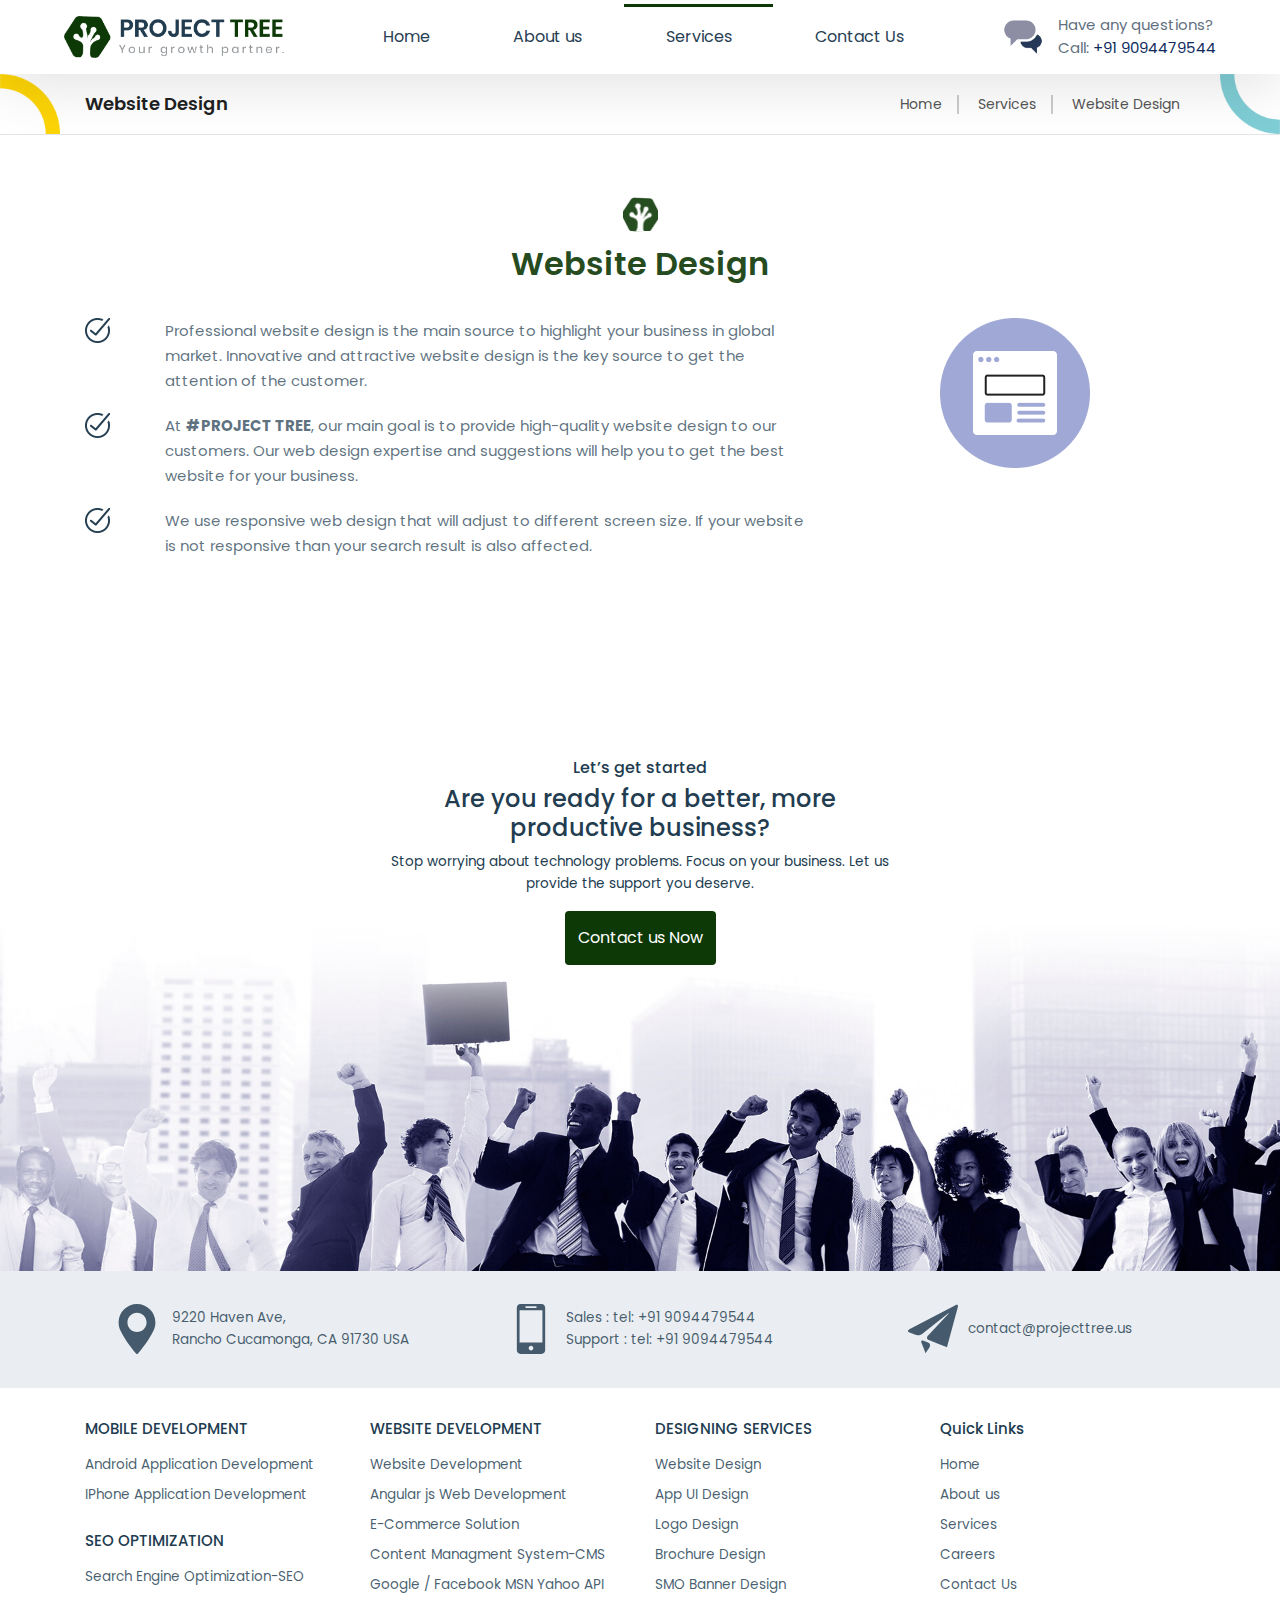
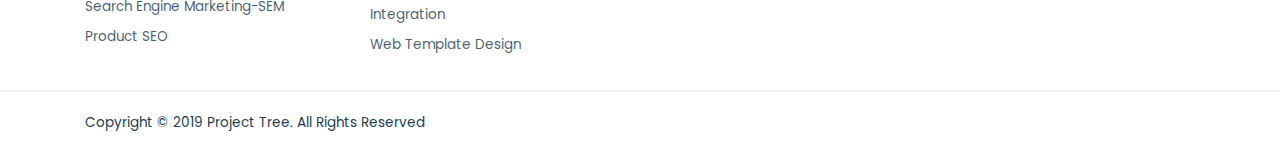
<file: website-design.html>
<!doctype html>
<html lang="en">

<head>
    <!-- Required meta tags -->
    <meta charset="utf-8">
    <meta name="viewport" content="width=device-width, initial-scale=1, shrink-to-fit=no">
    <title>Website Design</title>
    <!-- Fonts -->
    <link href="https://fonts.googleapis.com/css?family=Poppins:100,100i,200,200i,300,300i,400,400i,500,500i,600,600i,700,700i,800,800i,900,900i&display=swap" rel="stylesheet">
    <!-- Bootstrap CSS -->
    <link rel="stylesheet" href="https://stackpath.bootstrapcdn.com/bootstrap/4.4.1/css/bootstrap.min.css" integrity="sha384-Vkoo8x4CGsO3+Hhxv8T/Q5PaXtkKtu6ug5TOeNV6gBiFeWPGFN9MuhOf23Q9Ifjh" crossorigin="anonymous">
    <!-- Custom style CSS -->
    <link rel="stylesheet" type="text/css" href="css/style.css">
    <link rel="stylesheet" type="text/css" href="css/responsive.css">
</head>

<body class="layout-wide">
    <div class="site wrap header-main" >
        <div class="site-header site-header-classic header-brand-left header-full header-shadow">
            <div class="site-header-inner wrap">
                <div class="header-content">
                    <div class="header-brand">
                        <a href="index.html">
                            <img src="images/logo.png" class="logo logoDefault">
                        </a>
                    </div>
                    <nav class="navigator " id="navigator">
                         
                        <ul id="menu-main-menu" class="menu menu-primary">
                            <li class="menu-item"><a href="index.html" aria-current="page">Home</a>
                            </li>
                            <li class="menu-item"><a href="aboutus.html">About us</a>
                            </li>
                            <li class="menu-item active"><a href="services.html">Services</a>
                            </li>
                             
                             
                            <li class="menu-item"><a href="contact.html">Contact Us</a>
                            </li>
                        </ul>
                    </nav>
                    <div class="extras">
                        <div class="header-info-text">
                            <div class="icons-info widget">
                                <div class="icons">
                                    <img src="images/icons/conversations.png" alt="icon">
                                </div>
                                <div class="info">Have any questions?
                                    <br>Call:<a class="dot" href=" tel: +91 9094479544"> +91 9094479544</a>
                                </div>
                            </div>
                        </div>
                    </div>
                    <button class="navbar-toggler collapsed" type="button" id="navbar-toggler">
                        <span class="icon-bar top-bar"></span>
                        <span class="icon-bar middle-bar"></span>
                        <span class="icon-bar bottom-bar"></span>				
                    </button>
                </div>
            </div>
        </div>
    </div>
    
    <section class="page-header">
        <div class="container">
          <div class="row">
            <div class="col-sm-6">
              <h2>Website Design</h2>
            </div>
            
            <div class="col-sm-6">
              <ul class="page-header-ul">
                <li><a href="index.html">Home</a></li>
                <li><a  href="services.html">Services </a></li>
                <li><a>Website Design</a></li>
              </ul>
            </div>	
          </div>
        </div>
      </section>


      <section class="services-detail-section">
        <div class="site-title">
            <h4>Website Design</h4>
         </div>
         <div class="container pt50">
          <div class="row">
             <div class="col-sm-8">
                <ul class="ul-style2">
                  <li>Professional website design is the main source to highlight your business in global market. Innovative and attractive website design is the key source to get the attention of the customer.</li>
                  <li>At <b>#PROJECT TREE</b>, our main goal is to provide high-quality website design to our customers. Our web design expertise and suggestions will help you to get the best website for your business.</li>
                  <li>We use responsive web design that will adjust to different screen size. If your website is not responsive than your search result is also affected.</li>
                  
                </ul>
             </div>
             <div class="col-sm-1"></div>
             <div class="col-sm-3">
               <img src="images/icons/Web-Design.png" alt="">
             </div>
            
             
          </div>
        </div>
      </section>

    <section class="container-main getstarted-section">
        <div class="container">
            <div class="getstarted-inner">
                <div class="get-started-content">
                    <h6>Let’s get started</h6>
                    <h4>Are you ready for a better, more productive business?</h4>
                    <p>Stop worrying about technology problems. Focus on your business.
                        Let us provide the support you deserve.</p>
                        <a href="contact.html" class="btn btn-site ">Contact us Now</a>
                </div>
            </div>
        </div>
    </section>

    
    <footer>
			<div class="footer-top">
				<div class="container">

					<div class="row d-flex align-items-center ">
						<div class="col-md-4 col-sm-12 col-12 d-flex align-items-center justify-content-center mob-b-m20">
							<span class="contact-ico">
								<svg class="icon large-ico">
									<svg id="location" viewBox="0 0 97.713 97.713">
                                        <g>
                                          <path d="M48.855,0C29.021,0,12.883,16.138,12.883,35.974c0,5.174,1.059,10.114,3.146,14.684   c8.994,19.681,26.238,40.46,31.31,46.359c0.38,0.441,0.934,0.695,1.517,0.695s1.137-0.254,1.517-0.695   c5.07-5.898,22.314-26.676,31.311-46.359c2.088-4.57,3.146-9.51,3.146-14.684C84.828,16.138,68.69,0,48.855,0z M48.855,54.659   c-10.303,0-18.686-8.383-18.686-18.686c0-10.304,8.383-18.687,18.686-18.687s18.686,8.383,18.686,18.687   C67.542,46.276,59.159,54.659,48.855,54.659z"></path>
                                        </g>
                                        <g>
                                        </g>
                                        <g>
                                        </g>
                                        <g>
                                        </g>
                                        <g>
                                        </g>
                                        <g>
                                        </g>
                                        <g>
                                        </g>
                                        <g>
                                        </g>
                                        <g>
                                        </g>
                                        <g>
                                        </g>
                                        <g>
                                        </g>
                                        <g>
                                        </g>
                                        <g>
                                        </g>
                                        <g>
                                        </g>
                                        <g>
                                        </g>
                                        <g>
                                        </g>
                                      </svg>
								</svg>
							</span>
							<span>
								<a href="#" target="_blank"> 9220 Haven Ave, <br> Rancho Cucamonga, CA 91730 USA</a>
							</span>
						</div>
						<div class="col-md-4 col-sm-6  col-12 d-flex align-items-center  justify-content-center mob-xs-b20">
							<span class="contact-ico">
								<svg class="icon large-ico">
									<svg id="mobile" viewBox="0 0 27.442 27.442">
                                        <g>
                                          <path d="M19.494,0H7.948C6.843,0,5.951,0.896,5.951,1.999v23.446c0,1.102,0.892,1.997,1.997,1.997h11.546   c1.103,0,1.997-0.895,1.997-1.997V1.999C21.491,0.896,20.597,0,19.494,0z M10.872,1.214h5.7c0.144,0,0.261,0.215,0.261,0.481   s-0.117,0.482-0.261,0.482h-5.7c-0.145,0-0.26-0.216-0.26-0.482C10.612,1.429,10.727,1.214,10.872,1.214z M13.722,25.469   c-0.703,0-1.275-0.572-1.275-1.276s0.572-1.274,1.275-1.274c0.701,0,1.273,0.57,1.273,1.274S14.423,25.469,13.722,25.469z    M19.995,21.1H7.448V3.373h12.547V21.1z"></path>
                                          <g>
                                          </g>
                                          <g>
                                          </g>
                                          <g>
                                          </g>
                                          <g>
                                          </g>
                                          <g>
                                          </g>
                                          <g>
                                          </g>
                                          <g>
                                          </g>
                                          <g>
                                          </g>
                                          <g>
                                          </g>
                                          <g>
                                          </g>
                                          <g>
                                          </g>
                                          <g>
                                          </g>
                                          <g>
                                          </g>
                                          <g>
                                          </g>
                                          <g>
                                          </g>
                                        </g>
                                        <g>
                                        </g>
                                        <g>
                                        </g>
                                        <g>
                                        </g>
                                        <g>
                                        </g>
                                        <g>
                                        </g>
                                        <g>
                                        </g>
                                        <g>
                                        </g>
                                        <g>
                                        </g>
                                        <g>
                                        </g>
                                        <g>
                                        </g>
                                        <g>
                                        </g>
                                        <g>
                                        </g>
                                        <g>
                                        </g>
                                        <g>
                                        </g>
                                        <g>
                                        </g>
                                      </svg>
								</svg>
							</span>
							<span>
								<a href="tel: +91 9094479544" title=" tel: +91 9094479544">Sales :  tel: +91 9094479544</a><br>
								<a href="tel: +91 9094479544" title=" tel: +91 9094479544">Support :  tel: +91 9094479544</a>
							</span>
						</div>
						<div class="col-md-4 col-sm-6 col-12 d-flex align-items-center  justify-content-center">
							<span class="contact-ico">
								<svg class="icon large-ico">
									<svg id="plane" viewBox="0 0 25.73 25.73">
                                        <g>
                                          <g>
                                            <path d="M24.408,0.597L0.706,13.026c-0.975,0.511-0.935,1.26,0.088,1.665l3.026,1.196c1.021,0.404,2.569,0.185,3.437-0.494    L20.399,5.03c0.864-0.681,0.957-0.58,0.206,0.224l-10.39,11.123c-0.753,0.801-0.529,1.783,0.495,2.182l0.354,0.139    c1.024,0.396,2.698,1.062,3.717,1.478l3.356,1.366c1.02,0.415,1.854,0.759,1.854,0.765c0,0.006,0.006,0.025,0.011,0.026    c0.005,0.002,0.246-0.864,0.534-1.926L25.654,1.6C25.942,0.537,25.383,0.087,24.408,0.597z"></path>
                                            <path d="M10.324,19.82l-2.322-0.95c-1.018-0.417-1.506,0.072-1.084,1.089c0.001,0,2.156,5.194,2.096,5.377    c-0.062,0.182,2.068-3.082,2.068-3.082C11.684,21.332,11.342,20.237,10.324,19.82z"></path>
                                          </g>
                                        </g>
                                        <g>
                                        </g>
                                        <g>
                                        </g>
                                        <g>
                                        </g>
                                        <g>
                                        </g>
                                        <g>
                                        </g>
                                        <g>
                                        </g>
                                        <g>
                                        </g>
                                        <g>
                                        </g>
                                        <g>
                                        </g>
                                        <g>
                                        </g>
                                        <g>
                                        </g>
                                        <g>
                                        </g>
                                        <g>
                                        </g>
                                        <g>
                                        </g>
                                        <g>
                                        </g>
                                      </svg>
								</svg>
							</span>
							<span>
								<a href="#" title="contact@projecttree.us" s="">contact@projecttree.us</a>
							</span>
						</div>
					</div>
				</div>
			</div>
			<div class="footer-bottom">
				<div class="container">

					<div class="row">
						<div class="col-md-3 col-sm-6  col-sms-12 footer-col">
							<div class="footer-title">
								<span>
									MOBILE DEVELOPMENT
								</span>
							</div>
							<div class="footer-content">
								<ul class="footer-links">
									<li><a href="#">Android Application Development</a></li>
									<li><a href="#">IPhone Application Development</a></li>
								</ul>
							</div>
							<div class="footer-title">
								<span>
									SEO OPTIMIZATION
								</span>
							</div>
							<div class="footer-content">
								<ul class="footer-links">
									<li><a href="#">Search Engine Optimization-SEO</a></li>
									<li><a href="#">Search Engine Marketing-SEM</a></li>
									<li><a href="#">Product SEO</a></li>
								</ul>
							</div>
						</div>
						<div class="col-md-3 col-sm-6  col-sms-12 footer-col">
							<div class="footer-title">
								<span>
									WEBSITE DEVELOPMENT
								</span>
							</div>
							<div class="footer-content">
								<ul class="footer-links">
									<li><a href="#">Website Development</a></li>
									<li><a href="#">Angular js Web Development</a></li>
									<li><a href="#">E-Commerce Solution</a></li>
									<li><a href="#">Content Managment System-CMS</a></li>
									<li><a href="#">Google / Facebook MSN Yahoo API Integration</a></li>
									<li><a href="#">Web Template Design</a></li>
								</ul>
							</div>
						</div>
						<div class="col-md-3 col-sm-6  col-sms-12 footer-col">
							<div class="footer-title">
								<span>
									DESIGNING SERVICES
								</span>
							</div>
							<div class="footer-content">
								<ul class="footer-links">
									<li><a href="#">Website Design</a></li>
									<li><a href="#">App UI Design</a></li>
									<li><a href="#">Logo Design</a></li>
									<li><a href="#">Brochure Design</a></li>
									<li><a href="#">SMO Banner Design</a></li>
								</ul>
							</div>
						</div>
						<div class="col-md-3 col-sm-6  col-sms-12 footer-col">
							<div class="footer-title">
								<span>
									Quick Links
								</span>
							</div>
							<div class="footer-content">
                                <ul class="footer-links">
									<li><a href="index.html">Home</a></li>
									<li><a href="aboutus.html">About us</a></li>
									<li><a href="services.html">Services</a></li>
									<li><a href="career.html">Careers</a></li>
									<li><a href="contact.html">Contact Us</a></li>
								</ul>
							</div>
						</div>
					</div>
				</div>
			</div>

			<div class="copyright">
				<div class="container">
					<div class="row">
						<div class="col-md-6 col-sm-12 col-12 m-b-md mob-center">Copyright © 2019 Project Tree. All Rights Reserved</div>
						<div class="col-md-6 col-sm-12 col-12 m-b-md text-right mob-center">
							<span> </span>
						</div>
					</div>
				</div>
			</div>
		</footer>

    <!-- Optional JavaScript -->
    <!-- jQuery first, then Popper.js, then Bootstrap JS -->
    <script src="https://code.jquery.com/jquery-3.4.1.slim.min.js" integrity="sha384-J6qa4849blE2+poT4WnyKhv5vZF5SrPo0iEjwBvKU7imGFAV0wwj1yYfoRSJoZ+n" crossorigin="anonymous"></script>
    <script src="https://cdn.jsdelivr.net/npm/popper.js@1.16.0/dist/umd/popper.min.js" integrity="sha384-Q6E9RHvbIyZFJoft+2mJbHaEWldlvI9IOYy5n3zV9zzTtmI3UksdQRVvoxMfooAo" crossorigin="anonymous"></script>
    <script src="https://stackpath.bootstrapcdn.com/bootstrap/4.4.1/js/bootstrap.min.js" integrity="sha384-wfSDF2E50Y2D1uUdj0O3uMBJnjuUD4Ih7YwaYd1iqfktj0Uod8GCExl3Og8ifwB6" crossorigin="anonymous"></script>
    <script type="text/javascript" src="js/theme.js"></script>
</body>

</html>
</file>
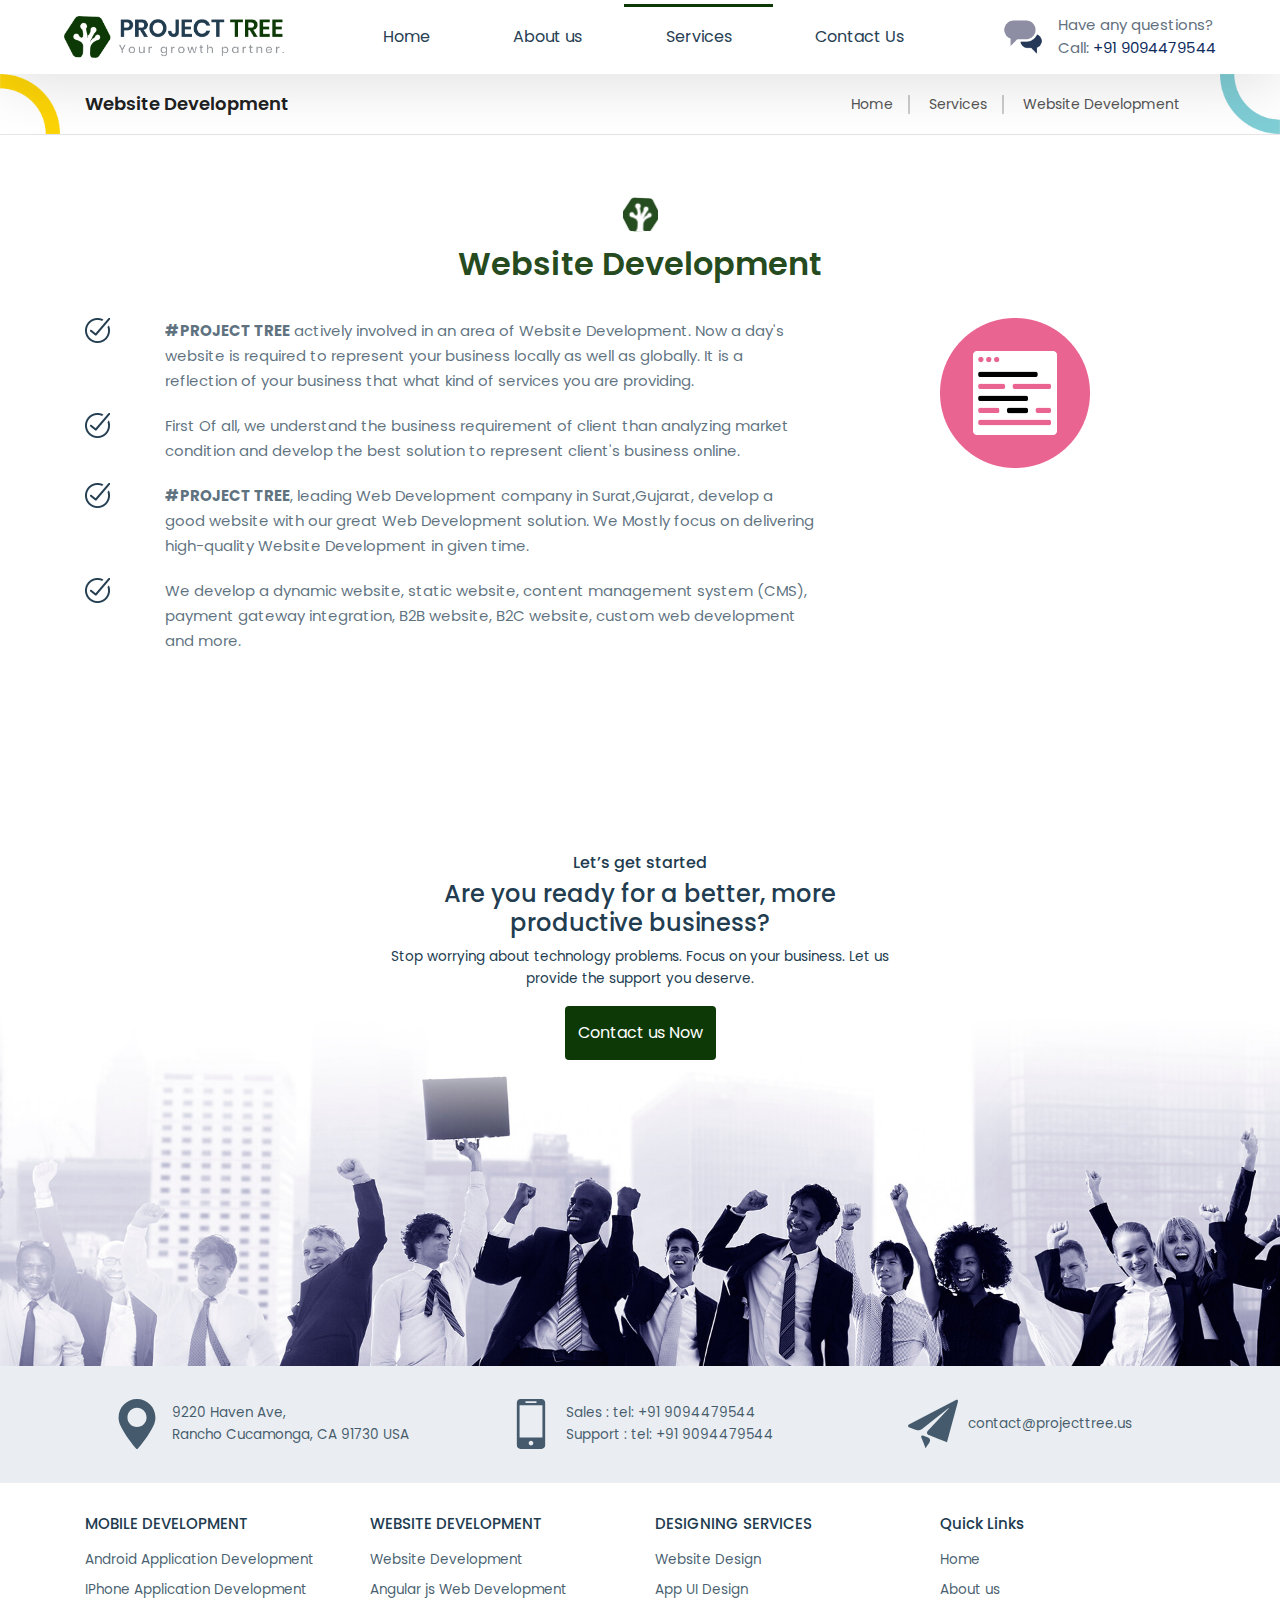
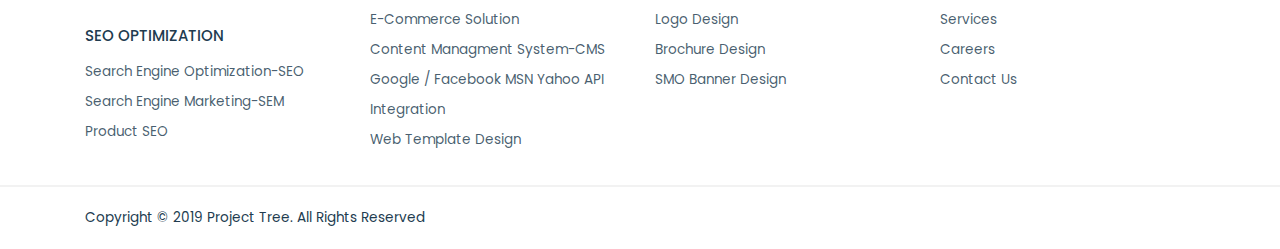
<file: website-development.html>
<!doctype html>
<html lang="en">

<head>
    <!-- Required meta tags -->
    <meta charset="utf-8">
    <meta name="viewport" content="width=device-width, initial-scale=1, shrink-to-fit=no">
    <title>WEBSITE DEVELOPMENT</title>
    <!-- Fonts -->
    <link href="https://fonts.googleapis.com/css?family=Poppins:100,100i,200,200i,300,300i,400,400i,500,500i,600,600i,700,700i,800,800i,900,900i&display=swap" rel="stylesheet">
    <!-- Bootstrap CSS -->
    <link rel="stylesheet" href="https://stackpath.bootstrapcdn.com/bootstrap/4.4.1/css/bootstrap.min.css" integrity="sha384-Vkoo8x4CGsO3+Hhxv8T/Q5PaXtkKtu6ug5TOeNV6gBiFeWPGFN9MuhOf23Q9Ifjh" crossorigin="anonymous">
    <!-- Custom style CSS -->
    <link rel="stylesheet" type="text/css" href="css/style.css">
    <link rel="stylesheet" type="text/css" href="css/responsive.css">
</head>

<body class="layout-wide">
    <div class="site wrap header-main" >
        <div class="site-header site-header-classic header-brand-left header-full header-shadow">
            <div class="site-header-inner wrap">
                <div class="header-content">
                    <div class="header-brand">
                        <a href="index.html">
                            <img src="images/logo.png" class="logo logoDefault">
                        </a>
                    </div>
                    <nav class="navigator " id="navigator">
                         
                        <ul id="menu-main-menu" class="menu menu-primary">
                            <li class="menu-item"><a href="index.html" aria-current="page">Home</a>
                            </li>
                            <li class="menu-item"><a href="aboutus.html">About us</a>
                            </li>
                            <li class="menu-item active"><a href="services.html">Services</a>
                            </li>
                             
                             
                            <li class="menu-item"><a href="contact.html">Contact Us</a>
                            </li>
                        </ul>
                    </nav>
                    <div class="extras">
                        <div class="header-info-text">
                            <div class="icons-info widget">
                                <div class="icons">
                                    <img src="images/icons/conversations.png" alt="icon">
                                </div>
                                <div class="info">Have any questions?
                                    <br>Call:<a class="dot" href=" tel: +91 9094479544"> +91 9094479544</a>
                                </div>
                            </div>
                        </div>
                    </div>
                    <button class="navbar-toggler collapsed" type="button" id="navbar-toggler">
                        <span class="icon-bar top-bar"></span>
                        <span class="icon-bar middle-bar"></span>
                        <span class="icon-bar bottom-bar"></span>				
                    </button>
                </div>
            </div>
        </div>
    </div>
    
    <section class="page-header">
        <div class="container">
          <div class="row">
            <div class="col-sm-6">
              <h2>Website Development</h2>
            </div>
            
            <div class="col-sm-6">
              <ul class="page-header-ul">
                <li><a href="index.html">Home</a></li>
                <li><a  href="services.html">Services </a></li>
                <li><a>Website Development</a></li>
              </ul>
            </div>	
          </div>
        </div>
      </section>


      <section class="services-detail-section">
        <div class="site-title">
            <h4>Website Development</h4>
         </div>
        <div class="container pt50">
            <div class="row">
               <div class="col-sm-8">
                  <ul class="ul-style2">
                    <li><b>#PROJECT TREE</b> actively involved in an area of Website Development. Now a day's website is required to represent your business locally as well as globally. It is a reflection of your business that what kind of services you are providing.</li>
                    <li>First Of all, we understand the business requirement of client than analyzing market condition and develop the best solution to represent client's business online.</li>
                    <li><b>#PROJECT TREE</b>, leading Web Development company in Surat,Gujarat, develop a good website with our great Web Development solution. We Mostly focus on delivering high-quality Website Development in given time.</li>
                    <li>We develop a dynamic website, static website, content management system (CMS), payment gateway integration, B2B website, B2C website, custom web development and more.</li>
                  </ul>
               </div>
               <div class="col-sm-1"></div>
               <div class="col-sm-3">
                 <img src="images/icons/website-development.png" alt="">
               </div>
              
               
            </div>
          </div>
      </section>

    <section class="container-main getstarted-section">
        <div class="container">
            <div class="getstarted-inner">
                <div class="get-started-content">
                    <h6>Let’s get started</h6>
                    <h4>Are you ready for a better, more productive business?</h4>
                    <p>Stop worrying about technology problems. Focus on your business.
                        Let us provide the support you deserve.</p>
                        <a href="contact.html" class="btn btn-site ">Contact us Now</a>
                </div>
            </div>
        </div>
    </section>

    
    <footer>
			<div class="footer-top">
				<div class="container">

					<div class="row d-flex align-items-center ">
						<div class="col-md-4 col-sm-12 col-12 d-flex align-items-center justify-content-center mob-b-m20">
							<span class="contact-ico">
								<svg class="icon large-ico">
									<svg id="location" viewBox="0 0 97.713 97.713">
                                        <g>
                                          <path d="M48.855,0C29.021,0,12.883,16.138,12.883,35.974c0,5.174,1.059,10.114,3.146,14.684   c8.994,19.681,26.238,40.46,31.31,46.359c0.38,0.441,0.934,0.695,1.517,0.695s1.137-0.254,1.517-0.695   c5.07-5.898,22.314-26.676,31.311-46.359c2.088-4.57,3.146-9.51,3.146-14.684C84.828,16.138,68.69,0,48.855,0z M48.855,54.659   c-10.303,0-18.686-8.383-18.686-18.686c0-10.304,8.383-18.687,18.686-18.687s18.686,8.383,18.686,18.687   C67.542,46.276,59.159,54.659,48.855,54.659z"></path>
                                        </g>
                                        <g>
                                        </g>
                                        <g>
                                        </g>
                                        <g>
                                        </g>
                                        <g>
                                        </g>
                                        <g>
                                        </g>
                                        <g>
                                        </g>
                                        <g>
                                        </g>
                                        <g>
                                        </g>
                                        <g>
                                        </g>
                                        <g>
                                        </g>
                                        <g>
                                        </g>
                                        <g>
                                        </g>
                                        <g>
                                        </g>
                                        <g>
                                        </g>
                                        <g>
                                        </g>
                                      </svg>
								</svg>
							</span>
							<span>
								<a href="#" target="_blank"> 9220 Haven Ave, <br> Rancho Cucamonga, CA 91730 USA</a>
							</span>
						</div>
						<div class="col-md-4 col-sm-6  col-12 d-flex align-items-center  justify-content-center mob-xs-b20">
							<span class="contact-ico">
								<svg class="icon large-ico">
									<svg id="mobile" viewBox="0 0 27.442 27.442">
                                        <g>
                                          <path d="M19.494,0H7.948C6.843,0,5.951,0.896,5.951,1.999v23.446c0,1.102,0.892,1.997,1.997,1.997h11.546   c1.103,0,1.997-0.895,1.997-1.997V1.999C21.491,0.896,20.597,0,19.494,0z M10.872,1.214h5.7c0.144,0,0.261,0.215,0.261,0.481   s-0.117,0.482-0.261,0.482h-5.7c-0.145,0-0.26-0.216-0.26-0.482C10.612,1.429,10.727,1.214,10.872,1.214z M13.722,25.469   c-0.703,0-1.275-0.572-1.275-1.276s0.572-1.274,1.275-1.274c0.701,0,1.273,0.57,1.273,1.274S14.423,25.469,13.722,25.469z    M19.995,21.1H7.448V3.373h12.547V21.1z"></path>
                                          <g>
                                          </g>
                                          <g>
                                          </g>
                                          <g>
                                          </g>
                                          <g>
                                          </g>
                                          <g>
                                          </g>
                                          <g>
                                          </g>
                                          <g>
                                          </g>
                                          <g>
                                          </g>
                                          <g>
                                          </g>
                                          <g>
                                          </g>
                                          <g>
                                          </g>
                                          <g>
                                          </g>
                                          <g>
                                          </g>
                                          <g>
                                          </g>
                                          <g>
                                          </g>
                                        </g>
                                        <g>
                                        </g>
                                        <g>
                                        </g>
                                        <g>
                                        </g>
                                        <g>
                                        </g>
                                        <g>
                                        </g>
                                        <g>
                                        </g>
                                        <g>
                                        </g>
                                        <g>
                                        </g>
                                        <g>
                                        </g>
                                        <g>
                                        </g>
                                        <g>
                                        </g>
                                        <g>
                                        </g>
                                        <g>
                                        </g>
                                        <g>
                                        </g>
                                        <g>
                                        </g>
                                      </svg>
								</svg>
							</span>
							<span>
								<a href="tel: +91 9094479544" title=" tel: +91 9094479544">Sales :  tel: +91 9094479544</a><br>
								<a href="tel: +91 9094479544" title=" tel: +91 9094479544">Support :  tel: +91 9094479544</a>
							</span>
						</div>
						<div class="col-md-4 col-sm-6 col-12 d-flex align-items-center  justify-content-center">
							<span class="contact-ico">
								<svg class="icon large-ico">
									<svg id="plane" viewBox="0 0 25.73 25.73">
                                        <g>
                                          <g>
                                            <path d="M24.408,0.597L0.706,13.026c-0.975,0.511-0.935,1.26,0.088,1.665l3.026,1.196c1.021,0.404,2.569,0.185,3.437-0.494    L20.399,5.03c0.864-0.681,0.957-0.58,0.206,0.224l-10.39,11.123c-0.753,0.801-0.529,1.783,0.495,2.182l0.354,0.139    c1.024,0.396,2.698,1.062,3.717,1.478l3.356,1.366c1.02,0.415,1.854,0.759,1.854,0.765c0,0.006,0.006,0.025,0.011,0.026    c0.005,0.002,0.246-0.864,0.534-1.926L25.654,1.6C25.942,0.537,25.383,0.087,24.408,0.597z"></path>
                                            <path d="M10.324,19.82l-2.322-0.95c-1.018-0.417-1.506,0.072-1.084,1.089c0.001,0,2.156,5.194,2.096,5.377    c-0.062,0.182,2.068-3.082,2.068-3.082C11.684,21.332,11.342,20.237,10.324,19.82z"></path>
                                          </g>
                                        </g>
                                        <g>
                                        </g>
                                        <g>
                                        </g>
                                        <g>
                                        </g>
                                        <g>
                                        </g>
                                        <g>
                                        </g>
                                        <g>
                                        </g>
                                        <g>
                                        </g>
                                        <g>
                                        </g>
                                        <g>
                                        </g>
                                        <g>
                                        </g>
                                        <g>
                                        </g>
                                        <g>
                                        </g>
                                        <g>
                                        </g>
                                        <g>
                                        </g>
                                        <g>
                                        </g>
                                      </svg>
								</svg>
							</span>
							<span>
								<a href="#" title="contact@projecttree.us" s="">contact@projecttree.us</a>
							</span>
						</div>
					</div>
				</div>
			</div>
			<div class="footer-bottom">
				<div class="container">

					<div class="row">
						<div class="col-md-3 col-sm-6  col-sms-12 footer-col">
							<div class="footer-title">
								<span>
									MOBILE DEVELOPMENT
								</span>
							</div>
							<div class="footer-content">
								<ul class="footer-links">
									<li><a href="#">Android Application Development</a></li>
									<li><a href="#">IPhone Application Development</a></li>
								</ul>
							</div>
							<div class="footer-title">
								<span>
									SEO OPTIMIZATION
								</span>
							</div>
							<div class="footer-content">
								<ul class="footer-links">
									<li><a href="#">Search Engine Optimization-SEO</a></li>
									<li><a href="#">Search Engine Marketing-SEM</a></li>
									<li><a href="#">Product SEO</a></li>
								</ul>
							</div>
						</div>
						<div class="col-md-3 col-sm-6  col-sms-12 footer-col">
							<div class="footer-title">
								<span>
									WEBSITE DEVELOPMENT
								</span>
							</div>
							<div class="footer-content">
								<ul class="footer-links">
									<li><a href="#">Website Development</a></li>
									<li><a href="#">Angular js Web Development</a></li>
									<li><a href="#">E-Commerce Solution</a></li>
									<li><a href="#">Content Managment System-CMS</a></li>
									<li><a href="#">Google / Facebook MSN Yahoo API Integration</a></li>
									<li><a href="#">Web Template Design</a></li>
								</ul>
							</div>
						</div>
						<div class="col-md-3 col-sm-6  col-sms-12 footer-col">
							<div class="footer-title">
								<span>
									DESIGNING SERVICES
								</span>
							</div>
							<div class="footer-content">
								<ul class="footer-links">
									<li><a href="#">Website Design</a></li>
									<li><a href="#">App UI Design</a></li>
									<li><a href="#">Logo Design</a></li>
									<li><a href="#">Brochure Design</a></li>
									<li><a href="#">SMO Banner Design</a></li>
								</ul>
							</div>
						</div>
						<div class="col-md-3 col-sm-6  col-sms-12 footer-col">
							<div class="footer-title">
								<span>
									Quick Links
								</span>
							</div>
							<div class="footer-content">
                                <ul class="footer-links">
									<li><a href="index.html">Home</a></li>
									<li><a href="aboutus.html">About us</a></li>
									<li><a href="services.html">Services</a></li>
									<li><a href="career.html">Careers</a></li>
									<li><a href="contact.html">Contact Us</a></li>
								</ul>
							</div>
						</div>
					</div>
				</div>
			</div>

			<div class="copyright">
				<div class="container">
					<div class="row">
						<div class="col-md-6 col-sm-12 col-12 m-b-md mob-center">Copyright © 2019 Project Tree. All Rights Reserved</div>
						<div class="col-md-6 col-sm-12 col-12 m-b-md text-right mob-center">
							<span> </span>
						</div>
					</div>
				</div>
			</div>
		</footer>

    <!-- Optional JavaScript -->
    <!-- jQuery first, then Popper.js, then Bootstrap JS -->
    <script src="https://code.jquery.com/jquery-3.4.1.slim.min.js" integrity="sha384-J6qa4849blE2+poT4WnyKhv5vZF5SrPo0iEjwBvKU7imGFAV0wwj1yYfoRSJoZ+n" crossorigin="anonymous"></script>
    <script src="https://cdn.jsdelivr.net/npm/popper.js@1.16.0/dist/umd/popper.min.js" integrity="sha384-Q6E9RHvbIyZFJoft+2mJbHaEWldlvI9IOYy5n3zV9zzTtmI3UksdQRVvoxMfooAo" crossorigin="anonymous"></script>
    <script src="https://stackpath.bootstrapcdn.com/bootstrap/4.4.1/js/bootstrap.min.js" integrity="sha384-wfSDF2E50Y2D1uUdj0O3uMBJnjuUD4Ih7YwaYd1iqfktj0Uod8GCExl3Og8ifwB6" crossorigin="anonymous"></script>
    <script type="text/javascript" src="js/theme.js"></script>
</body>

</html>
</file>
<file: css/style.css>
body{
    font-family: 'Poppins', sans-serif;
    font-style: normal;
    color: #223c50;
    font-size: 0.85rem;
    line-height: 1.625em;
}

a {
  color: rgba(33, 59, 79, 0.819);
}
a:hover{
  text-decoration: none;
  color: rgb(33, 59, 79);;
}


.btn-site {
  background: #0d3906;
  color: #fff;
}

.btn-site:hover {
  background: #213b4f;
  color: #fff;
}

.layout-wide .site.wrap, .layout-frame .site.wrap {
    width: 100%;
    max-width: 100%;
}


.default-section{
  padding: 60px 0;
    background: #fcfcfc;
}

.site-header-classic.header-shadow {
    -webkit-box-shadow: rgba(0, 0, 0, 0.12) 0 10px 60px;
    -moz-box-shadow: rgba(0, 0, 0, 0.12) 0 10px 60px;
    -ms-box-shadow: rgba(0, 0, 0, 0.12) 0 10px 60px;
    -o-box-shadow: rgba(0, 0, 0, 0.12) 0 10px 60px;
    box-shadow: rgba(0, 0, 0, 0.12) 0 10px 60px;
}

.site-header {
    background-color: #ffffff;
}

.site-header-classic {
    position: relative;
    z-index: 99;
}

.site-header-classic.header-full .wrap {
    width: 100%;
}


.wrap {
    width: 1170px;
    max-width: 90%;
}

.wrap {
    margin: 0 auto;
    position: relative;
}

.site-header-classic.header-brand-left .header-content {
    align-items: center;
    display: flex;
    flex-direction: row;
    justify-content: space-between;
}

.site-header .header-brand {
  margin-top: 16px;
  margin-right: 0px;
  margin-bottom: 16px;
  margin-left: 0px;
}

.site-header .off-canvas-toggle, .site-header .navigator .menu > li a, .site-header a {
    color: #0e2b5c;
}

.logo.logoDefault {
    width: 220px;
    height: auto;
}


.site-header-classic.header-brand-left .navigator {
    flex-grow: 1;
    padding: 0 5%;
    max-width: 800px;
}

.site-header-classic .navigator {
    position: relative;
}

.site-header-classic.header-brand-left .nav-info {
    position: relative;
    padding: 15px 0;
    text-align: center;
}

.site-header-classic.header-brand-left .nav-info:before {
    height: 0;
    border-bottom: 1px solid;
    content: "";
    bottom: 0;
    left: 0;
    right: 0;
    position: absolute;
    -webkit-opacity: 0.15;
    -khtml-opacity: 0.15;
    -moz-opacity: 0.15;
    opacity: 0.15;
    -ms-filter: progid:DXImageTransform.Microsoft.Alpha(opacity=15);
    filter: alpha(opacity=15);
}

.site-header-classic.header-brand-left .nav-info .widget {
    margin: 0 10px;
    display: inline-block;
    text-align: inherit;
    color: rgb(99, 113, 127);
}

.site-header-classic.header-brand-left .nav-info .widget:first-child {
    margin-left: 0;
}

.site-header-classic.header-brand-left .nav-info .widget:last-child {
    margin-right: 0;
}

.nav-info .widget {
    font-size: 14px !important;
}

.widget {
    font-style: normal;
    font-size: 15px;
    line-height: 150%;
    padding-top: 0px;
    padding-right: 0px;
    padding-bottom: 0px;
    padding-left: 0px;
    margin-top: 0px;
    margin-right: 0px;
    margin-bottom: 50px;
    margin-left: 0px;
}


.site-header-classic .navigator .menu-primary {
    margin: 0;
    padding: 0;
    display: flex;
}

.site-header-classic .navigator .menu-primary li {
    list-style: none;
    position: relative;
}

.site-header-classic .navigator .menu-primary>li {
    text-align: center;
    flex-grow: 1;
}

.site-header-classic .navigator .menu-primary > li:hover:before, .site-header-classic .navigator .menu-primary > li.active:before, .site-header-classic .navigator .menu-primary>li.active:before {
    width: 100%;
    left: 0;
    right: auto;
}

.site-header-classic .navigator .menu-primary>li:before {
    content: "";
    height: 0;
    position: absolute;
    width: 0;
    right: 0;
    top: -2px;
    border-bottom: 3px solid;
    z-index: -1;
    -webkit-transition: width 0.5s cubic-bezier(0.25, 0.8, 0.25, 1) 0s;
    -moz-transition: width 0.5s cubic-bezier(0.25, 0.8, 0.25, 1) 0s;
    -ms-transition: width 0.5s cubic-bezier(0.25, 0.8, 0.25, 1) 0s;
    -o-transition: width 0.5s cubic-bezier(0.25, 0.8, 0.25, 1) 0s;
    transition: width 0.5s cubic-bezier(0.25, 0.8, 0.25, 1) 0s;
}

.site-header .navigator > .menu > li a {
    font-style: normal;
    color: #274053;
    text-transform: none;
    font-size: 1rem;
}

.site-header .navigator > .menu > li a:hover , .site-header .navigator > .menu > li a.active{
  color: #213b4f;
}

.site-header-classic .navigator .menu-primary li a {
    display: block;
}

.site-header .off-canvas-toggle, .site-header .navigator .menu > li > a, .site-header .menu-extras > li > a {
    padding-top: 20px;
    padding-right: 0px;
    padding-bottom: 20px;
    padding-left: 0px;
}
 .site-header-classic .navigator .menu-primary > li:before {
    border-color:#0d3906;
}

.site-header-classic.header-brand-left .extras {
    display: table;
    position: relative;
}

.site-header-classic.header-brand-left .icons-info {
    display: flex;
    align-items: center;
    flex-direction: row;
    margin: 0;
    color: rgb(99, 113, 127);
}

.site-header-classic.header-brand-left .icons-info .icons {
    margin-right: 15px;
    flex-basis: 40px;
    width: 40px;
}


/* header fixed */
.fixed-header-active{
  padding-top: 80px;
}

.fixed-header-active .header-main {
  position: fixed;
  top: 0;
  left: 0;
  z-index: 99;
}


.fixed-header-active .site-header-classic.header-brand-left .nav-info{
    display: none;
}

.fixed-header-active  .logo.logoDefault {
  width: 185px;
}



.fixed-header-active .site-header {
  transform: translateY(0%);
  animation-name: slideDown;
	-webkit-animation-name: slideDown;	
	animation-duration: 0.3s;	
	-webkit-animation-duration: 0.3s;
	animation-timing-function: ease;	
	-webkit-animation-timing-function: ease;	
}

.slideDown{
	animation-name: slideDown;
	-webkit-animation-name: slideDown;	
	animation-duration: 1s;	
	-webkit-animation-duration: 1s;
	animation-timing-function: ease;	
	-webkit-animation-timing-function: ease;	
}

@keyframes slideDown {
	0% {
		transform: translateY(-100%);
	}
			
	100% {
		transform: translateY(0%);
	}		
}

@-webkit-keyframes slideDown {
	0% {
		-webkit-transform: translateY(-100%);
	}
			
	100% {
		-webkit-transform: translateY(0%);
	}	
}

/* header fixed */


img {
    border: medium none;
    height: auto;
    max-width: 100%;
    vertical-align: top;
}



/*// slider section*/

.slider-section{
    background-image: url(../images/sliderbg.jpg) !important;
    background-position: center !important;
    background-repeat: no-repeat !important;
    background-size: cover !important;
}

.slider-section-content {
  padding: 5rem 15px;
  display: flex;
  align-items: center;
  justify-content: flex-end;
}

.slider-content-inner{
    padding-top: 4% !important;
    padding-right: 10px !important;
    padding-bottom: 4% !important;
    padding-left: 10px !important;
    background-color: rgba(33, 59, 79, 0.35);
    color: #fff;
    max-width: 600px;
}

.separator-line {
    height: 2px;
    position: relative;
    -webkit-box-flex: 1;
    -webkit-flex: 1 1 auto;
    -ms-flex: 1 1 auto;
    flex: 1 1 auto;
    width: 20%;
    background: white;
    margin: 15px 0;
}

.cd-words-wrapper {
  display: inline-block;
  position: relative;
  text-align: left;
}
.cd-words-wrapper b {
  display: inline-block;
  position: absolute;
  white-space: nowrap;
  left: 0;
  top: 0;
}
.cd-words-wrapper b.is-visible {
  position: relative;
}
.no-js .cd-words-wrapper b {
  opacity: 0;
}
.no-js .cd-words-wrapper b.is-visible {
  opacity: 1;
}



/*-------------------------------- */
.cd-headline.slide span {
  display: inline-block;
  padding: .2em 0;
}
.cd-headline.slide .cd-words-wrapper {
  overflow: hidden;
  vertical-align: top;
}
.cd-headline.slide b {
  opacity: 0;
  top: .2em;
}
.cd-headline.slide b.is-visible {
  top: 0;
  opacity: 1;
  -webkit-animation: slide-in 0.6s;
  -moz-animation: slide-in 0.6s;
  animation: slide-in 0.6s;
}
.cd-headline.slide b.is-hidden {
  -webkit-animation: slide-out 0.6s;
  -moz-animation: slide-out 0.6s;
  animation: slide-out 0.6s;
}

@-webkit-keyframes slide-in {
  0% {
    opacity: 0;
    -webkit-transform: translateY(-100%);
  }
  60% {
    opacity: 1;
    -webkit-transform: translateY(20%);
  }
  100% {
    opacity: 1;
    -webkit-transform: translateY(0);
  }
}
@-moz-keyframes slide-in {
  0% {
    opacity: 0;
    -moz-transform: translateY(-100%);
  }
  60% {
    opacity: 1;
    -moz-transform: translateY(20%);
  }
  100% {
    opacity: 1;
    -moz-transform: translateY(0);
  }
}
@keyframes slide-in {
  0% {
    opacity: 0;
    -webkit-transform: translateY(-100%);
    -moz-transform: translateY(-100%);
    -ms-transform: translateY(-100%);
    -o-transform: translateY(-100%);
    transform: translateY(-100%);
  }
  60% {
    opacity: 1;
    -webkit-transform: translateY(20%);
    -moz-transform: translateY(20%);
    -ms-transform: translateY(20%);
    -o-transform: translateY(20%);
    transform: translateY(20%);
  }
  100% {
    opacity: 1;
    -webkit-transform: translateY(0);
    -moz-transform: translateY(0);
    -ms-transform: translateY(0);
    -o-transform: translateY(0);
    transform: translateY(0);
  }
}
@-webkit-keyframes slide-out {
  0% {
    opacity: 1;
    -webkit-transform: translateY(0);
  }
  60% {
    opacity: 0;
    -webkit-transform: translateY(120%);
  }
  100% {
    opacity: 0;
    -webkit-transform: translateY(100%);
  }
}
@-moz-keyframes slide-out {
  0% {
    opacity: 1;
    -moz-transform: translateY(0);
  }
  60% {
    opacity: 0;
    -moz-transform: translateY(120%);
  }
  100% {
    opacity: 0;
    -moz-transform: translateY(100%);
  }
}
@keyframes slide-out {
  0% {
    opacity: 1;
    -webkit-transform: translateY(0);
    -moz-transform: translateY(0);
    -ms-transform: translateY(0);
    -o-transform: translateY(0);
    transform: translateY(0);
  }
  60% {
    opacity: 0;
    -webkit-transform: translateY(120%);
    -moz-transform: translateY(120%);
    -ms-transform: translateY(120%);
    -o-transform: translateY(120%);
    transform: translateY(120%);
  }
  100% {
    opacity: 0;
    -webkit-transform: translateY(100%);
    -moz-transform: translateY(100%);
    -ms-transform: translateY(100%);
    -o-transform: translateY(100%);
    transform: translateY(100%);
  }
}
/*-------------------------------- */



/*about us section*/

section.main-container.about-company{
  position: relative;
}

.about-top-section{
    padding-top: 80px ;
    background-color: #213b4f;
}

.des-content {
    display: flex;
    align-items: center;
    margin-bottom: 10px;
}

.des-title {
    min-width: 50%;
    padding-right: 20px;
    color: #fff;
}

.des-title h3 {
    font-size: 20px;
    font-weight: 400;
}

.des-content p{
  color: #9b9aad;
}

.about-columns {
    display: flex;
    flex-wrap: wrap;
    align-items: center;
    justify-content: center;
    margin: 0 -15px;
        margin-bottom: -50px;
}





 
.about-columns .about-col {
    flex-basis: 33.33%;
    padding: 15px;
}


.imagebox{
  position: relative
}

.imagebox .box-header {
    background: #fff;
    position: absolute;
    display: block;
    bottom: -30px;
    left: 50%;
    padding: 20px;
    text-align: center;
    width: 80%;
    z-index: 2;
    -webkit-box-shadow: 0 5px 35px rgba(0, 0, 0, 0.1);
    -moz-box-shadow: 0 5px 35px rgba(0, 0, 0, 0.1);
    -ms-box-shadow: 0 5px 35px rgba(0, 0, 0, 0.1);
    -o-box-shadow: 0 5px 35px rgba(0, 0, 0, 0.1);
    box-shadow: 0 5px 35px rgba(0, 0, 0, 0.1);
    -webkit-transform: translateX(-50%);
    transform: translateX(-50%);
}

.imagebox .box-subtitle {
    height: 24px;
    margin: 2px 0 0 0;
    font-size: 1rem;
    line-height: 1.385em;
    color: inherit;
    overflow: hidden;
  color: #0d3906;

}



.imagebox .box-subtitle span {
    display: block;
    transition: all 0.2s ease-in-out 0s;
}
.imagebox .box-header .box-title {
    margin: 2px 0;
    font-size: 1.25rem;
    line-height: 1.385em;
    color: #213b4f;
}

 .imagebox .box-header .box-button {
    line-height: 1.385em;
    height: 0;
    overflow: hidden;
}

.imagebox .box-header .box-button :hover{
  color: #0d3906;
}

.imagebox:hover .box-button {
  fill: #213b4f;
}

.imagebox .box-header .box-button:hover svg{
  fill: #0d3906;
}

.imagebox .box-header .box-button .button {
    padding-top: 0;
    padding-bottom: 0;
}

.imagebox:hover .box-header {
    box-shadow: 0 2px 2px rgba(0, 0, 0, 0.06), 0 4px 4px rgba(0, 0, 0, 0.06), 0 8px 8px rgba(0, 0, 0, 0.06), 0 16px 16px rgba(0, 0, 0, 0.06), 0 32px 32px rgba(0, 0, 0, 0.06);
    -webkit-transform: translateX(-50%);
    transform: translateX(-50%);
}

.imagebox:hover .box-header .box-subtitle {
    height: 0;
}

.imagebox:hover .box-header .box-button {
    height: 24px;
}



.aboout-bottom-section {
    padding: 120px 0 40px 0;
    background: #eceff3;
    text-align: center;
}
.aboout-bottom-section p {
    margin: 0;
}


.box-header , .box-subtitle , .box-button{
  -webkit-transition: all 0.2s ease-in-out 0s;
    -moz-transition: all 0.2s ease-in-out 0s;
    -ms-transition: all 0.2s ease-in-out 0s;
    -o-transition: all 0.2s ease-in-out 0s;
    transition: all 0.2s ease-in-out 0s;
}


/*about us section End*/


/*Services section Start*/
section.main-container.services-section {
  padding: 60px 0;
}

.site-title {
  text-align: center;
  margin-bottom: 35px;
  color: #213b4f;
}

.site-title h4{
  font-size: 2rem;
    font-weight: 600;
    position: relative;
    color: #254b1e;
    padding-top: 30px;
}

.site-title h4:before {
  content: "";
  position: absolute;
  background-image: url(../images/mini-logo.png);
  width: 35px;
  height: 35px;
  background-size: 40px;
  margin: auto;
  left: 0;
  right: 0;
  opacity: 0.9;
  bottom: 100%;
    top: 0;
    display: inline-block;
}

.services-box-row {
  display: flex;
  align-items: center;
  flex-wrap: wrap;
}

.service-box {
  padding: 0 15px;
  flex-basis: 33%;
  width: 33.3%;
}
.service-box-inner {
  background: url(../images/icons/gray2.png) bottom right no-repeat #fff;
  padding: 20px;
  border-radius: 5px;
  transition: ease-in-out .2s;
  margin: 20px 0;
  box-shadow: 0 0 5px #DEE9F4;
  text-align: center;
  min-height: 220px;
  background-size: 130%;

}

.service-box-inner:hover {
  box-shadow: 0 20px 50px rgba(220,220,220,.9);
  position: relative;
  z-index: 10;
}

.service-box-inner  h4 {
  font-size: 18px;
  text-align: center;
  line-height: 25px;
  margin: 0;
  padding: 15px 0 0;
  color: #364e5f;
}

.service-box-inner  .service-icon img {
  width: 100px;
  margin: 0 auto;
}




/*Services section End*/




/*Footer Start*/

.map-section{
  display: flex;
}

footer {
  display: block;
}

.footer-top {
  padding: 30px 0;
  border-bottom: 1px solid #eee;
  margin-bottom: 30px;
  background: #eaedf1;
}

.contact-ico {
  float: left;
  margin-right: 10px;
}

.contact-ico .icon {
  width: 50px;
  height: 56px;
  fill: rgba(33, 59, 79, 0.819);
}

.contact-ico .icon svg g{
  fill:rgba(33, 59, 79, 0.819);
}



footer a {
  color: rgba(33, 59, 79, 0.819);
}


.footer-title {
  font-weight: 500;
  font-style: normal;
  font-size: 15px;
  color: #213b4f;
}

.footer-content {
  margin-bottom: 20px;
}

.footer-links {
  margin: 0;
  margin-top: 0;
  padding: 0;
  list-style: none;
  line-height: 25px;
  margin-top: 10px;
}

.footer-links a {
  color: rgba(33, 59, 79, 0.819);
  -webkit-transition: all .5s ease;
  -moz-transition: all .5s ease;
  -o-transition: all .5s ease;
  transition: all .5s ease;
  line-height: 30px;
}
.footer-links .icon {
  width: 18px;
  height: 18px;
  margin-right: 5px;
}



.copyright {
  margin-top: 10px;
  padding: 20px 0 0;
  border-top: 2px solid #f2f2f2;
}

.m-b-md {
  margin-bottom: 20px;
}

/*Footer End*/



/* why choose us Start */
section.main-container.whychoose-section{
  padding: 60px 0;
  background-color: #fcfcfc;
}
.choose-box {
  box-shadow: 0px 0px 9px -7px #000;
  display: flex;
  border-radius: 10px;
  padding: 10px 10px;
  align-items: center;
  background-color: #fff;
}
.whychoose-box-main {
  margin-bottom: 50px;
}

.choose-box  .choose-icon{
  margin-right: 10px;
}

.choose-box  p.text {
  margin: 0;
  font-size: 18px;
}

.choose-box-row {
  display: flex;
  flex-wrap: wrap;
  align-items: center;
  justify-content: center;
  margin: 0 -20px;
}

.choose-col {
  margin: 0;
    padding: 10px;
    width: 50%;
}

.features-box {
  width: 100%;
    text-align: center;
    padding: 50px 25px;
    background: #fff;
    border-radius: 8px;
    box-shadow: 0px 0px 8px -7px #000;
}


.features-box h3 {
  margin: 0 0 8px 0;
  font-size: 20px;
  color: #233d50;
}

.features-box p {
  margin: 0;
}

.features-box .icon {
  margin-bottom: 40px;
  position: relative;
}

section.aboutus-section.main-container {
  background: #eceff3;
  padding: 60px 0;
}


button.btn.btn-arrow {
  background: #eceff3;
  width: 40px;
  height: 40px;
  padding: 0;
  border-radius: 50%;
  position: absolute;
  bottom: -17px;
  left: 0;
  right: 0;
  margin: auto;
  box-shadow: 0px 0px 6px -3px #000;
}


/* why choose us End */

/* get started Start*/

.getstarted-section {
  background-color: #ffffff;
  background-image: url(../images/content-bottom-bg.jpg);
  background-position: bottom center;
  background-repeat: no-repeat;
  background-size: 100% auto;
  background-attachment: scroll;
  padding-top: 100px;
  padding-right: 0px;
  padding-bottom: 20%;
  padding-left: 0px;
}

.get-started-content {
    text-align: center;
    font-style: normal;
    margin-top: 0px;
    margin-right: auto;
    margin-bottom: 50px;
    margin-left: auto;
    max-width: 507px;
}

.get-started-content .btn-site {
  line-height: 2.5;
}

/* get started End */




.icon-bar {
	width: 22px; 
	height: 2px;
	background-color: #B6B6B6;
	display: block;
	transition: all 0.2s;
	margin-top: 4px
}
 
.navbar-toggler {
  display: none;
  border: none;
  background: transparent !important;
  border: none !important;
  outline: none !important;
  box-shadow: none !important;
  padding: 15px 10px;
  font-size: 1.25rem;
  line-height: 1;
  background-color: transparent;
  border: 1px solid transparent;
  border-radius: .25rem;
  cursor: pointer;
  margin-left: 15px;
}

.navbar-toggler .top-bar {
  transform: rotate(0);
  transform-origin: 10% 10%;
}
 
.navbar-toggler .middle-bar {
  opacity: 1;
}
 
.navbar-toggler .bottom-bar {
  transform: rotate(0);
  transform-origin: 10% 90%;
}
 
.header-mobile-open .navbar-toggler .top-bar {
  transform: rotate(45deg);
}
 
.header-mobile-open .navbar-toggler .middle-bar {
  opacity: 0;
}
 
.header-mobile-open .navbar-toggler .bottom-bar {
  transform: rotate(-45deg);
}






.page-header{
  padding: 0;
    background: url(../images/icons/yellow-round.png) bottom left no-repeat,url(../images/icons/sky-round.png) top right no-repeat #fff;
    background-size: contain;
    border-bottom: solid 1px #e5e5e5;
    background-color: #fff;
}

.page-header h2 {
  font-size: 18px;
  margin: 0;
  color: #212121;
    margin: 0;
    padding: 0;
    line-height: 60px;
    font-weight: 600;
}


.page-header-ul{
  margin: 0;
    padding: 0;
    float: right;
}

.page-header-ul li {
  display: inline;
  margin: 0;
  padding: 0;
  list-style: none;
  border-right: solid 2px #ccc;
}

.page-header-ul li:last-child{
  border: none;
}

.page-header-ul li a {
  color: #555;
  font-size: 14px;
  line-height: 60px;
  display: inline-block;
  padding-left: 15px;
  padding-right: 15px;
  transition: ease-in-out .3s;
}
.page-header-ul li a:hover {
  color: #253f52;
}

/* about us */
section.aboutus-page-section {
  padding: 50px 0;
}

.portlet-body {
  border: 0!important;
  padding: 33px 30px;
  box-shadow: 0px 0px 8px -7px #000;
}



.nav-pills .nav-link{
  padding: 14px 15px;
  border-radius: 0;
  background: rgb(212, 212, 212);
  margin:0 8px 8px 0;
  color: #223c50;
}

.aboutus-page-section .nav-pills .nav-link.active, .aboutus-page-section .nav-pills .show>.nav-link {
  color: #fff;
  background-color: #0d3906 !important;
}


.aboutus-page-section .portlet-body h2 {
  font-size: 20px;
  font-weight: 700;
  padding-bottom: 25px;
}

.aboutus-page-section .portlet-body p {
  font-size: 16px;
  line-height: 24px;
  color: #274054;
  font-weight: 400;
  text-align: justify;
}


.ul-style2 {
  position: relative;
}
.ul-style2 li {
  list-style: none;
  margin-bottom: 20px;
  margin-left: 40px;
  font-size: 15px;
  line-height: 25px;
}

.ul-style2 li:before {
  content: '';
  background-image: url(../images/icons/success.png);
  background-size: contain;
  display: block;
  position: absolute;
  height: 25px;
  width: 25px;
  margin-right: 10px;
  left: 0;
}

/* work process */

.workprocess-section {
  background: #fff;
  padding: 50px;
}

.workprocess-section .workp-wrap {
  text-align: center;
  padding: 20px;
  border-radius: 5px;
  transition: ease-in-out .2s;
}

.workprocess-section .workp-wrap .img-wrap {
  border: 2px solid #274054;
  position: relative;
  border-radius: 50%;
  height: 130px;
  width: 130px;
  margin: auto;
}

.workprocess-section .workp-wrap .img-wrap img {
  height: 70px;
  margin-top: 25px;
}

.workprocess-section .workp-wrap h2 {
  font-size: 18px;
  font-weight: 700;
  line-height: 25px;
  margin: 0;
  padding: 15px 0 0;
}


/* services page */


.services-page .service-box-inner {
  background: url(../images/icons/gray2.png) bottom right no-repeat #fff;
  background-size: 50%;
  min-height: 400px;
}

.services-page .service-box-inner h2 {
  font-size: 18px;
  margin: 0;
  padding: 15px 0 0;
}

.services-page .service-box-inner p {
  font-size: 14px;
  padding-top: 20px;
  text-align: justify;
  line-height: 24px!important;
}


section.services-detail-section {
  padding: 80px 0;
  background-color: #fff;
  color: rgba(33, 59, 79, 0.7215686274509804);
}


/* contact us */

.contactus-section {
  padding: 50px 0;
  background: #f9f9f9;
}


.contactus-section .features-box {
  padding: 40px 25px;
}


.contactus-section .features-box .icon {
  margin: 40px 0 0 0;
  position: relative;
  z-index: 2;
  height: 80px;
}

 .features-box .icon img {
  width: 62px;
  transition: transform .35s;
}



 .features-box:hover .icon img {
  -webkit-transform:  translateY(-20px) rotate(8deg);
  transform:  translateY(-20px) rotate(8deg);
}

 .features-box .icon:before {
  position: absolute;
  height: 8px;
  width: 66px;
  content: "";
  bottom: -15px;
  left: 50%;
  margin-left: -33px;
  background: rgba(0, 0, 0, 0.06);
  -webkit-border-radius: 100%;
  border-radius: 100%;
  -webkit-transform: scale(1);
  transform: scale(1);
  transition: transform .35s;
  transition-timing-function: cubic-bezier(0.12, 0.845, 0.305, 1);
}

 .features-box:hover .icon:before {
  -webkit-transform: scale(0.75);
  transform: scale(0.75);
}

.contactus-section .btn-contact {
  margin-top: 40px;
  color: #0d3906;
  box-shadow: none !important;
}

.contactus-section .btn-contact svg {
  fill: #0d3906;
  transition: transform .35s;
}

.contactus-section .btn-contact:hover svg {
  transform: translateX(10px);
}

p.email-message {
  margin: 0;
  margin-top: 40px;
  text-align: center;
}

section.contactus-form {
  padding-top: 50px;
}

section.contactus-form {
  display: none;
}
</file>
<file: css/responsive.css>
/* // Extra small devices (portrait phones, less than 576px) */
/* // No media query since this is the default in Bootstrap */



/* // Medium devices (tablets, 768px and up) */
@media (max-width: 768px) { 
  

 }

/* // Large devices (desktops, 992px and up) */
@media (max-width: 992px) { 
  .fixed-header-active .header-main.header-mobile-open{
    position: fixed;
    left: 0;
    right: 0;
    top: 0;
    bottom: 0;
    overflow: auto;
    max-height: 100%;
    background: #213b4f;
    z-index: 9;
  }
  

.site-header-classic.header-brand-left .extras{
  margin-left: auto;
}



.site-header-classic.header-brand-left .navigator,
.header-mobile-open .site-header .header-brand,
.header-mobile-open  .site-header-classic.header-brand-left .extras,
.site-header-classic.header-brand-left .nav-info
{
  display: none;
}

.header-mobile-open .site-header{
  animation-name: slideDown;
	-webkit-animation-name: slideDown;	
	animation-duration: 0.3s;	
	-webkit-animation-duration: 0.3s;
	animation-timing-function: ease;	
	-webkit-animation-timing-function: ease;	
}

.header-mobile-open .header-main .navigator {
  display: flex;
  margin-top: 0;
  padding: 40px 0;
  overflow: auto;
  max-height: 100vh;
}

.navbar-toggler {
  display: block;
}

.header-mobile-open .site-header-classic.header-brand-left .header-content {
  align-items: flex-start;
}

.header-mobile-open{
  overflow: hidden;
}


.header-mobile-open .site-header {
  background: #203a4e;
  height: 100vh;
}


.site-header-classic .navigator .menu-primary {
  margin: 0;
  padding: 0;
  display: block;
  width: 100%;
}

.site-header .navigator > .menu > li a {
  padding-top: 10px;
  padding-right: 0px;
  padding-bottom: 10px;
  padding-left: 0px;
  color: #d2d2d2;
  text-align: left;
}


.slider-content-inner h3.text-shadow {
  font-size: 14px;
}

.slider-content-inner .cd-words-wrapper b {
  font-size: 20px;
}


.slider-content-inner .cd-headline.slide span {
  display: inline-block;
  padding: 0em 0;
}

.slider-content-inner h5 {
  font-size: 14px;
  font-weight: 300;
}

.des-content {
  display: block;
}

.about-columns {
  margin: 0;
}


.about-top-section {
  padding: 40px 0;
}

.about-columns .about-col {
  flex-basis: 50%;
  margin-bottom: 25px;
}

.aboout-bottom-section {
  padding: 40px 10px;
  text-align: center;
}

.imagebox .box-header {
  padding: 15px 10px;
}

.imagebox .box-header .box-title {
  font-size: 14px;
}

.des-title h3 {
  font-size: 18px;
  font-weight: 400;
}



.service-box {
  padding: 0 10px;
    flex-basis: 50%;
    width: 50%;
}

.service-box-inner .service-icon img {
  width: 55px;
  margin: 0 auto;
}

.service-box-inner h4 {
  font-size: 14px;
  line-height: normal;
  text-align: center;
}

.service-box-inner {
  padding: 25px 10px;
  margin-bottom: 20px;
}

.features-box {
  margin-bottom: 20px;
  position: relative;
}

.getstarted-section{
  padding-top: 0;
}


.choose-box {
  padding: 10px;
}

.choose-box p.text {
  margin: 0;
  font-size: 14px;
}

.choose-box .choose-icon img {
  width: 35px;
}

.whychoose-content {
  margin-bottom: 40px;
}

 .footer-top .d-flex.align-items-center {
  justify-content: flex-start !important;
  margin-bottom: 20px;
}
.footer-top .d-flex.align-items-center:last-child {
  margin-bottom: 0;
}

.mob-center {
  text-align: center !important;
}


.page-header {
  text-align: center;
}
.page-header-ul {
  margin: 0;
  padding: 0;
  float: none;
}

.nav-pills .nav-link {
    padding: 14px 10px;
}

.ul-style2 li {
  margin: 0;
  margin-bottom: 30px;
}

}

@media (min-width: 992px) { 
  
 
  

}

/* // Extra large devices (large desktops, 1200px and up) */
@media (min-width: 1200px) {  }


/* // Small devices (landscape phones, 576px and up) */
@media (max-width: 576px) { 
  .site-header-classic.header-brand-left .extras{
    display: none;
  }
  .slider-content-inner {
    width: 100%;
}

.about-columns .about-col {
  flex-basis:100%;
  margin-bottom: 25px;
}

 }
</file>
